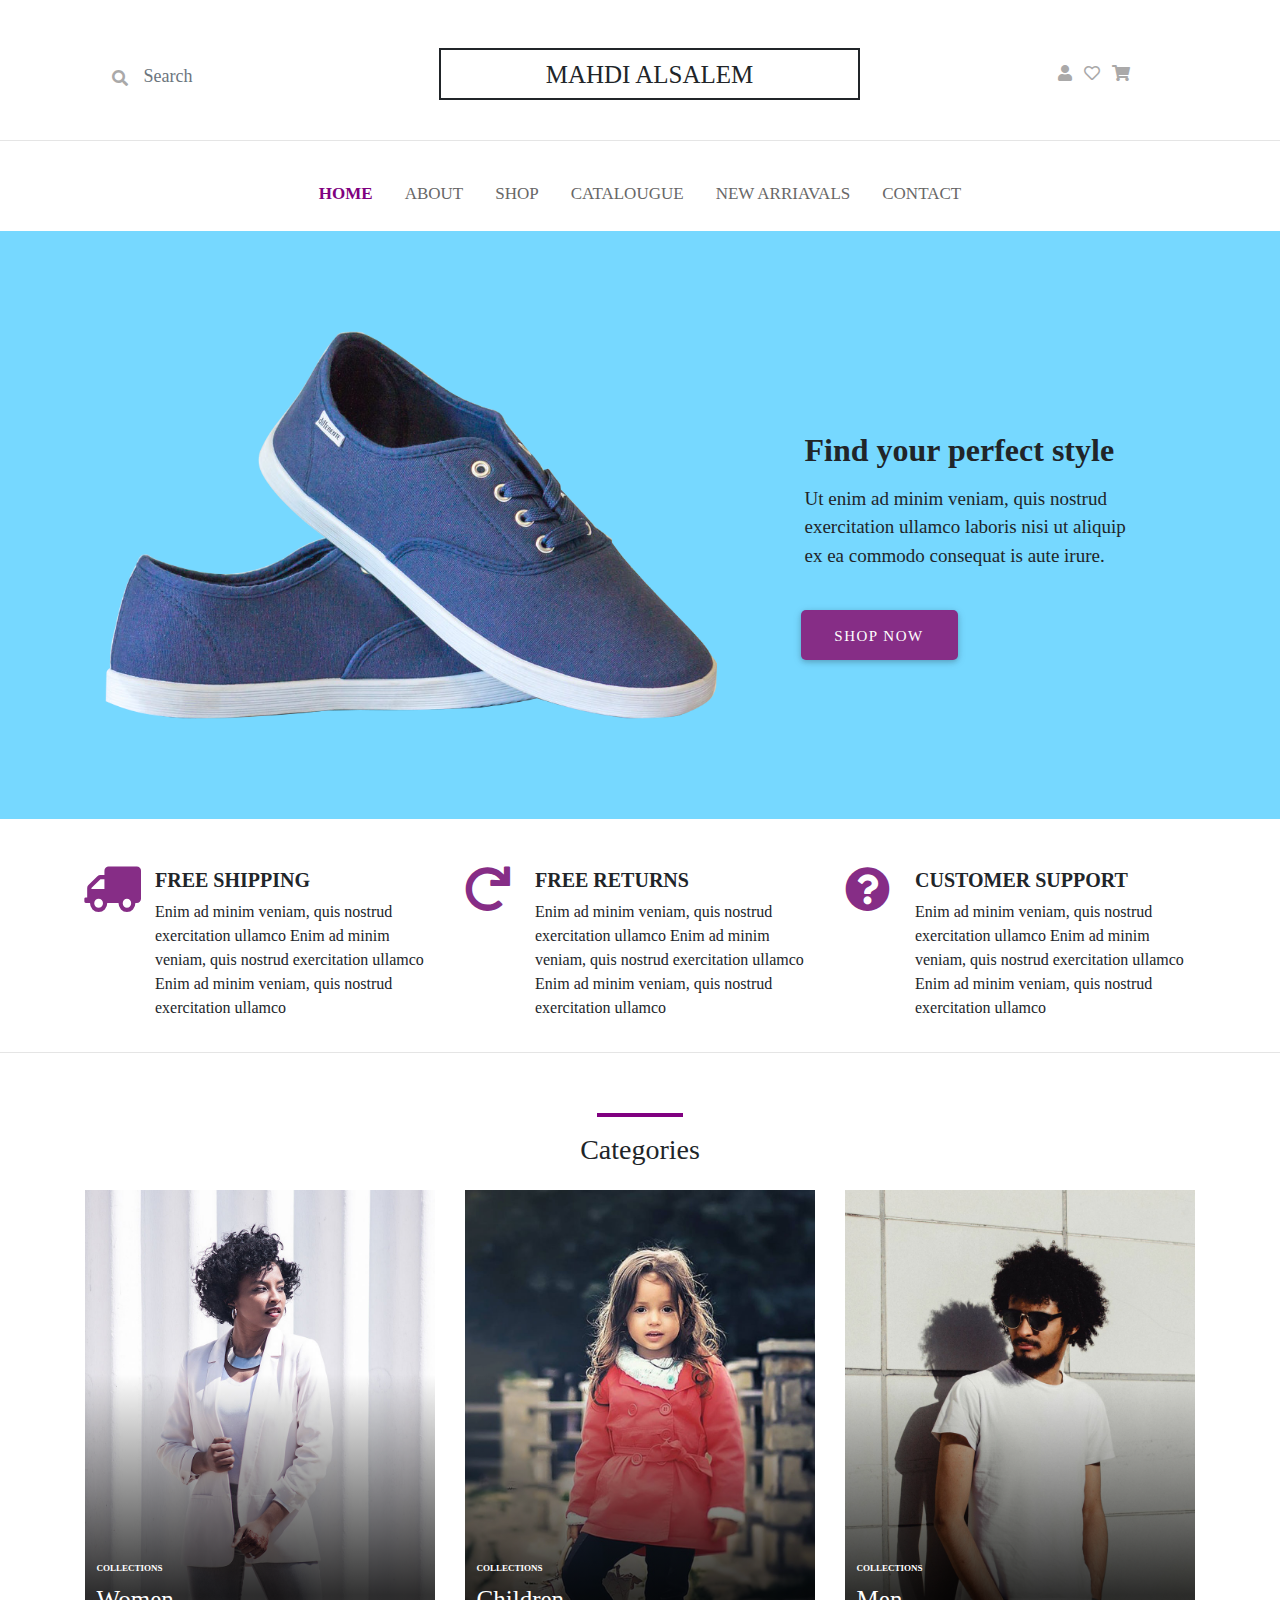
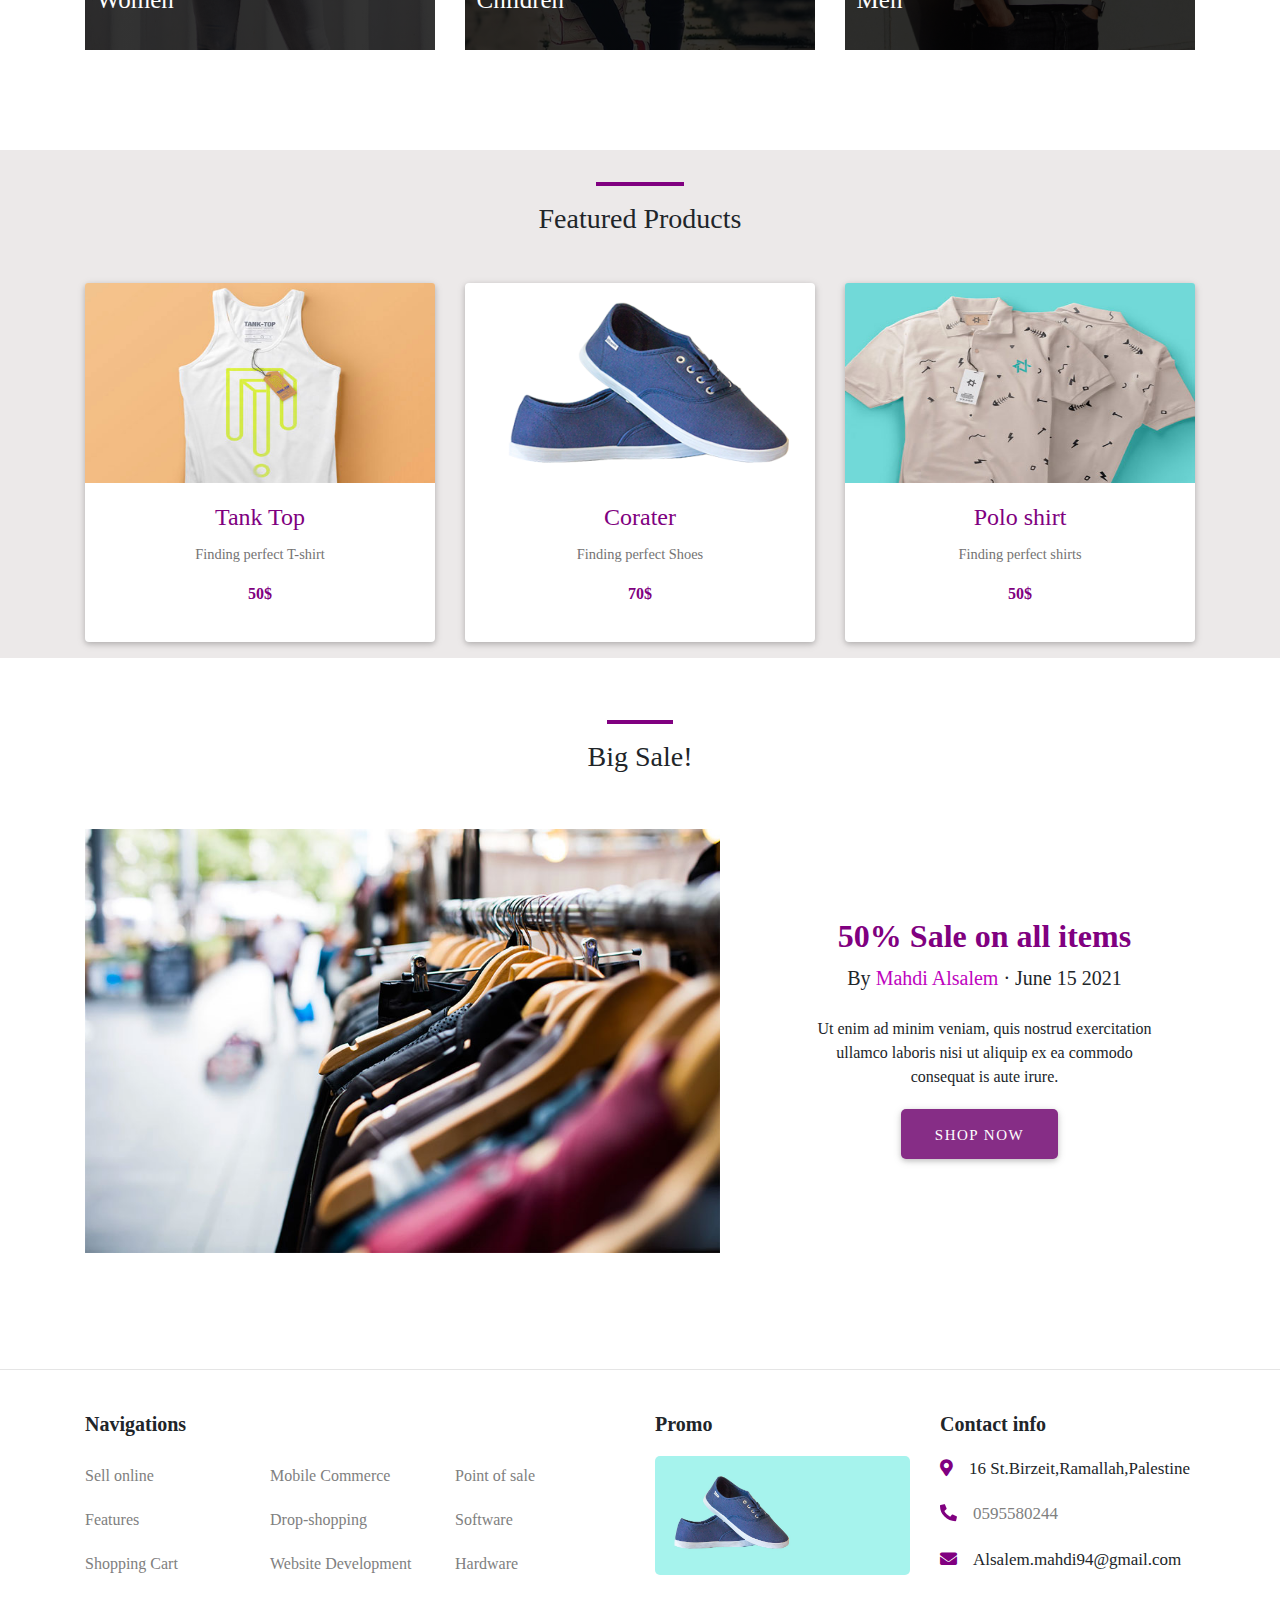
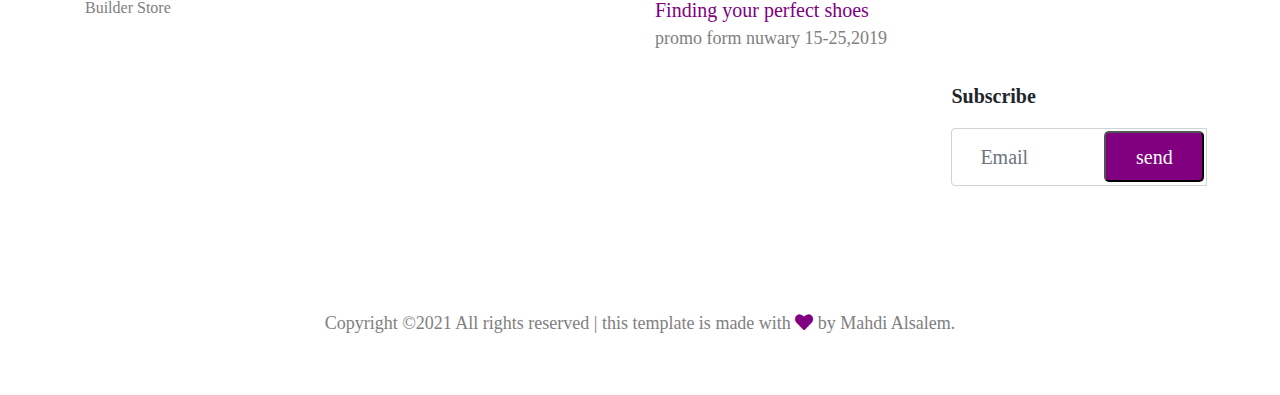
<file: index.html>
<!DOCTYPE html>
<html lang="en">

<head>
    <meta charset="UTF-8" />
    <meta name="viewport" content="width=device-width, initial-scale=1, shrink-to-fit=no" />
    <meta http-equiv="x-ua-compatible" content="ie=edge" />
    <title>home</title>
    <!--icon -->
    <link rel="icon" type="image/x-icon" />
    <!-- Font Awesome -->
    <link rel="stylesheet" href="fontawesome.min.css">
    <link rel="stylesheet" href="https://use.fontawesome.com/releases/v5.11.2/css/all.css">
    <!-- Google Fonts Roboto -->
    <link rel="stylesheet" href="https://fonts.googleapis.com/css?family=Roboto:300,400,500,700&display=swap">
    <!-- Bootstrap core CSS -->
    <link rel="stylesheet" href="css/bootstrap.min.css">
    <!-- Material Design Bootstrap -->
    <link rel="stylesheet" href="css/mdb.min.css">
    <!--Animation library-->
    <link rel="stylesheet" href="css/animate.min.css">
    <!-- Your custom styles (optional) -->
    <link rel="stylesheet" href="home.css">
</head>

<body>
    <!--start of nav-->
    <nav>
      <!--start of top nav-->
      <div class="top-nav mb-3 py-4 navbar-expand-lg text-center container-fluid mt-4">
        <div class="row align-items-center ml-1">
          <div class="left-top col-4">
            <form class="form-inline">
              <i class="fas fa-search ml-auto mt-2" aria-hidden="true"></i>
              <input class="search form-control ml-1 w-75 w-xs-50" type="text" placeholder="Search" aria-label="Search">
            </form>
  
          </div>
          <div class="middle-top col-4">
            <h3>Mahdi Alsalem</h3>
          </div>
          <div class="right-top col-4">
            <a> <i class="fa fa-user ml-sm-5" aria-hidden="true"></i></a>
            <a> <i class="far fa-heart ml-sm-2" aria-hidden="true"></i></a>
            <a> <i class="fa fa-shopping-cart ml-sm-2" aria-hidden="true"></i></a>
          </div>
         
        </div>
      </div>
  
      <!--end of top nav-->
      <hr>
      <!--start of bottom nav-->
  
      <ul class="bottom-nav nav justify-content-center flex-xs-column flex-md-row py-3">
        <li class="nav-item">
          <a class="nav-link active" href="index.html">Home</a>
        </li>
        <li class="nav-item">
          <a class="nav-link" href="about.html">About</a>
        </li>
        <li class="nav-item">
          <a class="nav-link" href="shop.html">shop</a>
        </li>
        <li class="nav-item">
          <a class="nav-link" href="#!">catalougue</a>
        </li>
        <li class="nav-item">
          <a class="nav-link" href="#!">new arriavals</a>
        </li>
  
        <li class="nav-item">
          <a class="nav-link" href="contact.html">Contact</a>
        </li>
      </ul>
      <!--end of bottom nav-->
  
  
    </nav>
    <!--end of nav-->
    <!--Start of header-->
    <header>
        <div class="container mt-3">
            <div class="row justify-content-between align-items-center">
                <div class=" col-lg-7 col-xs-12">
                    <img src="imgs/header1.png"  class="header-img" alt="">
                  </div>
              <div class="header-body mt-5 ml-lg-4  col-lg-4 col-xs-12">
                <h2>Find your perfect style</h2>
                <p class="mt-3">Ut enim ad minim veniam, quis nostrud exercitation ullamco laboris nisi ut aliquip ex ea
                  commodo consequat is aute irure.</p>
                    <a href="shop.html" class="mt-4 btn">Shop now</a>
              </div>
              
              <div>
      
              </div>
            </div>
      
          </div>
    </header>
    <!--end of header-->

    <!--start of services section-->
<section class="services">
    <div class="container"> 
        <div class="row align-items-center justify-content-between">
          <div class="col-xs-12 col-md-6 col-lg-4 mt-5">
            <span class="mr-3"><i class="fa fa-truck"></i> </span>
            <h2> free shipping</h2>
            <p class="mt-2">Enim ad minim veniam, quis nostrud exercitation ullamco
              Enim ad minim veniam, quis nostrud exercitation ullamco
              Enim ad minim veniam, quis nostrud exercitation ullamco
            </p>
  
        </div>
          <div class="col-xs-12 col-md-6 col-lg-4 mt-5">
            <span class="mr-3"><i class="fa fa-redo"></i> </span>
            <h2> free Returns</h2>
            <p class="mt-2">Enim ad minim veniam, quis nostrud exercitation ullamco
              Enim ad minim veniam, quis nostrud exercitation ullamco
              Enim ad minim veniam, quis nostrud exercitation ullamco
            </p>
  
          </div>
          <div class="col-xs-12 col-md-6 col-lg-4 mt-5">
            <span><i class="fa fa-question-circle"></i> </span>
            <h2> Customer support</h2>
            <p class="mt-2">Enim ad minim veniam, quis nostrud exercitation ullamco
              Enim ad minim veniam, quis nostrud exercitation ullamco
              Enim ad minim veniam, quis nostrud exercitation ullamco
            </p>
  
          </div>
        </div>
      </div>
</section>
    <!--End of services section-->
    <hr>
    <!--start of categories section-->
    <section class="categories">
    
      <div class="categ container">
        <div class="title2 col-12 text-center">
          <hr>
  
          <h3>Categories</h3>
        </div>
  
          <div class="row justify-content-between align-items-center">
            <div class="col-xs-12 col-sm-6 col-md-4 mt-3">
              <div class="category">
                  <div class="cat">
                      <img src="imgs/women.jpg"  class="view-img" alt="women collections">
                      </div>
                      <div class="mask rgba-black-light">
                          <p class="white-text">collections</p>
                          <h4 class="white-text">Women</h4>
  
                      </div>
                  </div>
              </div>
              <div class="col-xs-12 col-sm-6 col-md-4 mt-3">
                <div class="category">
                    <div class="cat">
                        <img src="imgs/children.jpg"  class="view-img" alt="women collections">
                        </div>
                        <div class="mask rgba-black-light">
                            <p class="white-text">collections</p>
                            <h4 class="white-text">Children</h4>
    
                        </div>
                    </div>
                </div>
                <div class="col-xs-12 col-sm-6 col-md-4 mt-3">
                  <div class="category">
                      <div class="cat">
                          <img src="imgs/men.jpg"  class="view-img" alt="women collections">
                          </div>
                          <div class="mask rgba-black-light">
                              <p class="white-text">collections</p>
                              <h4 class="white-text">Men</h4>
      
                          </div>
                      </div>
                  </div>
          </div>
          
            </div>
  </section>
        <!--end of categories section-->
        <!--start of featured products-->
<section class="featured py-3">
    <div class="container">
        <div class="row justify-content-between align-items-center">
          <div class="title col-12 text-center">
            <hr>

            <h3>Featured Products</h3>
          </div>
  
          <div class="col-xs-12 col-sm-6 col-lg-4 mt-3">
            <div class="card mt-4">

                <!-- Card image -->
                <img class="card-img-top" src="imgs/cloth_1.jpg" alt="T-shirt">
              
                <!-- Card content -->
                <div class="card-body text-center">
              
                  <!-- Title -->
                  <h4 class="card-title">Tank Top</h4>
                  <!-- Text -->
                  <p class="card-text">Finding perfect T-shirt</p>
                  <p class="card-price">50$</p>

                </div>
                
              
              </div>
              <!-- Card -->
          
          </div>
          
          <div class="col-xs-12 col-sm-6 col-lg-4 mt-3">
            <div class="card mt-4">

                <!-- Card image -->
                <img class="card-img-top" src="imgs/shoe.png"  alt="shoes">
              
                <!-- Card content -->
                <div class="card-body text-center">
              
                  <!-- Title -->
                  <h4 class="card-title">Corater</h4>
                  <!-- Text -->
                  <p class="card-text">Finding perfect Shoes</p>
                  <p class="card-price">70$</p>

                </div>
                
              
              </div>
              <!-- Card -->
          
          </div>
          
        
        
          <div class="col-xs-12 col-sm-6 col-lg-4 mt-3">
            <div class="card mt-4">

                <!-- Card image -->
                <img class="card-img-top" src="imgs/cloth_2.jpg" alt="T-shirt">
              
                <!-- Card content -->
                <div class="card-body text-center">
              
                  <!-- Title -->
                  <h4 class="card-title">Polo shirt</h4>
                  <!-- Text -->
                  <p class="card-text">Finding perfect shirts</p>
                  <p class="card-price">50$</p>

                </div>
                
              
              </div>
              <!-- Card -->
          
          </div>
        </div>
          </div>
</section>
<!--end of featured products-->
<section class="sale">
    <div class="container">
        <div class="row justify-content-between">
          <div class="title col-12 text-center mt-3">
            <hr>
            <h3>Big Sale!</h3>
          </div>
                <div class=" col-lg-7 col-xs-12 mt-5">
                    <img src="imgs/blog_1.jpg"  class="sale-img" alt="sale">
                  </div>
              <div class="sale-body mt-5 d-flex flex-column justify-content-center align-items-center text-center  ml-md-4  col-lg-4 col-xs-12">
                <h2>50% Sale on all items</h2>
                <p style="font-size: 20px;">By <span style="color:rgb(190, 4, 190)">Mahdi Alsalem</span> &#183;   June 15 2021</p>
                <p class="mt-2">Ut enim ad minim veniam, quis nostrud exercitation ullamco laboris nisi ut aliquip ex ea
                  commodo consequat is aute irure.</p>
                    <a href="shop.html" class="mt-1 btn">Shop now</a>
              </div>
              
              <div>
      
            </div>
            </div>
            </div>
      
</section>
<hr>
<!--start of footer-->
<footer>
  <div class="container">
    <div class="row">
      <!--navigations-->
      <div class="nav col-lg-6 col-md-8 col-sm-12 col-xs-12 mt-3">
        <div class="container-fluid">
          <h5>Navigations</h5>

          <div class="row">
            <div class="col-4">
              <ul class="list-unstyled">
                <li>
                  <a href="#!">Sell online</a>
                </li>
                <li>
                  <a href="#!">Features</a>
                </li>
                <li>
                  <a href="#!">Shopping Cart</a>
                </li>
                <li>
                  <a href="#!">Builder Store</a>
                </li>
              </ul>
            </div>
            <div class="col-4">
              <ul class="list-unstyled">
                <li>
                  <a href="#!">Mobile Commerce</a>
                </li>
                <li>
                  <a href="#!">Drop-shopping</a>
                </li>
                <li>
                  <a href="#!">Website Development</a>
                </li>
              </ul>
            </div>
            <div class="col-4">
              <ul class="list-unstyled">
                <li>
                  <a href="#!">Point of sale </a>
                </li>
                <li>
                  <a href="#!">Software</a>
                </li>
                <li>
                  <a href="#!">Hardware</a>
                </li>
              </ul>
            </div>
          </div>
        </div>
      </div>
      <!--navigations-->
      <!--Promo-->
      <div class="promo col-lg-3 col-md-4 col-sm-6 col-xs-12 mt-3">
        <h5>Promo</h5>
        <ul class="list-unstyled">
          <li>
            <img src="imgs/footer.jpg" class="footer-img" alt="shoes">
          </li>
          <li>
            <a href="#">Finding your perfect shoes</a>
            <p>promo form nuwary 15-25,2019</p>
          </li>

        </ul>
      </div>
      <!--promo-->
      <!--contact-->
      <div class="contact col-lg-3 col-md-6  col-sm-6 col-xs-12 mt-3">
        <h5>Contact info</h5>
        <ul class="list-unstyled">
          <li>
            <p><i class="fa fa-map-marker-alt mr-3"></i>16 St.Birzeit,Ramallah,Palestine</p>
          </li>
          <li>
            <p style="color:grey"><i class="fa fa-phone mr-3"></i>0595580244</p>
          </li>
          <li>
            <p><i class="fa fa-envelope mr-3"></i>Alsalem.mahdi94@gmail.com</p>
          </li>
        </ul>
      </div>
      <!--contact-->
      <!--subscribe-->
      <div class="subscribe col-lg-5 col-xl-3 col-md-6 col-sm-8 col-xs-12 col-sm-10 mt-3">
        <h5>Subscribe</h5>
        <ul class="list-unstyled">

          <li>
            <div class="input-group mb-3">
              <input type="email" class="em form-control" placeholder="Email">
              <div class="input-group-append">
                <button class="btn1" type="button">send</button>
              </div>
            </div>
          </li>
        </ul>
      </div>
      <!--subscribe-->
      <!--copyright-->
      <div class="footer-copyright text-center col-12 py-5">Copyright ©2021 All rights reserved | this template is
        made with <i class="fa fa-heart"></i> by Mahdi Alsalem.
      </div>
      <!--copyright-->

    </div>
  </div>
</footer>
<!--end of footer-->

<script src="main.js"></script>

</html>
<!-- End your project here-->
<!-- jQuery -->
<script type="text/javascript" src="js/jquery.min.js"></script>
<!-- Bootstrap tooltips -->
<script type="text/javascript" src="js/popper.min.js"></script>
<!-- Bootstrap core JavaScript -->
<script type="text/javascript" src="js/bootstrap.min.js"></script>
<!-- MDB core JavaScript -->
<script type="text/javascript" src="js/mdb.min.js"></script>
<!-- Your custom scripts (optional) -->
<script type="text/javascript">
    var a = document.getElementById('disc-50');
    a.onclick = function () {
        Clipboard_CopyTo("T9TTVSQB");
        var div = document.getElementById('code-success');
        div.style.display = 'block';
        setTimeout(function () {
            document.getElementById('code-success').style.display = 'none';
        }, 900);
    };

    function Clipboard_CopyTo(value) {
        var tempInput = document.createElement("input");
        tempInput.value = value;
        document.body.appendChild(tempInput);
        tempInput.select();
        document.execCommand("copy");
        document.body.removeChild(tempInput);
    }
</script>

<script src="js/wow.min.js"></script>
<script>
    new WOW().init();
</script>
</body>

</html>
</file>
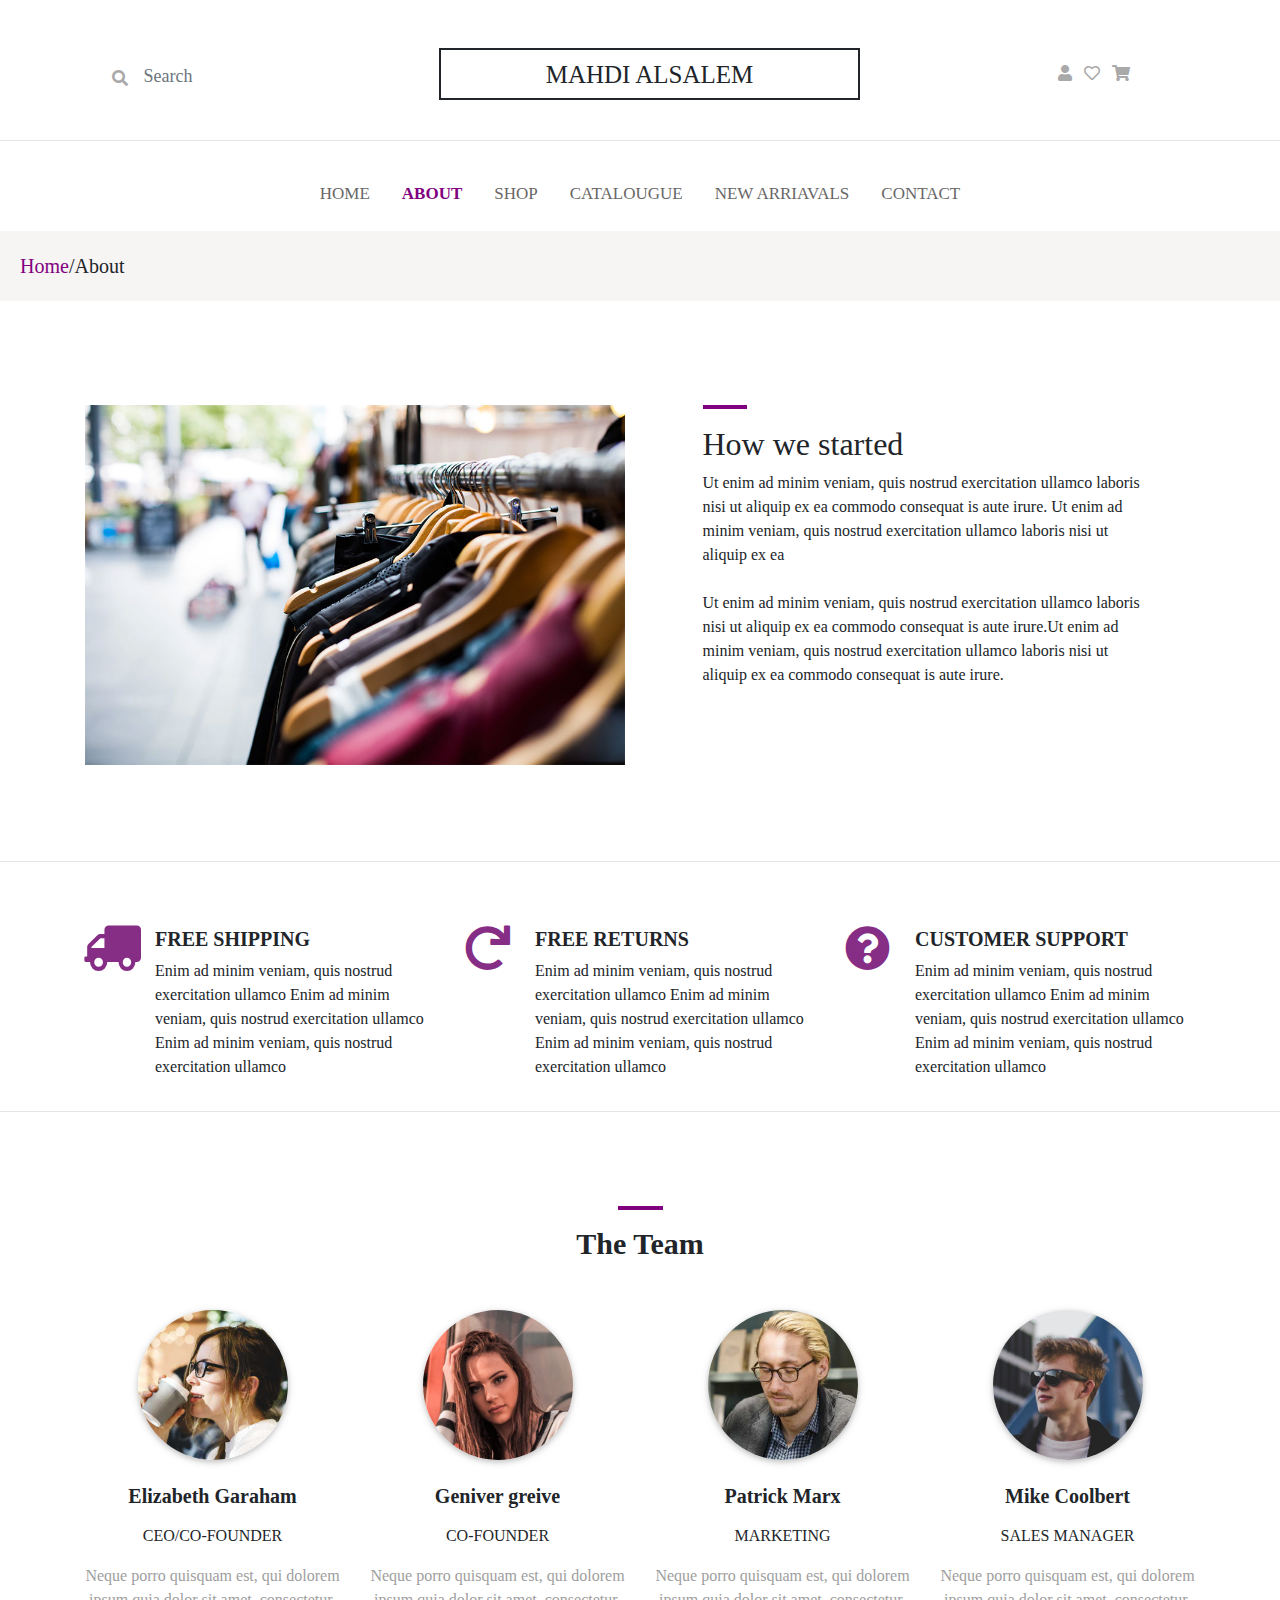
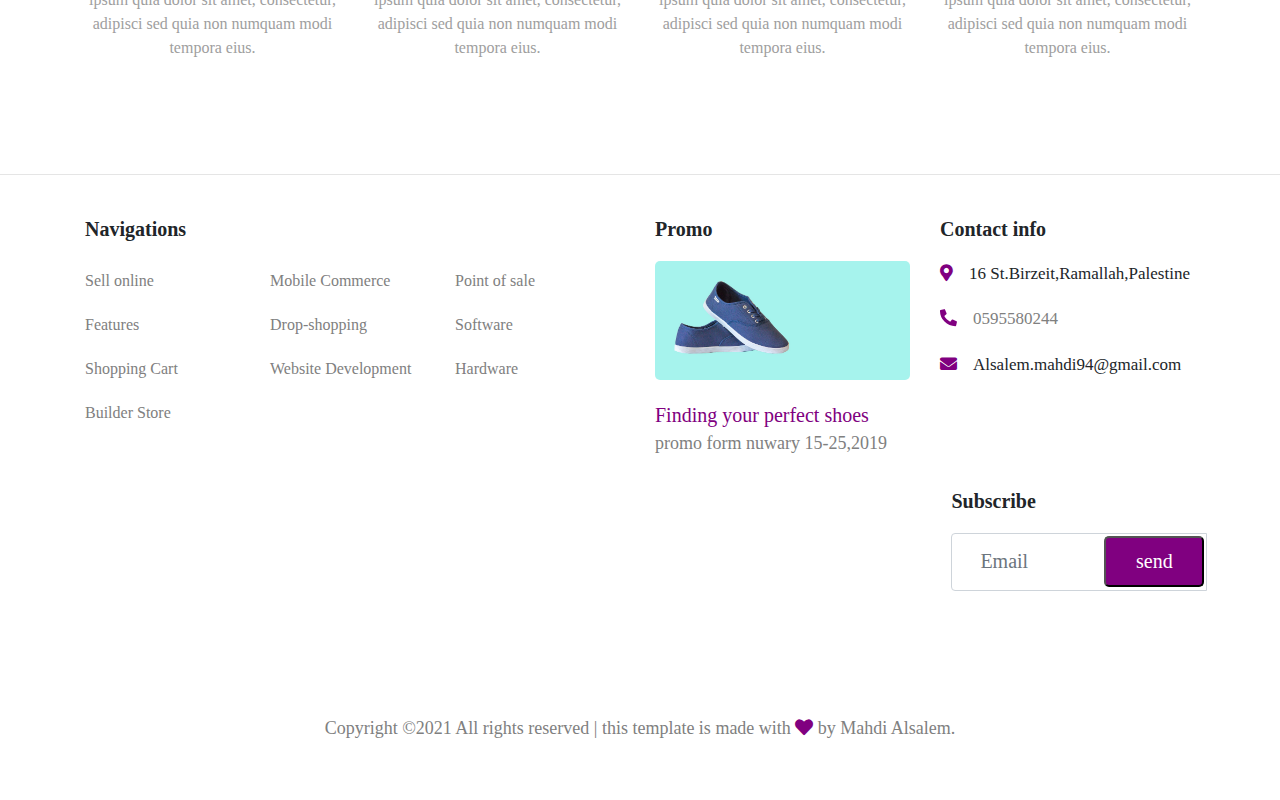
<file: about.html>
<!DOCTYPE html>
<html lang="en">

<head>
  <meta charset="UTF-8" />
  <meta name="viewport" content="width=device-width, initial-scale=1, shrink-to-fit=no" />
  <meta http-equiv="x-ua-compatible" content="ie=edge" />
  <title>About us</title>
  <!--icon -->
  <link rel="icon" type="image/x-icon" />
  <!-- Font Awesome -->
  <link rel="stylesheet" href="fontawesome.min.css">
  <link rel="stylesheet" href="https://use.fontawesome.com/releases/v5.11.2/css/all.css">
  <!-- Google Fonts Roboto -->
  <link rel="stylesheet" href="https://fonts.googleapis.com/css?family=Roboto:300,400,500,700&display=swap">
  <!-- Bootstrap core CSS -->
  <link rel="stylesheet" href="css/bootstrap.min.css">
  <!-- Material Design Bootstrap -->
  <link rel="stylesheet" href="css/mdb.min.css">
  <!--Animation library-->
  <link rel="stylesheet" href="css/animate.min.css">
  <!-- Your custom styles (optional) -->
  <link rel="stylesheet" href="about.css">
</head>

<body>
  <!--start of nav-->

  <nav>
    <!--start of top nav-->
    <div class="top-nav mb-3 py-4 navbar-expand-lg text-center container-fluid mt-4">
      <div class="row align-items-center ml-1">
        <div class="left-top col-4">
          <form class="form-inline">
            <i class="fas fa-search ml-auto mt-2" aria-hidden="true"></i>
            <input class="search form-control ml-1 w-75 w-xs-50" type="text" placeholder="Search" aria-label="Search">
          </form>

        </div>
        <div class="middle-top col-4">
          <h3>Mahdi Alsalem</h3>
        </div>
        <div class="right-top col-4">
          <a> <i class="fa fa-user ml-sm-5" aria-hidden="true"></i></a>
          <a> <i class="far fa-heart ml-sm-2" aria-hidden="true"></i></a>
          <a> <i class="fa fa-shopping-cart ml-sm-2" aria-hidden="true"></i></a>

        </div>
      </div>
    </div>

    <!--end of top nav-->
    <hr>
    <!--start of bottom nav-->

    <ul class="bottom-nav nav justify-content-center flex-xs-column flex-md-row py-3">
      <li class="nav-item">
        <a class="nav-link" href="index.html">Home</a>
      </li>
      <li class="nav-item">
        <a class="active nav-link" href="about.html">About</a>
      </li>
      <li class="nav-item">
        <a class="nav-link" href="shop.html">shop</a>
      </li>
      <li class="nav-item">
        <a class="nav-link" href="#!">catalougue</a>
      </li>
      <li class="nav-item">
        <a class="nav-link" href="#!">new arriavals</a>
      </li>

      <li class="nav-item">
        <a class="nav-link" href="contact.html">Contact</a>
      </li>
    </ul>
    <!--end of bottom nav-->


  </nav>
  <!--end of nav-->
  
   <!--title-->
   <div class="title">
    <span style="color:purple">Home</span>/About
</div>

  <!--title-->

  <!--Start of header-->
  <header>
    <div class="container">
      <div class="row justify-content-between">

        <div class=" col-lg-6 col-xs-12 mt-4">
          <img src="imgs/blog_1.jpg" class="header-img" alt="sale">
        </div>
        <div class="header-body  align-items-center col-lg-5  col-xs-12 mt-2">
          <hr>
          <h2>How we started</h2>
          <p class="mt-2">Ut enim ad minim veniam, quis nostrud exercitation ullamco laboris nisi ut aliquip ex ea
            commodo consequat is aute irure.
            Ut enim ad minim veniam, quis nostrud exercitation ullamco laboris nisi ut aliquip ex ea
            <br>
            <br>
            Ut enim ad minim veniam, quis nostrud exercitation ullamco laboris nisi ut aliquip ex ea
            commodo consequat is aute irure.Ut enim ad minim veniam, quis nostrud exercitation ullamco laboris nisi ut
            aliquip ex ea
            commodo consequat is aute irure.

          </p>
        </div>

        <div>

        </div>
      </div>
    </div>

  </header>
  <hr>
  <!--end of header-->
  <!--start of services section-->
  <section class="services">
    <div class="container"> 
        <div class="row align-items-center justify-content-between">
          <div class="col-xs-12 col-md-6 col-lg-4 mt-5">
            <span class="mr-3"><i class="fa fa-truck"></i> </span>
            <h2> free shipping</h2>
            <p class="mt-2">Enim ad minim veniam, quis nostrud exercitation ullamco
              Enim ad minim veniam, quis nostrud exercitation ullamco
              Enim ad minim veniam, quis nostrud exercitation ullamco
            </p>
  
        </div>
          <div class="col-xs-12 col-md-6 col-lg-4 mt-5">
            <span class="mr-3"><i class="fa fa-redo"></i> </span>
            <h2> free Returns</h2>
            <p class="mt-2">Enim ad minim veniam, quis nostrud exercitation ullamco
              Enim ad minim veniam, quis nostrud exercitation ullamco
              Enim ad minim veniam, quis nostrud exercitation ullamco
            </p>
  
          </div>
          <div class="col-xs-12 col-md-6 col-lg-4 mt-5">
            <span><i class="fa fa-question-circle"></i> </span>
            <h2> Customer support</h2>
            <p class="mt-2">Enim ad minim veniam, quis nostrud exercitation ullamco
              Enim ad minim veniam, quis nostrud exercitation ullamco
              Enim ad minim veniam, quis nostrud exercitation ullamco
            </p>
  
          </div>
        </div>
      </div>
</section>
  <!--end of services section-->
  <hr>
  <!--start of team section-->
  <!-- Section: Team v.1 -->
<section class="team-section text-center my-5">
  <div class="container">
  <hr>
  <!-- Section heading -->
  <h2 class="h1-responsive font-weight-bold mb-5">The Team</h2>
  <!-- Section description -->

  <!-- Grid row -->
  <div class="row">

    <!-- Grid column -->
    <div class="col-lg-3 col-md-6 mb-lg-0 mb-5">
      <div class="avatar mx-auto">
        <img src="imgs/person_1.jpg"  class="rounded-circle z-depth-1"
          alt="Sample avatar">
      </div>
      <h5 class="font-weight-bold mt-4 mb-3">Elizabeth Garaham</h5>
      <p class="text-uppercase">CEO/Co-Founder</p>
      <p class="grey-text">Neque porro quisquam est, qui dolorem ipsum quia dolor sit amet, consectetur,
        adipisci sed quia non numquam modi tempora eius.</p>
      </div>
    <!-- Grid column -->

    <!-- Grid column -->
    <div class="col-lg-3 col-md-6 mb-lg-0 mb-5">
      <div class="avatar mx-auto">
        <img src="imgs/person_2.jpg"  class="rounded-circle z-depth-1"
          alt="Sample avatar">
      </div>
      <h5 class="font-weight-bold mt-4 mb-3">Geniver greive</h5>
      <p class="text-uppercase">Co-Founder</p>
      <p class="grey-text">Neque porro quisquam est, qui dolorem ipsum quia dolor sit amet, consectetur,
        adipisci sed quia non numquam modi tempora eius.</p>
      </div>
    <!-- Grid column -->

    <!-- Grid column -->
    <div class="col-lg-3 col-md-6 mb-lg-0 mb-5">
      <div class="avatar mx-auto">
        <img src="imgs/person_3.jpg"  class="rounded-circle z-depth-1"
          alt="Sample avatar">
      </div>
      <h5 class="font-weight-bold mt-4 mb-3">Patrick Marx</h5>
      <p class="text-uppercase">Marketing</p>
      <p class="grey-text">Neque porro quisquam est, qui dolorem ipsum quia dolor sit amet, consectetur,
        adipisci sed quia non numquam modi tempora eius.</p>
      </div>
    <!-- Grid column -->

    <!-- Grid column -->
    <div class="col-lg-3 col-md-6 mb-lg-0 mb-5">
      <div class="avatar mx-auto">
        <img src="imgs/person_4.jpg"  class="rounded-circle z-depth-1"
          alt="Sample avatar">
      </div>
      <h5 class="font-weight-bold mt-4 mb-3">Mike Coolbert</h5>
      <p class="text-uppercase">Sales manager</p>
      <p class="grey-text">Neque porro quisquam est, qui dolorem ipsum quia dolor sit amet, consectetur,
        adipisci sed quia non numquam modi tempora eius.</p>
      </div>
    <!-- Grid column -->

  </div>
  <!-- Grid row -->
</div>


</section>
  <!--end of team section-->
  <hr>
  <!--start of footer-->
  <footer>
    <div class="container">
      <div class="row">
        <!--navigations-->
        <div class="nav col-lg-6 col-md-8 col-sm-12 col-xs-12 mt-3">
          <div class="container-fluid">
            <h5>Navigations</h5>

            <div class="row">
              <div class="col-4">
                <ul class="list-unstyled">
                  <li>
                    <a href="#!">Sell online</a>
                  </li>
                  <li>
                    <a href="#!">Features</a>
                  </li>
                  <li>
                    <a href="#!">Shopping Cart</a>
                  </li>
                  <li>
                    <a href="#!">Builder Store</a>
                  </li>
                </ul>
              </div>
              <div class="col-4">
                <ul class="list-unstyled">
                  <li>
                    <a href="#!">Mobile Commerce</a>
                  </li>
                  <li>
                    <a href="#!">Drop-shopping</a>
                  </li>
                  <li>
                    <a href="#!">Website Development</a>
                  </li>
                </ul>
              </div>
              <div class="col-4">
                <ul class="list-unstyled">
                  <li>
                    <a href="#!">Point of sale </a>
                  </li>
                  <li>
                    <a href="#!">Software</a>
                  </li>
                  <li>
                    <a href="#!">Hardware</a>
                  </li>
                </ul>
              </div>
            </div>
          </div>
        </div>
        <!--navigations-->
        <!--Promo-->
        <div class="promo col-lg-3 col-md-4 col-sm-6 col-xs-12 mt-3">
          <h5>Promo</h5>
          <ul class="list-unstyled">
            <li>
              <img src="imgs/footer.jpg" class="footer-img" alt="shoes">
            </li>
            <li>
              <a href="#">Finding your perfect shoes</a>
              <p>promo form nuwary 15-25,2019</p>
            </li>

          </ul>
        </div>
        <!--promo-->
        <!--contact-->
        <div class="contact col-lg-3 col-md-6  col-sm-6 col-xs-12 mt-3">
          <h5>Contact info</h5>
          <ul class="list-unstyled">
            <li>
              <p><i class="fa fa-map-marker-alt mr-3"></i>16 St.Birzeit,Ramallah,Palestine</p>
            </li>
            <li>
              <p style="color:grey"><i class="fa fa-phone mr-3"></i>0595580244</p>
            </li>
            <li>
              <p><i class="fa fa-envelope mr-3"></i>Alsalem.mahdi94@gmail.com</p>
            </li>
          </ul>
        </div>
        <!--contact-->
        <!--subscribe-->
        <div class="subscribe col-lg-5 col-xl-3 col-md-6 col-sm-8 col-xs-12 col-sm-10 mt-3">
          <h5>Subscribe</h5>
          <ul class="list-unstyled">

            <li>
              <div class="input-group mb-3">
                <input type="email" class="em form-control" placeholder="Email">
                <div class="input-group-append">
                  <button class="btn1" type="button">send</button>
                </div>
              </div>
            </li>
          </ul>
        </div>
        <!--subscribe-->
        <!--copyright-->
        <div class="footer-copyright text-center col-12 py-5">Copyright ©2021 All rights reserved | this template is
          made with <i class="fa fa-heart"></i> by Mahdi Alsalem.
        </div>
        <!--copyright-->

      </div>
    </div>
  </footer>
  <!--end of footer-->
  <script src="main.js"></script>

</html>
<!-- End your project here-->
<!-- jQuery -->
<script type="text/javascript" src="js/jquery.min.js"></script>
<!-- Bootstrap tooltips -->
<script type="text/javascript" src="js/popper.min.js"></script>
<!-- Bootstrap core JavaScript -->
<script type="text/javascript" src="js/bootstrap.min.js"></script>
<!-- MDB core JavaScript -->
<script type="text/javascript" src="js/mdb.min.js"></script>
<!-- Your custom scripts (optional) -->
<script type="text/javascript">
  var a = document.getElementById('disc-50');
  a.onclick = function () {
    Clipboard_CopyTo("T9TTVSQB");
    var div = document.getElementById('code-success');
    div.style.display = 'block';
    setTimeout(function () {
      document.getElementById('code-success').style.display = 'none';
    }, 900);
  };

  function Clipboard_CopyTo(value) {
    var tempInput = document.createElement("input");
    tempInput.value = value;
    document.body.appendChild(tempInput);
    tempInput.select();
    document.execCommand("copy");
    document.body.removeChild(tempInput);
  }
</script>

<script src="js/wow.min.js"></script>
<script>
  new WOW().init();
</script>
</body>

</html>
</file>
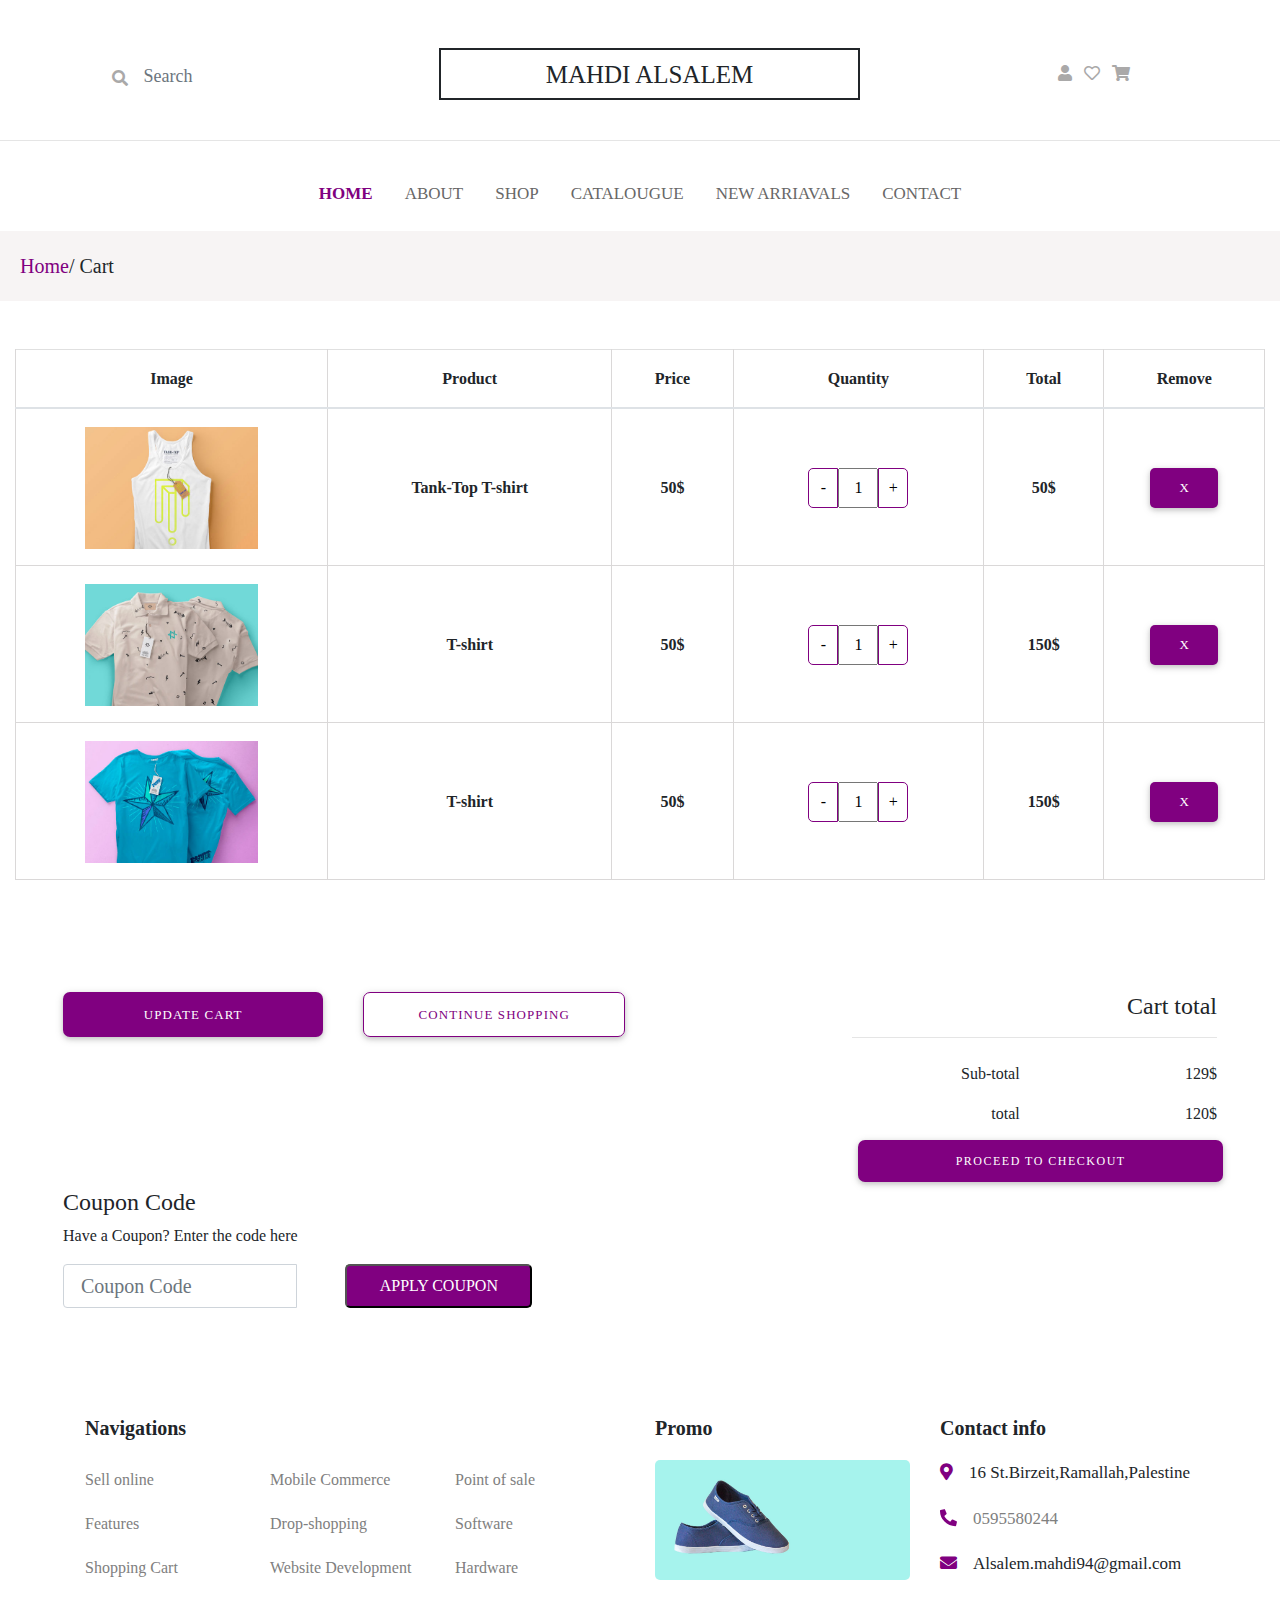
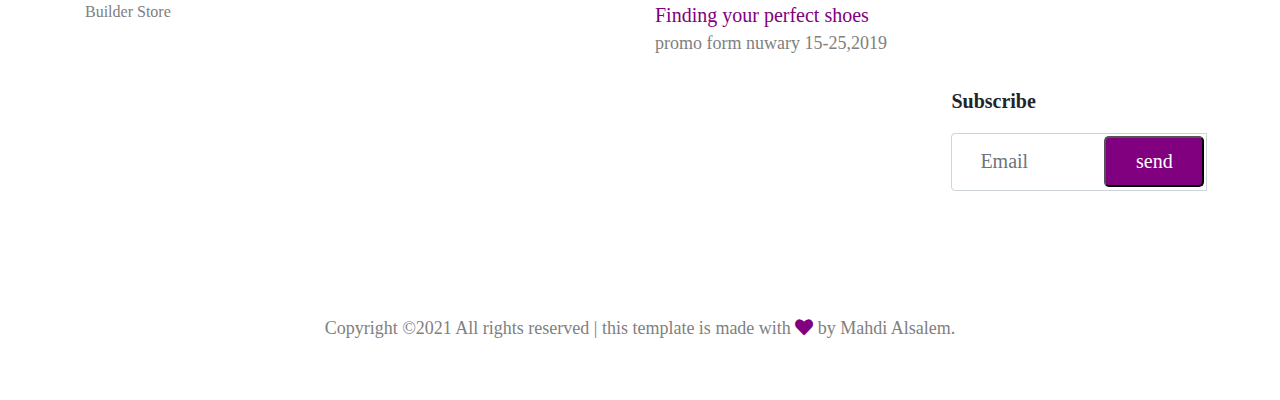
<file: add_to_cart.html>
<!DOCTYPE html>
<html lang="en">

<head>
  <meta charset="UTF-8" />
  <meta name="viewport" content="width=device-width, initial-scale=1, shrink-to-fit=no" />
  <meta http-equiv="x-ua-compatible" content="ie=edge" />
  <title>cart</title>
  <!--icon -->
  <link rel="icon" type="image/x-icon" />
  <!-- Font Awesome -->
  <link rel="stylesheet" href="css/fontawesome.min.css">
  <link rel="stylesheet" href="https://use.fontawesome.com/releases/v5.11.2/css/all.css">
  <!-- Google Fonts Roboto -->
  <link rel="stylesheet" href="https://fonts.googleapis.com/css?family=Roboto:300,400,500,700&display=swap">
  <!-- Bootstrap core CSS -->
  <link rel="stylesheet" href="css/bootstrap.min.css">
  <!-- Material Design Bootstrap -->
  <link rel="stylesheet" href="css/mdb.min.css">
  <!--Animation library-->
  <link rel="stylesheet" href="css/animate.min.css">
  <!-- Your custom styles (optional) -->
  <link rel="stylesheet" href="add_to_cart.css">
</head>

<body>
  <!--start of nav-->
  <nav>
    <!--start of top nav-->
    <div class="top-nav mb-3 py-4 navbar-expand-lg text-center container-fluid mt-4">
      <div class="row align-items-center ml-1">
        <div class="left-top col-4">
          <form class="form-inline">
            <i class="fas fa-search ml-auto mt-2" aria-hidden="true"></i>
            <input class="search form-control ml-1 w-75 w-xs-50" type="text" placeholder="Search" aria-label="Search">
          </form>

        </div>
        <div class="middle-top col-4">
          <h3>Mahdi Alsalem</h3>
        </div>
        <div class="right-top col-4">
          <a> <i class="fa fa-user ml-sm-5" aria-hidden="true"></i></a>
          <a> <i class="far fa-heart ml-sm-2" aria-hidden="true"></i></a>
          <a> <i class="fa fa-shopping-cart ml-sm-2" aria-hidden="true"></i></a>

        </div>
      </div>
    </div>

    <!--end of top nav-->
    <hr>
    <!--start of bottom nav-->

    <ul class="bottom-nav nav justify-content-center flex-xs-column flex-md-row py-3">
      <li class="nav-item">
        <a class="nav-link active" href="index.html">Home</a>
      </li>
      <li class="nav-item">
        <a class="nav-link" href="about.html">About</a>
      </li>
      <li class="nav-item">
        <a class="nav-link" href="shop.html">shop</a>
      </li>
      <li class="nav-item">
        <a class="nav-link" href="#!">catalougue</a>
      </li>
      <li class="nav-item">
        <a class="nav-link" href="#!">new arriavals</a>
      </li>

      <li class="nav-item">
        <a class="nav-link" href="contact.html">Contact</a>
      </li>
    </ul>
    <!--end of bottom nav-->


  </nav>
  <!--end of nav-->
  <!--title-->
  <div class="title">
    <span style="color:purple">Home</span>/ Cart
  </div>
  <!--title-->

  <!--Cart table-->
  <section class="cart-table mt-5">
    <div class="container-fluid">
      <div class="row">
        <div class="col-12">
        <table class="table table-image text-center border border-light">
          <thead>
            <tr>
              <th scope="col">Image</th>
              <th scope="col">Product</th>
              <th scope="col">Price</th>
              <th scope="col">Quantity</th>
              <th scope="col">Total</th>
              <th scope="col">Remove</th>
            </tr>
          </thead>
          <tbody>
            <tr id="row1">
              <td class="w-25" >
                <img src="imgs/cloth_1.jpg" class="img-fluid "  alt="T-shirt">
              </td>
              <td>Tank-Top T-shirt</td>
              <td>50$</td>
              <td> 
                <div class="quantity d-flex flex-row justify-content-center">
                  <button onclick="decrease1()" class="minus">-</button>
            <input id="quant1" class="num text-center" type="text" value="1">
            <button onclick= "increase1()" class="plus">+</button>
              </div>
            </td>
              <td>50$</td>
              <td>
                <button type="button" class="w-50 mx-auto btn btn-block" id="remove1" onclick="remove(this)">X</button>
              </td>

            </tr>
            <tr id="row2">
              <td class="w-25">
                <img src="imgs/cloth_2.jpg" class="img-fluid"  alt="T-shirt">
              </td>
              <td>T-shirt</td>
              <td>50$</td>
              <td> 
                <div class="quantity  d-flex flex-row justify-content-center">
                  <button onclick="decrease2()" class="minus">-</button>
                  <input id="quant2" class="quant num text-center" type="text" value="1">
                  <button onclick= "increase2()" class="plus">+</button>
              
              </div>
            </td>
              <td>150$</td>
              <td>
                <button type="button" id="remove2" class="w-50 mx-auto btn" onclick="remove(this)"> X </button>
              </td>

            </tr>
            <tr id="row3">
              <td class="w-25">
                <img src="imgs/cloth_3.jpg" class="img-fluid"  alt="T-shirt">
              </td>
              <td>T-shirt</td>
              <td>50$</td>
              <td> 
                <div class="quantity  d-flex flex-row justify-content-center">
                  <button  onclick="decrease3()" class="minus">-</button>
                  <input id="quant3" class="quant num text-center" type="text" value="1">
                  <button onclick= "increase3()" class="plus">+</button>
              
              </div>
            </td>
              <td>150$</td>
              <td>
                <button id="remove3" type="button" onclick="remove(this)" class="w-50 mx-auto btn"> X </button>
              </td>

            </tr>
 
          </tbody>
        </table>   
        </div>
      </div>
    </div>
        
      </div>
    </div>
    </div>

  </section>
  <!--cart table-->
  <!--Cart options-->
  <section class="cart-options p-5">
  <div class="container-fluid mt-5">
    <div class="row justify-content-between">
  
     
        <div class="col-md-7 col-lg-6 col-12">
      <div class="d-flex flex-row justify-content-center">
        <button class="update btn btn-block text-uppercase font-size-md-1 font-size-lg-5" type="submit">Update Cart</button>
        <button class="continue btn btn-block text-uppercase font-size-md-1 font-size-lg-5" type="submit">Continue Shopping</button>

      </div>
      </div>
      <div class="cart-price col-md-4 ml-md-5 text-right mt-md-0 mt-5">
        <h4 class="text-right w-70 ">Cart total</h4>
        <hr class="w-70">
          <div class="row w-70 mt-4">
          <div class="col-6">
            Sub-total
          </div>
          <div class="text-right col-6">
            129$
          </div>
          <div class="col-6 mt-3">
            total
          </div>
          <div class="text-right mt-3 col-6">
            120$
          </div>
          <div class="col-12 mt-2">
            <a href="checkout.html" class="check btn  text-uppercase font-size-md-1 font-size-lg-5">Proceed to checkout</a>
        
          </div>
        </div>
        
        </div>
      <div class="coupon col-md-7 col-lg-6 mt-5 mt-md-0">
        <p class="h4">Coupon Code</p>
          <form class="" action="#!">
            <label for="Country">Have a Coupon? Enter the code here</label>
        
            <div class="input-group mb-4">
              <input type="email" class=" em w-100 col-sm-5 mt-2  form-control" placeholder="Coupon Code">
                <button class="btn1 ml-sm-5  mt-2 w-100 col-sm-4 font-size-md-1 font-size-lg-5 text-uppercase" type="button">Apply Coupon</button>
          </form>
        
    </div>
</div>
</div>
  </section>

      
  <!--Cart options-->


  <!--Footer-->
  <footer>
    <div class="container">
      <div class="row">
        <!--navigations-->
        <div class="nav col-lg-6 col-md-8 col-sm-12 col-xs-12 mt-3">
          <div class="container-fluid">
            <h5>Navigations</h5>

            <div class="row">
              <div class="col-4">
                <ul class="list-unstyled">
                  <li>
                    <a href="#!">Sell online</a>
                  </li>
                  <li>
                    <a href="#!">Features</a>
                  </li>
                  <li>
                    <a href="#!">Shopping Cart</a>
                  </li>
                  <li>
                    <a href="#!">Builder Store</a>
                  </li>
                </ul>
              </div>
              <div class="col-4">
                <ul class="list-unstyled">
                  <li>
                    <a href="#!">Mobile Commerce</a>
                  </li>
                  <li>
                    <a href="#!">Drop-shopping</a>
                  </li>
                  <li>
                    <a href="#!">Website Development</a>
                  </li>
                </ul>
              </div>
              <div class="col-4">
                <ul class="list-unstyled">
                  <li>
                    <a href="#!">Point of sale </a>
                  </li>
                  <li>
                    <a href="#!">Software</a>
                  </li>
                  <li>
                    <a href="#!">Hardware</a>
                  </li>
                </ul>
              </div>
            </div>
          </div>
        </div>
        <!--navigations-->
        <!--Promo-->
        <div class="promo col-lg-3 col-md-4 col-sm-6 col-xs-12 mt-3">
          <h5>Promo</h5>
          <ul class="list-unstyled">
            <li>
              <img src="imgs/footer.jpg" class="footer-img" alt="shoes">
            </li>
            <li>
              <a href="#">Finding your perfect shoes</a>
              <p>promo form nuwary 15-25,2019</p>
            </li>

          </ul>
        </div>
        <!--promo-->
        <!--contact-->
        <div class="contact col-lg-3 col-md-6  col-sm-6 col-xs-12 mt-3">
          <h5>Contact info</h5>
          <ul class="list-unstyled">
            <li>
              <p><i class="fa fa-map-marker-alt mr-3"></i>16 St.Birzeit,Ramallah,Palestine</p>
            </li>
            <li>
              <p style="color:grey"><i class="fa fa-phone mr-3"></i>0595580244</p>
            </li>
            <li>
              <p><i class="fa fa-envelope mr-3"></i>Alsalem.mahdi94@gmail.com</p>
            </li>
          </ul>
        </div>
        <!--contact-->
        <!--subscribe-->
        <div class="subscribe col-lg-5 col-xl-3 col-md-6 col-sm-8 col-xs-12 col-sm-10 mt-3">
          <h5>Subscribe</h5>
          <ul class="list-unstyled">

            <li>
              <div class="input-group mb-3">
                <input type="email" class="em form-control" placeholder="Email">
                <div class="input-group-append">
                  <button class="btn1" type="button">send</button>
                </div>
              </div>
            </li>
          </ul>
        </div>
        <!--subscribe-->
        <!--copyright-->
        <div class="footer-copyright text-center col-12 py-5">Copyright ©2021 All rights reserved | this template is
          made with <i class="fa fa-heart"></i> by Mahdi Alsalem.
        </div>
        <!--copyright-->

      </div>
    </div>
  </footer>

  <!--Footer-->

  <script src="main.js"></script>

</html>
<!-- End your project here-->
<!-- jQuery -->
<script type="text/javascript" src="js/jquery.min.js"></script>
<!-- Bootstrap tooltips -->
<script type="text/javascript" src="js/popper.min.js"></script>
<!-- Bootstrap core JavaScript -->
<script type="text/javascript" src="js/bootstrap.min.js"></script>
<!-- MDB core JavaScript -->
<script type="text/javascript" src="js/mdb.min.js"></script>
<!-- Your custom scripts (optional) -->
<script type="text/javascript">
  var a = document.getElementById('disc-50');
  a.onclick = function () {
    Clipboard_CopyTo("T9TTVSQB");
    var div = document.getElementById('code-success');
    div.style.display = 'block';
    setTimeout(function () {
      document.getElementById('code-success').style.display = 'none';
    }, 900);
  };

  function Clipboard_CopyTo(value) {
    var tempInput = document.createElement("input");
    tempInput.value = value;
    document.body.appendChild(tempInput);
    tempInput.select();
    document.execCommand("copy");
    document.body.removeChild(tempInput);
  }
</script>

<script src="js/wow.min.js"></script>
<script>
  new WOW().init();
</script>
</body>

</html>
</file>
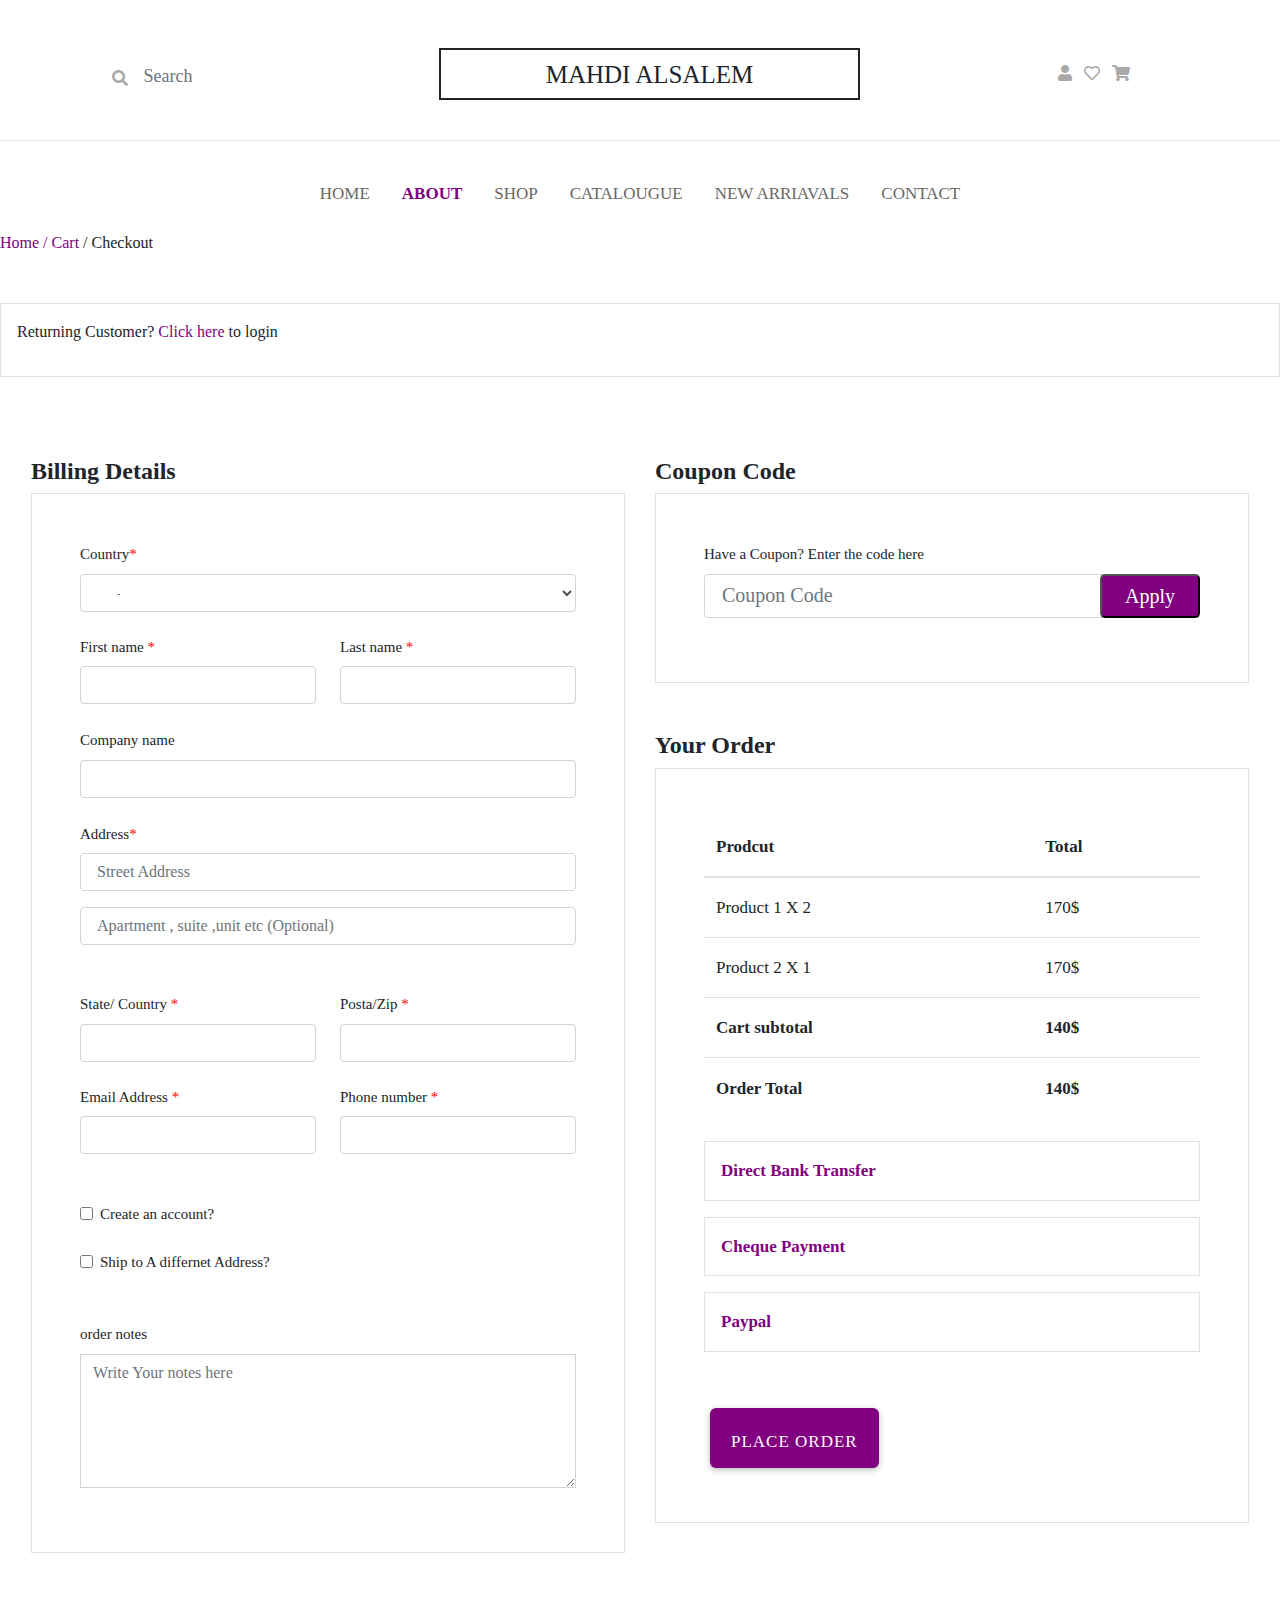
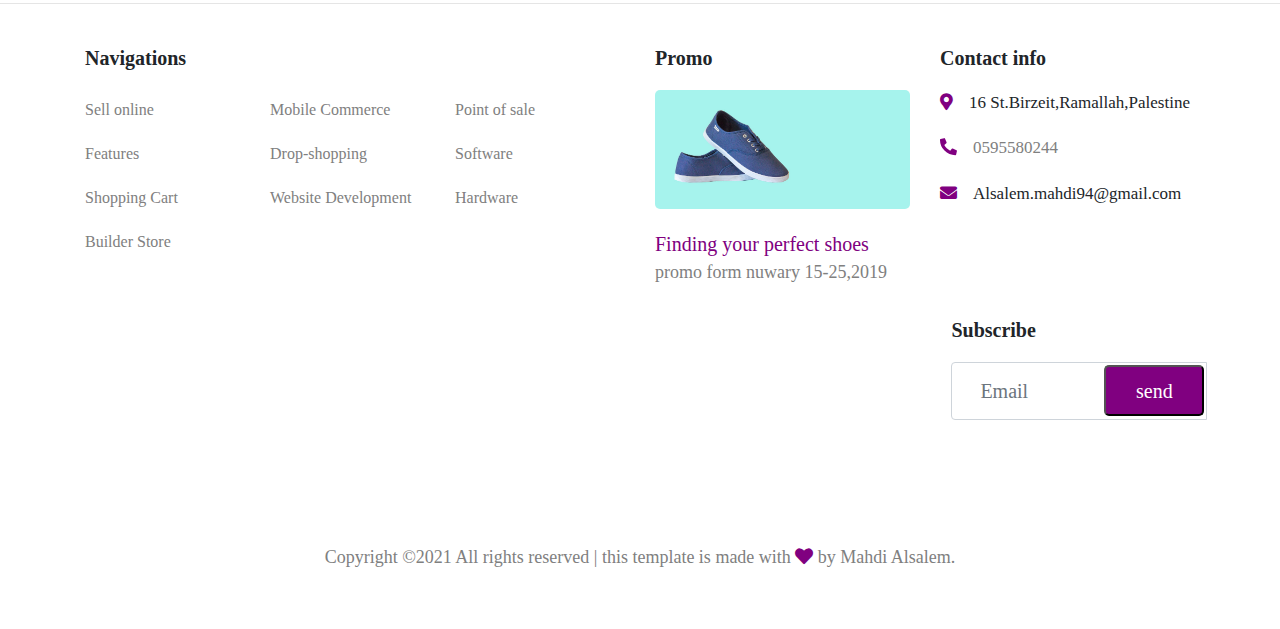
<file: checkout.html>
<!DOCTYPE html>
<html lang="en">

<head>
    <meta charset="UTF-8" />
    <meta name="viewport" content="width=device-width, initial-scale=1, shrink-to-fit=no" />
    <meta http-equiv="x-ua-compatible" content="ie=edge" />
    <title>Checkout</title>
    <!--icon -->
    <link rel="icon" type="image/x-icon" />
    <!-- Font Awesome -->
    <link rel="stylesheet" href="fontawesome.min.css">
    <link rel="stylesheet" href="https://use.fontawesome.com/releases/v5.11.2/css/all.css">
    <!-- Google Fonts Roboto -->
    <link rel="stylesheet" href="https://fonts.googleapis.com/css?family=Roboto:300,400,500,700&display=swap">
    <!-- Bootstrap core CSS -->
    <link rel="stylesheet" href="css/bootstrap.min.css">
    <!-- Material Design Bootstrap -->
    <link rel="stylesheet" href="css/mdb.min.css">
    <!--Animation library-->
    <link rel="stylesheet" href="css/animate.min.css">
    <!-- Your custom styles (optional) -->
    <link rel="stylesheet" href="checkout.css">
</head>

<body>
    <!--start of nav-->

    <nav>
      <!--start of top nav-->
      <div class="top-nav mb-3 py-4 navbar-expand-lg text-center container-fluid mt-4">
        <div class="row align-items-center ml-1">
          <div class="left-top col-4">
            <form class="form-inline">
              <i class="fas fa-search ml-auto mt-2" aria-hidden="true"></i>
              <input class="search form-control ml-1 w-75 w-xs-50" type="text" placeholder="Search" aria-label="Search">
            </form>
  
          </div>
          <div class="middle-top col-4">
            <h3>Mahdi Alsalem</h3>
          </div>
          <div class="right-top col-4">
            <a> <i class="fa fa-user ml-sm-5" aria-hidden="true"></i></a>
            <a> <i class="far fa-heart ml-sm-2" aria-hidden="true"></i></a>
            <a> <i class="fa fa-shopping-cart ml-sm-2" aria-hidden="true"></i></a>
  
          </div>
        </div>
      </div>
  
      <!--end of top nav-->
      <hr>
      <!--start of bottom nav-->
  
      <ul class="bottom-nav nav justify-content-center flex-xs-column flex-md-row py-3">
        <li class="nav-item">
          <a class="nav-link" href="index.html">Home</a>
        </li>
        <li class="nav-item">
          <a class="active nav-link" href="about.html">About</a>
        </li>
        <li class="nav-item">
          <a class="nav-link" href="shop.html">shop</a>
        </li>
        <li class="nav-item">
          <a class="nav-link" href="#!">catalougue</a>
        </li>
        <li class="nav-item">
          <a class="nav-link" href="#!">new arriavals</a>
        </li>
  
        <li class="nav-item">
          <a class="nav-link" href="contact.html">Contact</a>
        </li>
      </ul>
      <!--end of bottom nav-->
  
  
    </nav>
    <!--end of nav-->
          <!--title-->
          <div class="title">
            <span style="color:purple">Home</span> <span style="color:purple">/ Cart </span>/ Checkout
        </div>
        <!--title-->
        <!--Returning-customer-->
                <div class="customer border border-light mx-auto p-3 mt-5">
                  <p>Returning Customer? <a href="#" style="color: purple;"> Click here</a> to login</p>
                </div>
        <!--Returning-customer-->
        <!--Order information secttion-->
        <section class="info mt-5 p-3">
          <div class="container-fluid">
            <div class="row">
              <div class="mt-3 col-xs-12 col-md-6">
                <p class="h4">Billing Details</p>
                <form class="billing-form  border border-light p-5" action="#!">
                  <!--country-->
                  <label for="Country">Country<span>*</span></label>
                  <select class="form-control p-lg-3 mb-4 form-select" id="country" aria-label="Default select example">
                    <option selected>Select Your country</option>
                    <option value="1">Palestine</option>
                    <option value="2">Egypt</option>
                    <option value="3">Qatar</option>
                  </select>
                  <!-- Name -->
                  <div class="d-flex flex-row">
                    <label class="w-50" for="first-name">First name <span>*</span></label>
                    <label class="w-50 ml-4" for="last-name">Last name <span>*</span></label>
                  </div>
                  <div class="d-flex flex-row">
                    <input type="text" id="first-name" class="form-control p-lg-3 mb-4" required>
                    <input type="text" id="last-name" class="form-control mb-4 p-lg-3 ml-4" required>
                  </div>
        
                  <!-- Company-->
                  <label for="Company">Company name</label>
                  <input type="text" id="Company" class="form-control mb-4 p-lg-3">
        
                  <!-- Address -->
                  <label for="Address1">Address<span>*</span></label>
                  <input type="text" required id="Address1" class="form-control p-lg-3 mb-3" placeholder="Street Address">
                  <input type="text" id="Address1" class="form-control p-lg-3 mb-5"
                    placeholder="Apartment , suite ,unit etc (Optional)">
                  <!--state and Zip-->
                  <div class="d-flex flex-row">
                    <label class="w-50" for="state">State/ Country <span>*</span></label>
                    <label class="w-50 ml-4" for="zip">Posta/Zip <span>*</span></label>
                  </div>
                  <div class="d-flex flex-row">
                    <input type="text" id="state" class="form-control p-lg-3 mb-4" required>
                    <input type="text" id="zip" class="form-control mb-4 p-lg-3 ml-4" required>
                  </div>
                  <!--Email and phone-->
                  <div class="d-flex flex-row">
                    <label class="w-50" for="email">Email Address <span>*</span></label>
                    <label class="w-50 ml-4" for="phone">Phone number <span>*</span></label>
                  </div>
                  <div class="d-flex flex-row">
                    <input type="text" id="email" class="form-control p-lg-3 mb-4" required>
                    <input type="text" id="phone" class="form-control mb-4 p-lg-3 ml-4" required>
                  </div>
                  <!--Check box-->
                  <div class="form-check mb-4 mt-4">
                    <input class="form-check-input" type="checkbox" value="" id="create-account">
                    <label class="form-check-label" for="defaultCheck1">
                      Create an account?
                    </label>
                  </div>
                  <div class="form-check mb-4 mt-3">
                    <input class="form-check-input" type="checkbox" value="" id="different-address">
                    <label class="form-check-label" for="defaultCheck2">
                      Ship to A differnet Address?
                    </label>
                  </div>
                  <!-- order notes -->
                  <div class="form-group mt-5">
                    <label for="mssg">order notes</label>
                    <textarea class="form-control rounded-0" id="mssg" rows="5" placeholder="Write Your notes here"
                      required></textarea>
                  </div>
        
                </form>
              </div>
              <div class="mt-3 col-xs-12 col-md-6 d-flex flex-column justify-content-between">
                <!--Coupon-->
                <div class="coupon mb-5">
                  <p class="h4 mb-2">Coupon Code</p>
                  <form class="border border-light p-5" action="#!">
                    <!--coupone code form-->
                    <label for="Country">Have a Coupon? Enter the code here</label>
                
                    <div class="input-group mb-3">
                      <input type="email" class="em form-control" placeholder="Coupon Code">
                      <div class="input-group-append">
                        <button class="btn1" type="button">Apply</button>
                      </div>             
                  </form>
                
                </div>
                <!--order details-->
                <div class="order-details mt-5">
                  <p class="h4 mb-2">Your Order</p>
                  <div class="order-table border border-light p-5">

                  <!--order table-->
                    <table class="table">
                    <thead>
                      <tr>
                        <th style="font-weight:900;" scope="col">Prodcut</th>
                        <th style="font-weight:900;" scope="col">Total</th>
                      </tr>
                    </thead>
                    <tbody>
                      <tr>
                        <th scope="row">Product 1 X 2</th>
                        <td>170$</td>
                        
                      </tr>
                      <tr>
                        <th scope="row">Product 2 X 1</th>
                        <td>170$</td>
                        
                      </tr>
                      <tr>
                        <th style="font-weight:900;" scope="row">Cart subtotal</th>
                        <td style="font-weight:900;" >140$</td>
                        
                      </tr>
                      <tr>
                        <th style="font-weight:900;" scope="row">Order Total</th>
                        <td style="font-weight:900;">140$</td>
                        
                      </tr>
                    
                      
                    </tbody>
                  </table>
                  
                  <div class="payment-method  mt-4 p-3 border  border-light">Direct Bank Transfer</div>
                  <div class="payment-method  mt-3 p-3 border border-light">Cheque Payment</div>
                  <div class="payment-method  mt-3 mb-2 p-3 border border-light">Paypal</div>
                  <div class="send-button">
                    <a href="Thank-you.html"  traget="_blank" class="mt-5 btn">Place order</a>
                </div>
                </div>
                  

                </div>
                </div>
                </div>
                </div>
        </section>
      <!--order information section-->
      
<hr>
    <!--Footer-->
    <footer>
      <div class="container">
        <div class="row">
          <!--navigations-->
          <div class="nav col-lg-6 col-md-8 col-sm-12 col-xs-12 mt-3">
            <div class="container-fluid">
              <h5>Navigations</h5>
  
              <div class="row">
                <div class="col-4">
                  <ul class="list-unstyled">
                    <li>
                      <a href="#!">Sell online</a>
                    </li>
                    <li>
                      <a href="#!">Features</a>
                    </li>
                    <li>
                      <a href="#!">Shopping Cart</a>
                    </li>
                    <li>
                      <a href="#!">Builder Store</a>
                    </li>
                  </ul>
                </div>
                <div class="col-4">
                  <ul class="list-unstyled">
                    <li>
                      <a href="#!">Mobile Commerce</a>
                    </li>
                    <li>
                      <a href="#!">Drop-shopping</a>
                    </li>
                    <li>
                      <a href="#!">Website Development</a>
                    </li>
                  </ul>
                </div>
                <div class="col-4">
                  <ul class="list-unstyled">
                    <li>
                      <a href="#!">Point of sale </a>
                    </li>
                    <li>
                      <a href="#!">Software</a>
                    </li>
                    <li>
                      <a href="#!">Hardware</a>
                    </li>
                  </ul>
                </div>
              </div>
            </div>
          </div>
          <!--navigations-->
          <!--Promo-->
          <div class="promo col-lg-3 col-md-4 col-sm-6 col-xs-12 mt-3">
            <h5>Promo</h5>
            <ul class="list-unstyled">
              <li>
                <img src="imgs/footer.jpg" class="footer-img" alt="shoes">
              </li>
              <li>
                <a href="#">Finding your perfect shoes</a>
                <p>promo form nuwary 15-25,2019</p>
              </li>
  
            </ul>
          </div>
          <!--promo-->
          <!--contact-->
          <div class="contact col-lg-3 col-md-6  col-sm-6 col-xs-12 mt-3">
            <h5>Contact info</h5>
            <ul class="list-unstyled">
              <li>
                <p><i class="fa fa-map-marker-alt mr-3"></i>16 St.Birzeit,Ramallah,Palestine</p>
              </li>
              <li>
                <p style="color:grey"><i class="fa fa-phone mr-3"></i>0595580244</p>
              </li>
              <li>
                <p><i class="fa fa-envelope mr-3"></i>Alsalem.mahdi94@gmail.com</p>
              </li>
            </ul>
          </div>
          <!--contact-->
          <!--subscribe-->
          <div class="subscribe col-lg-5 col-xl-3 col-md-6 col-sm-8 col-xs-12 col-sm-10 mt-3">
            <h5>Subscribe</h5>
            <ul class="list-unstyled">
  
              <li>
                <div class="input-group mb-3">
                  <input type="email" class="em form-control" placeholder="Email">
                  <div class="input-group-append">
                    <button class="btn1" type="button">send</button>
                  </div>
                </div>
              </li>
            </ul>
          </div>
          <!--subscribe-->
          <!--copyright-->
          <div class="footer-copyright text-center col-12 py-5">Copyright ©2021 All rights reserved | this template is
            made with <i class="fa fa-heart"></i> by Mahdi Alsalem.
          </div>
          <!--copyright-->
  
        </div>
      </div>
    </footer>
    <!--Footer-->

    <script src="main.js"></script>


</html>
<!-- End your project here-->
<!-- jQuery -->
<script type="text/javascript" src="js/jquery.min.js"></script>
<!-- Bootstrap tooltips -->
<script type="text/javascript" src="js/popper.min.js"></script>
<!-- Bootstrap core JavaScript -->
<script type="text/javascript" src="js/bootstrap.min.js"></script>
<!-- MDB core JavaScript -->
<script type="text/javascript" src="js/mdb.min.js"></script>
<!-- Your custom scripts (optional) -->
<script type="text/javascript">
    var a = document.getElementById('disc-50');
    a.onclick = function () {
        Clipboard_CopyTo("T9TTVSQB");
        var div = document.getElementById('code-success');
        div.style.display = 'block';
        setTimeout(function () {
            document.getElementById('code-success').style.display = 'none';
        }, 900);
    };

    function Clipboard_CopyTo(value) {
        var tempInput = document.createElement("input");
        tempInput.value = value;
        document.body.appendChild(tempInput);
        tempInput.select();
        document.execCommand("copy");
        document.body.removeChild(tempInput);
    }
</script>

<script src="js/wow.min.js"></script>
<script>
    new WOW().init();
</script>
</body>

</html>
</file>
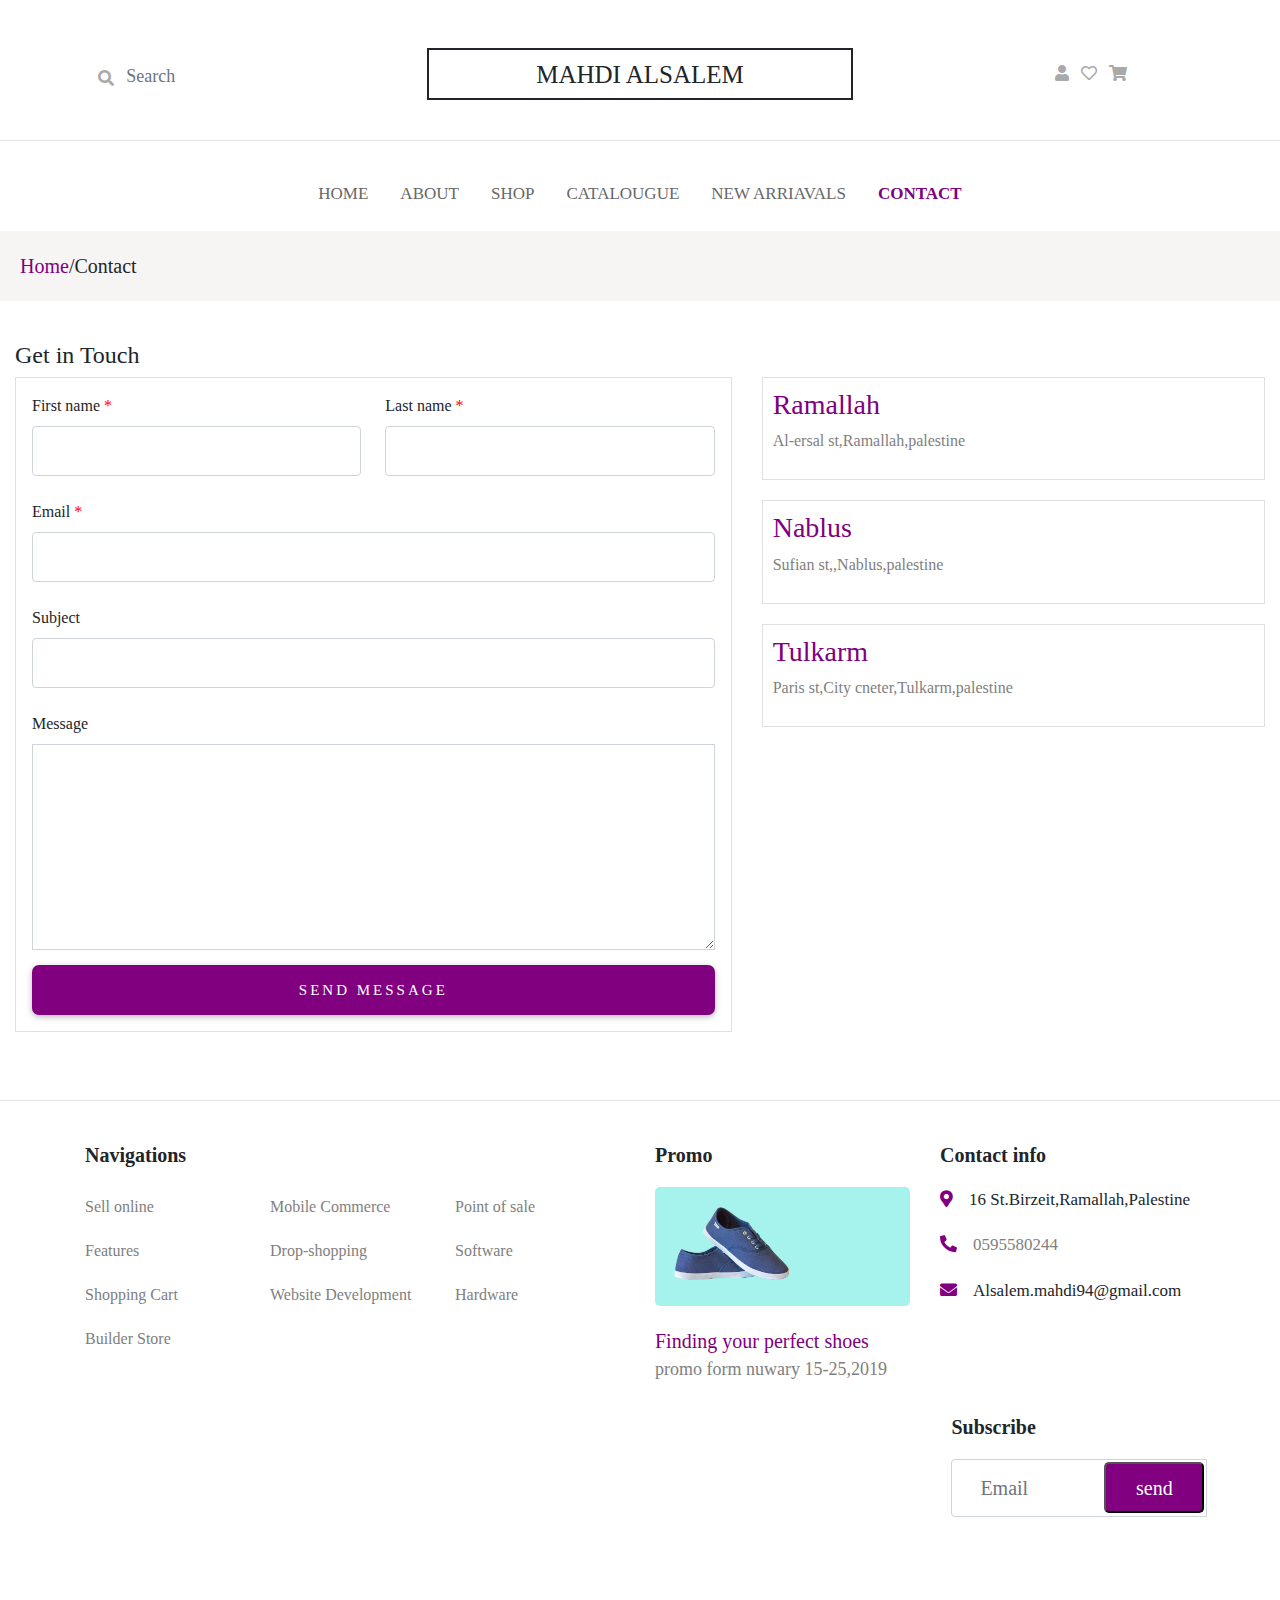
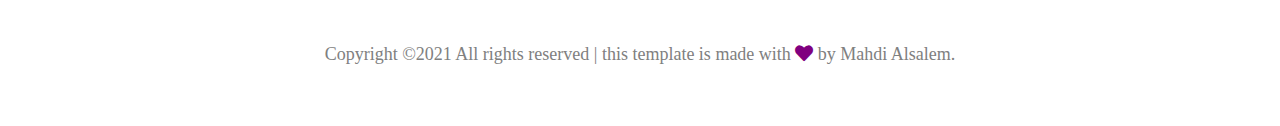
<file: contact.html>
<!DOCTYPE html>
<html lang="en">

<head>
    <meta charset="UTF-8" />
    <meta name="viewport" content="width=device-width, initial-scale=1, shrink-to-fit=no" />
    <meta http-equiv="x-ua-compatible" content="ie=edge" />
    <title>Contact Us</title>
    <!--icon -->
    <link rel="icon" type="image/x-icon" />
    <!-- Font Awesome -->
    <link rel="stylesheet" href="fontawesome.min.css">
    <link rel="stylesheet" href="https://use.fontawesome.com/releases/v5.11.2/css/all.css">
    <!-- Google Fonts Roboto -->
    <link rel="stylesheet" href="https://fonts.googleapis.com/css?family=Roboto:300,400,500,700&display=swap">
    <!-- Bootstrap core CSS -->
    <link rel="stylesheet" href="css/bootstrap.min.css">
    <!-- Material Design Bootstrap -->
    <link rel="stylesheet" href="css/mdb.min.css">
    <!--Animation library-->
    <link rel="stylesheet" href="css/animate.min.css">
    <!-- Your custom styles (optional) -->
    <link rel="stylesheet" href="contact.css">
</head>

<body>
    <!--start of nav-->

    <nav>
        <!--start of top nav-->
        <div class="top-nav mb-3 py-4 text-center container-fluid mt-4">
            <div class="row align-items-center">
                <div class="left-top col-4">
                    <form class="form-inline">
                        <i class="fas fa-search ml-auto mt-2" aria-hidden="true"></i>
                        <input class="search form-control  w-75" type="text" placeholder="Search"
                          aria-label="Search">
                      </form>
                    
                </div>
                <div class="middle-top col-4">
                    <h3>Mahdi Alsalem</h3>
                </div>
                <div class="right-top col-4">
                    <a> <i class="fa fa-user ml-sm-5" aria-hidden="true"></i></a>
                    <a> <i class="far fa-heart ml-sm-2" aria-hidden="true"></i></a>
                    <a> <i class="fa fa-shopping-cart ml-sm-2" aria-hidden="true"></i></a>

                </div>
            </div>
        </div>

        <!--end of top nav-->
        <hr>
        <!--start of bottom nav-->
      
        <ul class="bottom-nav nav justify-content-center flex-xs-column flex-md-row py-3">
            <li class="nav-item">
                <a class="nav-link" href="index.html">Home</a>
            </li>
            <li class="nav-item">
                <a class="nav-link" href="about.html">About</a>
            </li>
            <li class="nav-item">
                <a class="nav-link" href="shop.html">shop</a>
            </li>
            <li class="nav-item">
                <a class="nav-link" href="#!">catalougue</a>
            </li>
            <li class="nav-item">
                <a class="nav-link" href="#!">new arriavals</a>
            </li>

            <li class="nav-item">
                <a class="active nav-link" href="contact.html">Contact</a>
            </li>
        </ul>
        <!--end of bottom nav-->


    </nav>
    <!--end of nav-->
    <!--title-->
    <div class="title">
    <span style="color:purple">Home</span>/Contact
</div>
<!--title-->
    <!--start of contact form-->
<section class="contact-form mb-5">
    <div class="container-fluid">
        <div class="row">
            <div class="col-xs-12 col-md-7">
                <p class="h4">Get in Touch</p>
            <form class="contact-us  border border-light p-3" action="#!">
    <!-- Name -->
    <div class="d-flex flex-row">
        <label  class="w-50 " for="first-name">First name <span>*</span></label>
        <label class="w-50 ml-4"  for="last-name">Last name <span>*</span></label>
</div>
<div class="d-flex flex-row">
    <input type="text" id="first-name" class="form-control p-lg-4 mb-4" required>
    <input type="text" id="last-name" class="form-control mb-4 p-lg-4 ml-4" required>
</div>

    <!-- Email -->
    <label for="email">Email <span>*</span></label>
    <input type="email" id="email" class="form-control p-lg-4 mb-4">

    <!-- Subject -->
    <label for="subject">Subject</label>
    <input type="text" id="subject" class="form-control mb-4 p-lg-4">

    <!-- Message -->
    <div class="form-group">
        <label for="mssg">Message</label>
        <textarea class="form-control rounded-0" id="mssg" rows="8" required></textarea>
    </div>

    <!-- Copy -->
    <div class="custom-control custom-checkbox">
        <input type="checkbox" class="custom-control-input" id="defaultContactFormCopy">
          </div>

    <!-- Send button -->
    <div class="send-button">
    <button class="btn btn-block" type="submit">Send Message</button>
</div>
</form>
</div>
<div class="col-xs-12 col-md-5 mt-3">
    <div class="d-flex flex-column">
        <div class="location border border-light">
            <h3>Ramallah</h3>
            <p>Al-ersal st,Ramallah,palestine</p>
        </div>
        <div class="location border border-light">
            <h3>Nablus</h3>
            <p>Sufian st,,Nablus,palestine</p>
            
        </div>
        <div class="location border border-light">
            <h3>Tulkarm</h3>
            <p>Paris st,City cneter,Tulkarm,palestine</p>
            
        </div>
    </div>
</div>
        </div>
    </div>
    
</section>
<!--end of contact form-->
    <hr>
  <!--start of footer-->
  <footer>
    <div class="container">
      <div class="row">
        <!--navigations-->
        <div class="nav col-lg-6 col-md-8 col-sm-12 col-xs-12 mt-3">
          <div class="container-fluid">
            <h5>Navigations</h5>

            <div class="row">
              <div class="col-4">
                <ul class="list-unstyled">
                  <li>
                    <a href="#!">Sell online</a>
                  </li>
                  <li>
                    <a href="#!">Features</a>
                  </li>
                  <li>
                    <a href="#!">Shopping Cart</a>
                  </li>
                  <li>
                    <a href="#!">Builder Store</a>
                  </li>
                </ul>
              </div>
              <div class="col-4">
                <ul class="list-unstyled">
                  <li>
                    <a href="#!">Mobile Commerce</a>
                  </li>
                  <li>
                    <a href="#!">Drop-shopping</a>
                  </li>
                  <li>
                    <a href="#!">Website Development</a>
                  </li>
                </ul>
              </div>
              <div class="col-4">
                <ul class="list-unstyled">
                  <li>
                    <a href="#!">Point of sale </a>
                  </li>
                  <li>
                    <a href="#!">Software</a>
                  </li>
                  <li>
                    <a href="#!">Hardware</a>
                  </li>
                </ul>
              </div>
            </div>
          </div>
        </div>
        <!--navigations-->
        <!--Promo-->
        <div class="promo col-lg-3 col-md-4 col-sm-6 col-xs-12 mt-3">
          <h5>Promo</h5>
          <ul class="list-unstyled">
            <li>
              <img src="imgs/footer.jpg" class="footer-img" alt="shoes">
            </li>
            <li>
              <a href="#">Finding your perfect shoes</a>
              <p>promo form nuwary 15-25,2019</p>
            </li>

          </ul>
        </div>
        <!--promo-->
        <!--contact-->
        <div class="contact col-lg-3 col-md-6  col-sm-6 col-xs-12 mt-3">
          <h5>Contact info</h5>
          <ul class="list-unstyled">
            <li>
              <p><i class="fa fa-map-marker-alt mr-3"></i>16 St.Birzeit,Ramallah,Palestine</p>
            </li>
            <li>
              <p style="color:grey"><i class="fa fa-phone mr-3"></i>0595580244</p>
            </li>
            <li>
              <p><i class="fa fa-envelope mr-3"></i>Alsalem.mahdi94@gmail.com</p>
            </li>
          </ul>
        </div>
        <!--contact-->
        <!--subscribe-->
        <div class="subscribe col-lg-5 col-xl-3 col-md-6 col-sm-8 col-xs-12 col-sm-10 mt-3">
          <h5>Subscribe</h5>
          <ul class="list-unstyled">

            <li>
              <div class="input-group mb-3">
                <input type="email" class="em form-control" placeholder="Email">
                <div class="input-group-append">
                  <button class="btn1" type="button">send</button>
                </div>
              </div>
            </li>
          </ul>
        </div>
        <!--subscribe-->
        <!--copyright-->
        <div class="footer-copyright text-center col-12 py-5">Copyright ©2021 All rights reserved | this template is
          made with <i class="fa fa-heart"></i> by Mahdi Alsalem.
        </div>
        <!--copyright-->

      </div>
    </div>
  </footer>
  <!--end of footer-->

  <script src="main.js"></script>

</html>
<!-- End your project here-->
<!-- jQuery -->
<script type="text/javascript" src="js/jquery.min.js"></script>
<!-- Bootstrap tooltips -->
<script type="text/javascript" src="js/popper.min.js"></script>
<!-- Bootstrap core JavaScript -->
<script type="text/javascript" src="js/bootstrap.min.js"></script>
<!-- MDB core JavaScript -->
<script type="text/javascript" src="js/mdb.min.js"></script>
<!-- Your custom scripts (optional) -->
<script type="text/javascript">
    var a = document.getElementById('disc-50');
    a.onclick = function () {
        Clipboard_CopyTo("T9TTVSQB");
        var div = document.getElementById('code-success');
        div.style.display = 'block';
        setTimeout(function () {
            document.getElementById('code-success').style.display = 'none';
        }, 900);
    };

    function Clipboard_CopyTo(value) {
        var tempInput = document.createElement("input");
        tempInput.value = value;
        document.body.appendChild(tempInput);
        tempInput.select();
        document.execCommand("copy");
        document.body.removeChild(tempInput);
    }
</script>

<script src="js/wow.min.js"></script>
<script>
    new WOW().init();
</script>
</body>

</html>
</file>
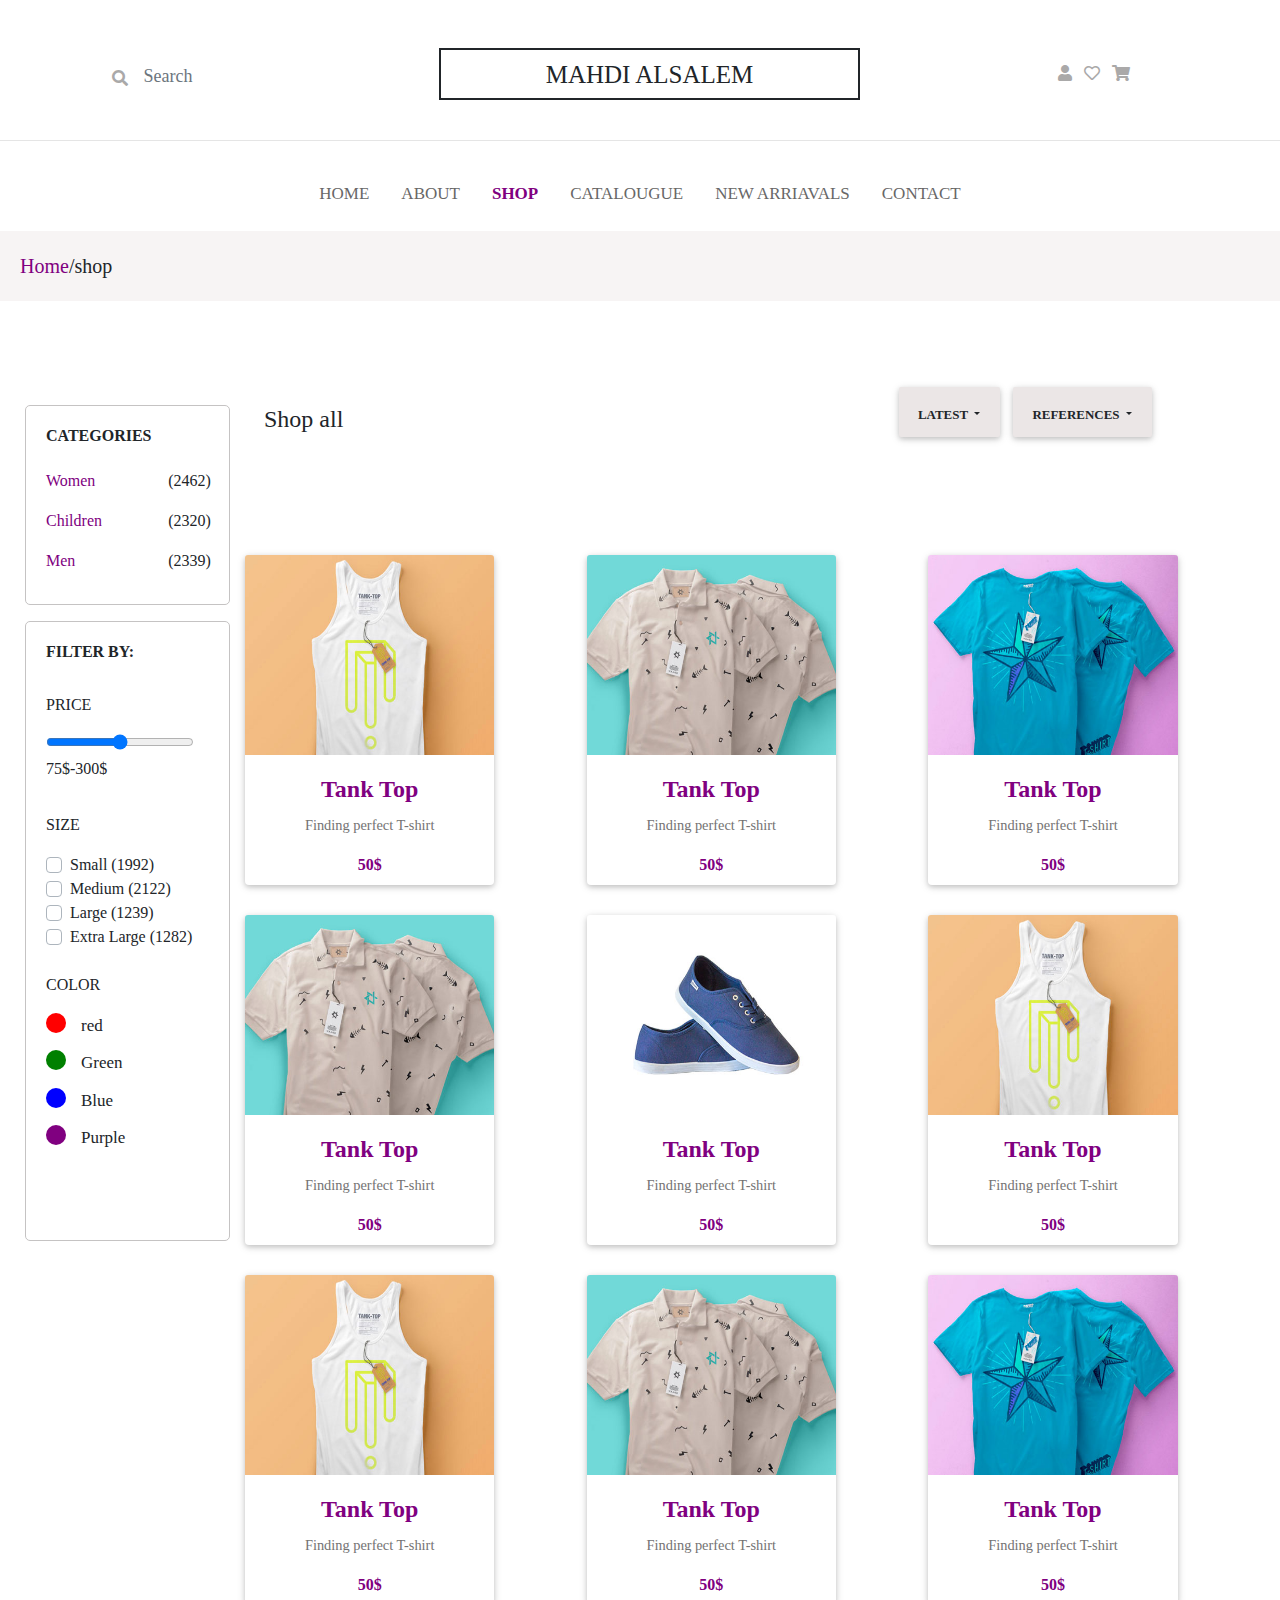
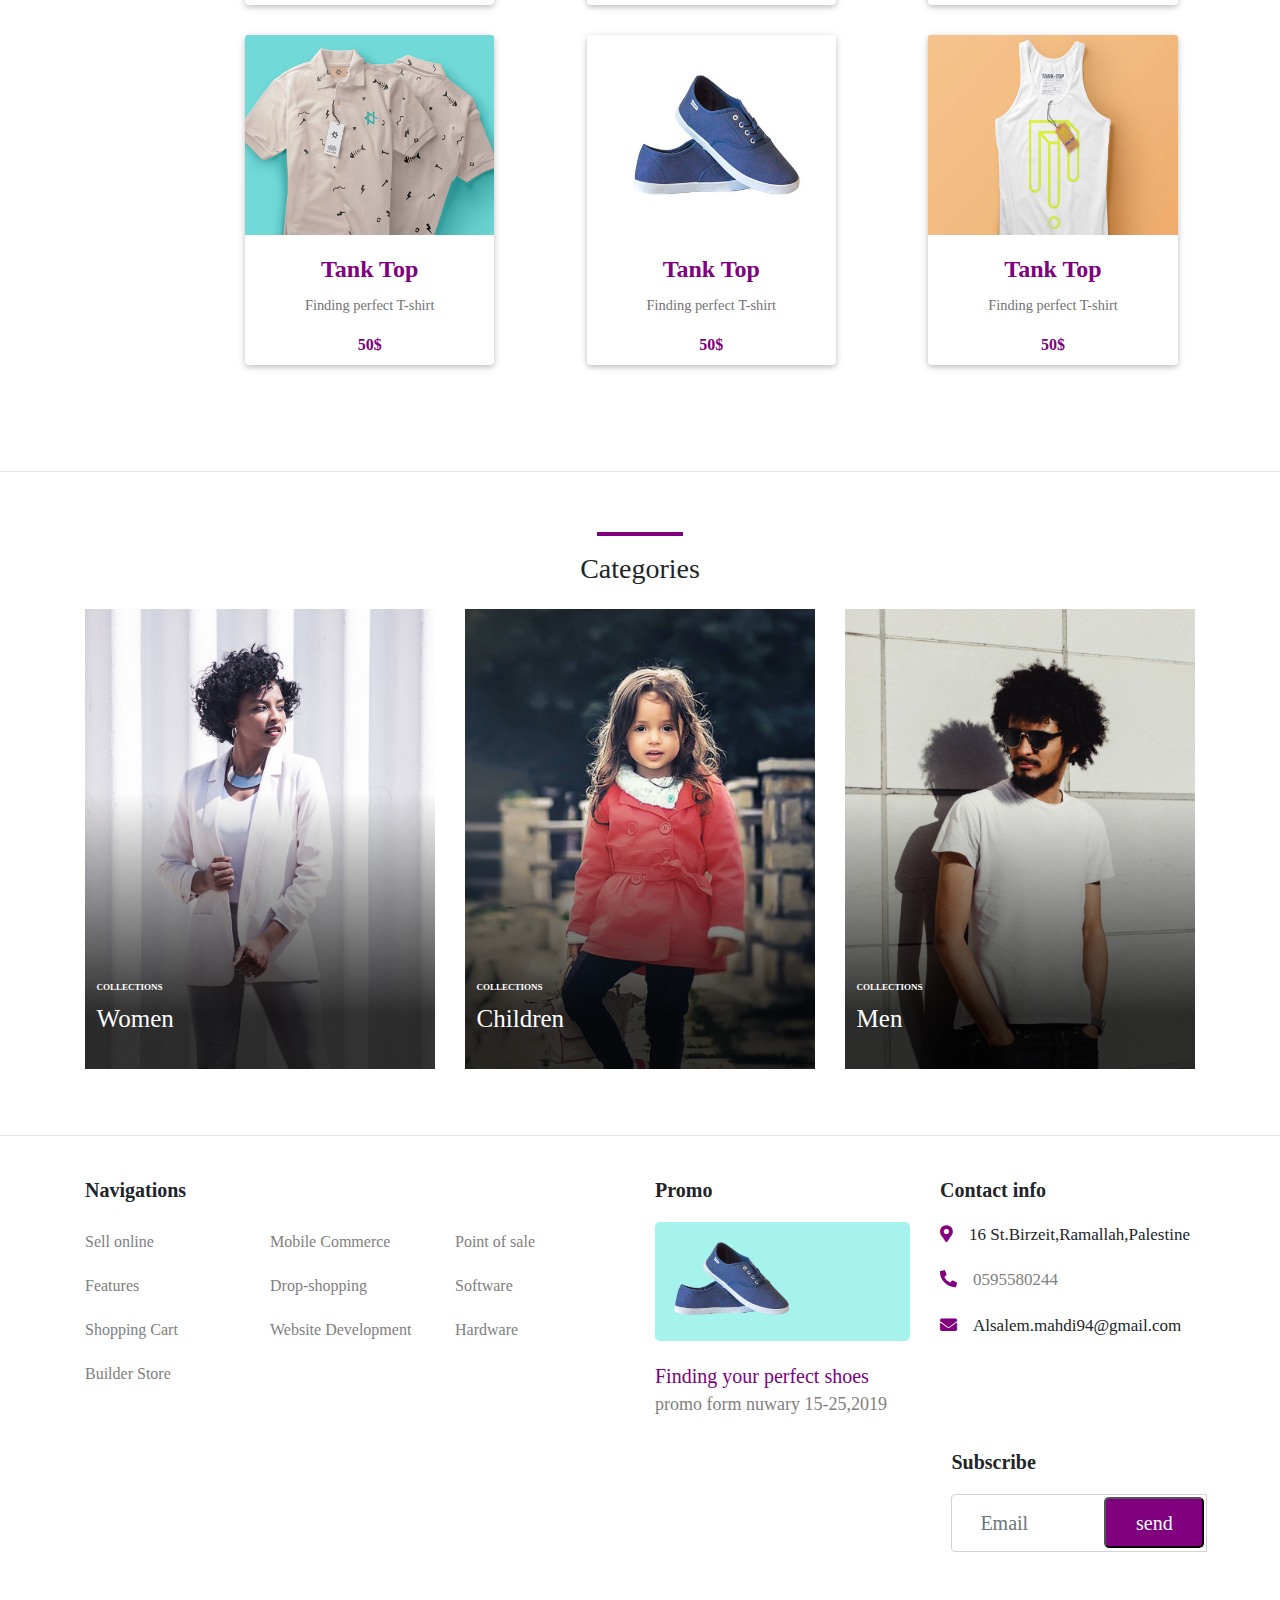
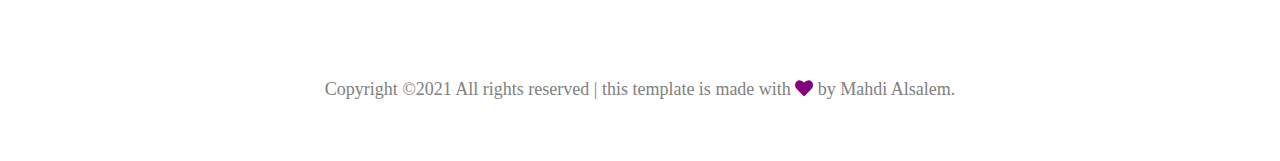
<file: shop.html>
<!DOCTYPE html>
<html lang="en">

<head>
    <meta charset="UTF-8" />
    <meta name="viewport" content="width=device-width, initial-scale=1, shrink-to-fit=no" />
    <meta http-equiv="x-ua-compatible" content="ie=edge" />
    <title>Shop</title>
    <!--icon -->
    <link rel="icon" type="image/x-icon" />
    <!-- Font Awesome -->
    <link rel="stylesheet" href="fontawesome.min.css">
    <link rel="stylesheet" href="https://use.fontawesome.com/releases/v5.11.2/css/all.css">
    <!-- Google Fonts Roboto -->
    <link rel="stylesheet" href="https://fonts.googleapis.com/css?family=Roboto:300,400,500,700&display=swap">
    <!-- Bootstrap core CSS -->
    <link rel="stylesheet" href="css/bootstrap.min.css">
    <!-- Material Design Bootstrap -->
    <link rel="stylesheet" href="css/mdb.min.css">
    <!--Animation library-->
    <link rel="stylesheet" href="css/animate.min.css">
    <!-- Your custom styles (optional) -->
    <link rel="stylesheet" href="shop.css">
</head>

<body>
    <!--start of nav-->

    <nav>
        <!--start of top nav-->
        <div class="top-nav mb-3 py-4 navbar-expand-lg text-center container-fluid mt-4">
            <div class="row align-items-center ml-1">
                <div class="left-top col-4">
                    <form class="form-inline">
                        <i class="fas fa-search ml-auto mt-2" aria-hidden="true"></i>
                        <input class="search form-control ml-1 w-75 w-xs-50" type="text" placeholder="Search"
                          aria-label="Search">
                      </form>
                    
                </div>
                <div class="middle-top col-4">
                    <h3>Mahdi Alsalem</h3>
                </div>
                <div class="right-top col-4">
                    <a> <i class="fa fa-user ml-sm-5" aria-hidden="true"></i></a>
                    <a> <i class="far fa-heart ml-sm-2" aria-hidden="true"></i></a>
                    <a> <i class="fa fa-shopping-cart ml-sm-2" aria-hidden="true"></i></a>

                </div>
            </div>
        </div>

        <!--end of top nav-->
        <hr>
        <!--start of bottom nav-->
      
        <ul class="bottom-nav nav justify-content-center flex-xs-column flex-md-row py-3">
            <li class="nav-item">
                <a class="nav-link" href="index.html">Home</a>
            </li>
            <li class="nav-item">
                <a class="nav-link" href="about.html">About</a>
            </li>
            <li class="nav-item">
                <a class="active nav-link" href="shop.html">shop</a>
            </li>
            <li class="nav-item">
                <a class="nav-link" href="#!">catalougue</a>
            </li>
            <li class="nav-item">
                <a class="nav-link" href="#!">new arriavals</a>
            </li>

            <li class="nav-item">
                <a class="nav-link" href="contact.html">Contact</a>
            </li>
        </ul>
        <!--end of bottom nav-->

    </nav>
    <!--end of nav-->
      <!--title-->
      <div class="title">
        <span style="color:purple">Home</span>/shop
    </div>
    <!--title-->
    <!--start of main section-->
    <div class="main container-fluid mt-3">
      <div class="row">
      <!--head-->

        <div class="main-head ml-lg-1  order-lg-2 col-xl-9 col-lg-8 col-12 container-fluid">
         <div class="row">
          <div class="head-title col-lg-8 col-md-6 col-sm-5 col-7 mt-5">

            <h4>Shop all</h4>
          </div>
          <div class="head-menus  col-lg-4 col-md-5 col-sm-5 col-7 ml-sm-4 ml-md-0 mt-4 d-flex flex-row  justify-content-center">
            <div class="ml-4 ">
              <div class="dropdown">
                <button class="btn text-upercase dropdown-toggle" href="#" role="button" id="dropdownMenuLink"
                  data-toggle="dropdown" aria-haspopup="true" aria-expanded="false">
                  Latest
                </button>
        
                <div class="dropdown-menu" aria-labelledby="dropdownMenuLink">
                  <a class="dropdown-item" href="#">Men</a>
                  <a class="dropdown-item" href="#">Women</a>
                  <a class="dropdown-item" href="#">Children</a>
                </div>
              </div>
            </div>
            <div class="ml-3">
              <div class=" dropdown">
                <button class="btn text-upercase dropdown-toggle" href="#" role="button" id="dropdownMenuLink"
                  data-toggle="dropdown" aria-haspopup="true" aria-expanded="false">
                  references
                </button>
        
                <div class="dropdown-menu" aria-labelledby="dropdownMenuLink">
                  <a class="dropdown-item" href="#">reference1</a>
                  <a class="dropdown-item" href="#">reference2</a>
                  <a class="dropdown-item" href="#">reference3</a>
                  <div class="dropdown-divider"></div>
                  <a class="dropdown-item" href="#">reference3</a>
                  <a class="dropdown-item" href="#">reference3</a>
                </div>
              </div>
        
        
            </div>
          </div>
        </div>
  </div>
      <!--head-->
  <!--categories filter-->

  <div class="filter-categoreis mt-5 ml-sm-4 ml-lg-0 order-lg-1  col-xl-2 col-lg-3  col-sm-5 col-12">
              <h6 class="text-uppercase font-bold">Categories</h6>
                      <div class="row">
                          <div class="type col-6 col-sm-6 col-xl-5 mt-3">Women</div>
                          <div class="quantity col-3 mt-3 ml-5">(2462)</div>
                          <div class="type col-6 col-sm-6 col-xl-5 mt-3">Children</div>
                          <div class="quantity col-3 mt-3 ml-5">(2320)</div>
                          <div class="type col-6 col-sm-6 col-xl-5 mt-3">Men</div>
                          <div class="quantity col-3 mt-3 ml-5">(2339)</div>
          </div>
      </div>
    <!--categories filter-->

      <!--other filters-->
      <div class="other-filters mt-lg-3 mt-sm-5 mt-3 ml-sm-5 ml-lg-0 order-lg-3 col-xl-2 col-lg-3 col-sm-5 col-12">
          <h6 class="text-uppercase font-bold">Filter By:</h6>
  
              <div class="row">
                  <div class="filter text-uppercase col-12 mt-4">
                      price
                  </div>
                  <div class="price col-12 mt-3">
                      <form class="multi-range-field ">
  
                      <input id="multi6" class="multi-range w-100 w-sm-60 " type="range" />
                          <label>75$-300$</label>
                  </form>
                  </div>
                    
                  <div class="filter text-uppercase col-12 mt-4">
                      Size
                  </div>
                  <div class="size text-upercase col-12 mt-3">
  <div class="custom-control custom-checkbox">
  <input type="checkbox" class="custom-control-input" id="defaultUnchecked1">
  <label class="custom-control-label" for="defaultUnchecked1">Small (1992)</label>
  </div>
  <!-- Default unchecked -->
  <div class="custom-control custom-checkbox">
  <input type="checkbox" class="custom-control-input" id="defaultUnchecked2">
  <label class="custom-control-label" for="defaultUnchecked2">Medium (2122)</label>
  </div>
  <!-- Default unchecked -->
  <div class="custom-control custom-checkbox">
  <input type="checkbox" class="custom-control-input" id="defaultUnchecked3">
  <label class="custom-control-label" for="defaultUnchecked3">Large (1239)</label>
  
  </div>
  <!-- Default unchecked -->
  <div class="custom-control custom-checkbox">
  <input type="checkbox" class="custom-control-input" id="defaultUnchecked4">
  <label class="custom-control-label" for="defaultUnchecked4">Extra Large (1282)</label>
  </div>
  
                  </div>
                  <div class="filter text-uppercase col-12 mt-4">
                      color
                  </div>
                  <div class="color col-12 mt-3">
                      <!-- Group of default radios - option 1 -->
                      <label class="container1">red
                          <input type="radio" checked="checked" name="radio">
                          <span class="checkmark1"></span>
                        </label>
                        <label class="container1">Green
                          <input type="radio" name="radio">
                          <span class="checkmark2"></span>
                        </label>
                        <label class="container1">Blue
                          <input type="radio" name="radio">
                          <span class="checkmark3"></span>
                        </label>
                        <label class="container1">Purple
                          <input type="radio" name="radio">
                          <span class="checkmark4"></span>
                        </label>
                        
          </div>
  </div>
  
     
</div> 
      <!--other filters-->
<!--Products-->
      <div class="products col-xl-10 col-lg-9 order-lg-4 col-sm-12 col-11 container-fluid">
      <div class="row">
          <div class="col-12 col-sm-6 col-lg-4">
            <div class="card">
              <a href="single_product.html" target="_blank">

              <!-- Card image -->
              <img class="card-img-top" src="imgs/cloth_1.jpg" alt="T-shirt">
                    
              <!-- Card content -->
              <div class="card-body text-center">
            
                <!-- Title -->
                <h4 class="card-title">Tank Top</h4>
                <!-- Text -->
                <p class="card-text">Finding perfect T-shirt</p>
                <p class="card-price">50$</p>
  
              </div>
            </a>
            
            </div>
     
            <!-- Card -->
        
        </div>
        <div class="col-12 col-sm-6 col-lg-4">
          <div class="card">
            <a href="single_product.html" target="_blank">

            <!-- Card image -->
            <img class="card-img-top" src="imgs/cloth_2.jpg" alt="T-shirt">
                  
            <!-- Card content -->
            <div class="card-body text-center">
          
              <!-- Title -->
              <h4 class="card-title">Tank Top</h4>
              <!-- Text -->
              <p class="card-text">Finding perfect T-shirt</p>
              <p class="card-price">50$</p>

            </div>
          </a>
          
          </div>
   
          <!-- Card -->
      
      </div>
      <div class="col-12 col-sm-6 col-lg-4">
        <div class="card">
          <a href="single_product.html" target="_blank">

          <!-- Card image -->
          <img class="card-img-top" src="imgs/cloth_3.jpg" alt="T-shirt">
                
          <!-- Card content -->
          <div class="card-body text-center">
        
            <!-- Title -->
            <h4 class="card-title">Tank Top</h4>
            <!-- Text -->
            <p class="card-text">Finding perfect T-shirt</p>
            <p class="card-price">50$</p>

          </div>
        </a>
        
        </div>
 
        <!-- Card -->
    
    </div>
    <div class="col-4 col-12 col-sm-6 col-lg-4">
      <div class="card">
        <a href="single_product.html" target="_blank">

        <!-- Card image -->
        <img class="card-img-top" src="imgs/cloth_2.jpg" alt="T-shirt">
              
        <!-- Card content -->
        <div class="card-body text-center">
      
          <!-- Title -->
          <h4 class="card-title">Tank Top</h4>
          <!-- Text -->
          <p class="card-text">Finding perfect T-shirt</p>
          <p class="card-price">50$</p>

        </div>
      </a>
      
      </div>

      <!-- Card -->
  
  </div>
  <div class="col-12 col-sm-6 col-lg-4">
    <div class="card">
      <a href="single_product.html" target="_blank">

      <!-- Card image -->
      <img class="card-img-top" src="imgs/shoe_1.jpg" alt="T-shirt">
            
      <!-- Card content -->
      <div class="card-body text-center">
    
        <!-- Title -->
        <h4 class="card-title">Tank Top</h4>
        <!-- Text -->
        <p class="card-text">Finding perfect T-shirt</p>
        <p class="card-price">50$</p>

      </div>
    </a>
    
    </div>

    <!-- Card -->

</div>
<div class="col-12 col-sm-6 col-lg-4">
  <div class="card">
    <a href="single_product.html" target="_blank">

    <!-- Card image -->
    <img class="card-img-top" src="imgs/cloth_1.jpg" alt="T-shirt">
          
    <!-- Card content -->
    <div class="card-body text-center">
  
      <!-- Title -->
      <h4 class="card-title">Tank Top</h4>
      <!-- Text -->
      <p class="card-text">Finding perfect T-shirt</p>
      <p class="card-price">50$</p>

    </div>
  </a>
  
  </div>

  <!-- Card -->

  <!-- Card -->

</div>
<div class="col-12 col-sm-6 col-lg-4">
  <div class="card">
    <a href="single_product.html" target="_blank">

    <!-- Card image -->
    <img class="card-img-top" src="imgs/cloth_1.jpg" alt="T-shirt">
          
    <!-- Card content -->
    <div class="card-body text-center">
  
      <!-- Title -->
      <h4 class="card-title">Tank Top</h4>
      <!-- Text -->
      <p class="card-text">Finding perfect T-shirt</p>
      <p class="card-price">50$</p>

    </div>
  </a>
  
  </div>

  <!-- Card -->

</div>
<div class="col-12 col-sm-6 col-lg-4">
<div class="card">
  <a href="single_product.html" target="_blank">

  <!-- Card image -->
  <img class="card-img-top" src="imgs/cloth_2.jpg" alt="T-shirt">
        
  <!-- Card content -->
  <div class="card-body text-center">

    <!-- Title -->
    <h4 class="card-title">Tank Top</h4>
    <!-- Text -->
    <p class="card-text">Finding perfect T-shirt</p>
    <p class="card-price">50$</p>

  </div>
</a>

</div>

<!-- Card -->

</div>
<div class="col-12 col-sm-6 col-lg-4">
<div class="card">
<a href="single_product.html" target="_blank">

<!-- Card image -->
<img class="card-img-top" src="imgs/cloth_3.jpg" alt="T-shirt">
      
<!-- Card content -->
<div class="card-body text-center">

  <!-- Title -->
  <h4 class="card-title">Tank Top</h4>
  <!-- Text -->
  <p class="card-text">Finding perfect T-shirt</p>
  <p class="card-price">50$</p>

</div>
</a>

</div>

<!-- Card -->

</div>
<div class="col-12 col-sm-6 col-lg-4">
<div class="card">
<a href="single_product.html" target="_blank">

<!-- Card image -->
<img class="card-img-top" src="imgs/cloth_2.jpg" alt="T-shirt">
    
<!-- Card content -->
<div class="card-body text-center">

<!-- Title -->
<h4 class="card-title">Tank Top</h4>
<!-- Text -->
<p class="card-text">Finding perfect T-shirt</p>
<p class="card-price">50$</p>

</div>
</a>

</div>

<!-- Card -->

</div>
<div class="col-12 col-sm-6 col-lg-4">
<div class="card">
<a href="single_product.html" target="_blank">

<!-- Card image -->
<img class="card-img-top" src="imgs/shoe_1.jpg" alt="T-shirt">
  
<!-- Card content -->
<div class="card-body text-center">

<!-- Title -->
<h4 class="card-title">Tank Top</h4>
<!-- Text -->
<p class="card-text">Finding perfect T-shirt</p>
<p class="card-price">50$</p>

</div>
</a>

</div>

<!-- Card -->

</div>
<div class="col-12 col-sm-6 col-lg-4">
<div class="card">
<a href="single_product.html" target="_blank">

<!-- Card image -->
<img class="card-img-top" src="imgs/cloth_1.jpg" alt="T-shirt">

<!-- Card content -->
<div class="card-body text-center">

<!-- Title -->
<h4 class="card-title">Tank Top</h4>
<!-- Text -->
<p class="card-text">Finding perfect T-shirt</p>
<p class="card-price">50$</p>

</div>
</a>

</div>

<!-- Card -->

<!-- Card -->

</div>
  <!--Products-->
  
   </div>
   </div>
   </div>
   </div>
       <!--end of main section-->

   <hr>
   <!--categories-->
   <section class="categories">
    
    <div class="categ container">
      <div class="title2 col-12 text-center">
        <hr>

        <h3>Categories</h3>
      </div>

        <div class="row justify-content-between align-items-center">
          <div class="col-xs-12 col-sm-6 col-md-4 mt-3">
            <div class="category">
                <div class="cat">
                    <img src="imgs/women.jpg"  class="view-img" alt="women collections">
                    </div>
                    <div class="mask rgba-black-light">
                        <p class="white-text">collections</p>
                        <h4 class="white-text">Women</h4>

                    </div>
                </div>
            </div>
            <div class="col-xs-12 col-sm-6 col-md-4 mt-3">
              <div class="category">
                  <div class="cat">
                      <img src="imgs/children.jpg"  class="view-img" alt="women collections">
                      </div>
                      <div class="mask rgba-black-light">
                          <p class="white-text">collections</p>
                          <h4 class="white-text">Children</h4>
  
                      </div>
                  </div>
              </div>
              <div class="col-xs-12 col-sm-6 col-md-4 mt-3">
                <div class="category">
                    <div class="cat">
                        <img src="imgs/men.jpg"  class="view-img" alt="women collections">
                        </div>
                        <div class="mask rgba-black-light">
                            <p class="white-text">collections</p>
                            <h4 class="white-text">Men</h4>
    
                        </div>
                    </div>
                </div>
        </div>
        
          </div>
</section>
<!--categories-->
    <hr>
    <!--start of footer-->
    <footer>
        <div class="container">
          <div class="row">
            <!--navigations-->
            <div class="nav col-lg-6 col-md-8 col-sm-12 col-xs-12 mt-3">
              <div class="container-fluid">
                <h5>Navigations</h5>
    
                <div class="row">
                  <div class="col-4">
                    <ul class="list-unstyled">
                      <li>
                        <a href="#!">Sell online</a>
                      </li>
                      <li>
                        <a href="#!">Features</a>
                      </li>
                      <li>
                        <a href="#!">Shopping Cart</a>
                      </li>
                      <li>
                        <a href="#!">Builder Store</a>
                      </li>
                    </ul>
                  </div>
                  <div class="col-4">
                    <ul class="list-unstyled">
                      <li>
                        <a href="#!">Mobile Commerce</a>
                      </li>
                      <li>
                        <a href="#!">Drop-shopping</a>
                      </li>
                      <li>
                        <a href="#!">Website Development</a>
                      </li>
                    </ul>
                  </div>
                  <div class="col-4">
                    <ul class="list-unstyled">
                      <li>
                        <a href="#!">Point of sale </a>
                      </li>
                      <li>
                        <a href="#!">Software</a>
                      </li>
                      <li>
                        <a href="#!">Hardware</a>
                      </li>
                    </ul>
                  </div>
                </div>
              </div>
            </div>
            <!--navigations-->
            <!--Promo-->
            <div class="promo col-lg-3 col-md-4 col-sm-6 col-xs-12 mt-3">
              <h5>Promo</h5>
              <ul class="list-unstyled">
                <li>
                  <img src="imgs/footer.jpg" class="footer-img" alt="shoes">
                </li>
                <li>
                  <a href="#">Finding your perfect shoes</a>
                  <p>promo form nuwary 15-25,2019</p>
                </li>
    
              </ul>
            </div>
            <!--promo-->
            <!--contact-->
            <div class="contact col-lg-3 col-md-6  col-sm-6 col-xs-12 mt-3">
              <h5>Contact info</h5>
              <ul class="list-unstyled">
                <li>
                  <p><i class="fa fa-map-marker-alt mr-3"></i>16 St.Birzeit,Ramallah,Palestine</p>
                </li>
                <li>
                  <p style="color:grey"><i class="fa fa-phone mr-3"></i>0595580244</p>
                </li>
                <li>
                  <p><i class="fa fa-envelope mr-3"></i>Alsalem.mahdi94@gmail.com</p>
                </li>
              </ul>
            </div>
            <!--contact-->
            <!--subscribe-->
            <div class="subscribe col-lg-5 col-xl-3 col-md-6 col-sm-8 col-xs-12 col-sm-10 mt-3">
              <h5>Subscribe</h5>
              <ul class="list-unstyled">
    
                <li>
                  <div class="input-group mb-3">
                    <input type="email" class="em form-control" placeholder="Email">
                    <div class="input-group-append">
                      <button class="btn1" type="button">send</button>
                    </div>
                  </div>
                </li>
              </ul>
            </div>
            <!--subscribe-->
            <!--copyright-->
            <div class="footer-copyright text-center col-12 py-5">Copyright ©2021 All rights reserved | this template is
              made with <i class="fa fa-heart"></i> by Mahdi Alsalem.
            </div>
            <!--copyright-->
    
          </div>
        </div>
      </footer>
      <!--end of footer-->
      <script src="main.js"></script>

</html>
<!-- End your project here-->
<!-- jQuery -->
<script type="text/javascript" src="js/jquery.min.js"></script>
<!-- Bootstrap tooltips -->
<script type="text/javascript" src="js/popper.min.js"></script>
<!-- Bootstrap core JavaScript -->
<script type="text/javascript" src="js/bootstrap.min.js"></script>
<!-- MDB core JavaScript -->
<script type="text/javascript" src="js/mdb.min.js"></script>
<!-- Your custom scripts (optional) -->
<script type="text/javascript">
    var a = document.getElementById('disc-50');
    a.onclick = function () {
        Clipboard_CopyTo("T9TTVSQB");
        var div = document.getElementById('code-success');
        div.style.display = 'block';
        setTimeout(function () {
            document.getElementById('code-success').style.display = 'none';
        }, 900);
    };

    function Clipboard_CopyTo(value) {
        var tempInput = document.createElement("input");
        tempInput.value = value;
        document.body.appendChild(tempInput);
        tempInput.select();
        document.execCommand("copy");
        document.body.removeChild(tempInput);
    }
</script>
<script src="js/wow.min.js"></script>
<script>
    new WOW().init();
</script>
<script>
$('#multi6').mdbRange({
    width: '25%',
    single: {
      active: true,
      multi: {
        active: true,
        rangeLength: 2
      },
    }
  });
  
</script>

</body>

</html>
</file>
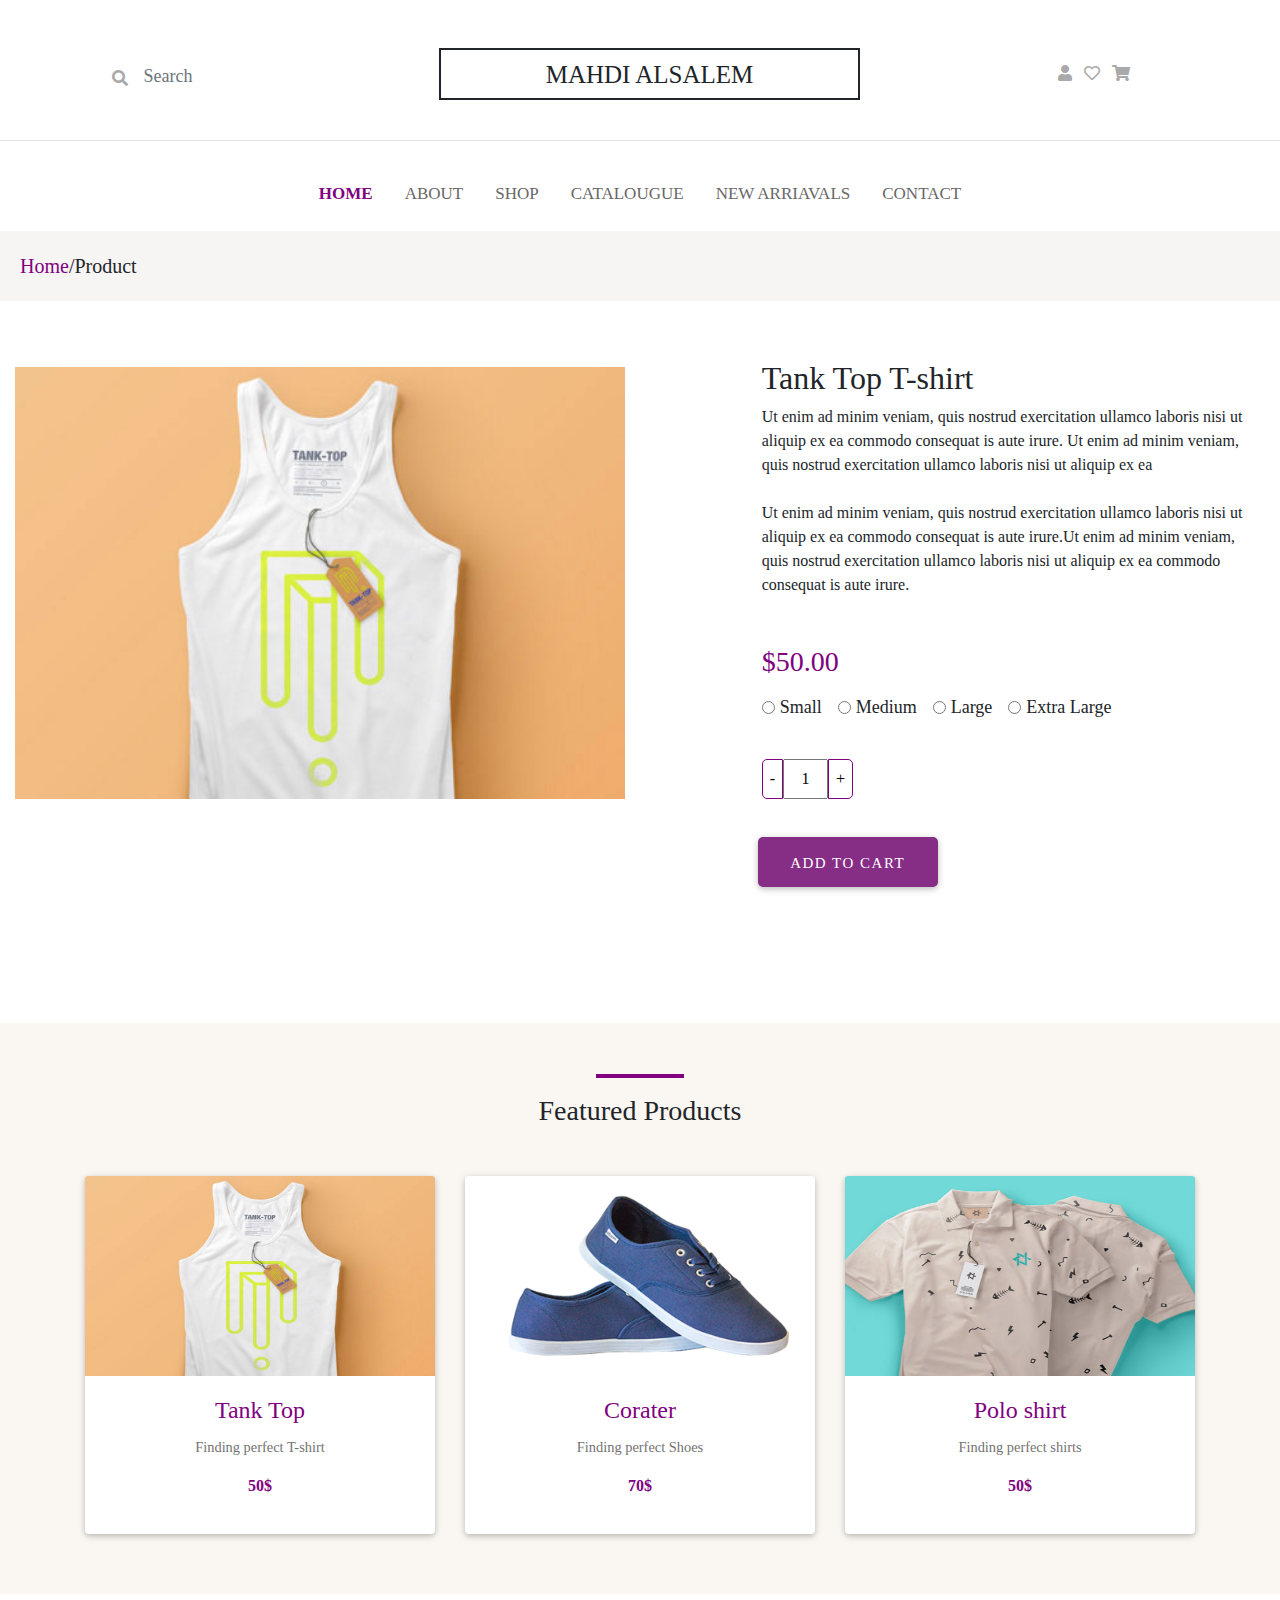
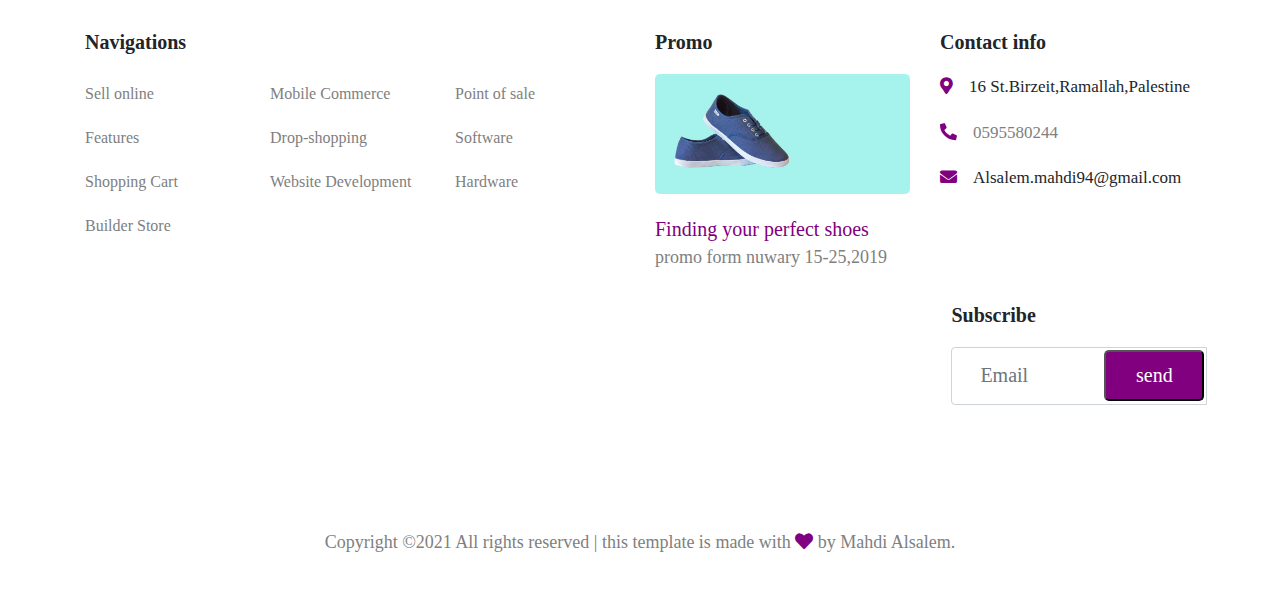
<file: single_product.html>
<!DOCTYPE html>
<html lang="en">

<head>
    <meta charset="UTF-8" />
    <meta name="viewport" content="width=device-width, initial-scale=1, shrink-to-fit=no" />
    <meta http-equiv="x-ua-compatible" content="ie=edge" />
    <title>Single Product</title>
    <!--icon -->
    <link rel="icon" type="image/x-icon" />
    <!-- Font Awesome -->
    <link rel="stylesheet" href="fontawesome.min.css">
    <link rel="stylesheet" href="https://use.fontawesome.com/releases/v5.11.2/css/all.css">
    <!-- Google Fonts Roboto -->
    <link rel="stylesheet" href="https://fonts.googleapis.com/css?family=Roboto:300,400,500,700&display=swap">
    <!-- Bootstrap core CSS -->
    <link rel="stylesheet" href="css/bootstrap.min.css">
    <!-- Material Design Bootstrap -->
    <link rel="stylesheet" href="css/mdb.min.css">
    <!--Animation library-->
    <link rel="stylesheet" href="css/animate.min.css">
    <!-- Your custom styles (optional) -->
    <link rel="stylesheet" href="single_product.css">
</head>

<body>
    <!--start of nav-->

    <nav>
        <!--start of top nav-->
        <div class="top-nav mb-3 py-4 navbar-expand-lg text-center container-fluid mt-4">
            <div class="row align-items-center ml-1">
                <div class="left-top col-4">
                    <form class="form-inline">
                        <i class="fas fa-search ml-auto mt-2" aria-hidden="true"></i>
                        <input class="search form-control ml-1 w-75 w-xs-50" type="text" placeholder="Search"
                          aria-label="Search">
                      </form>
                    
                </div>
                <div class="middle-top col-4">
                    <h3>Mahdi Alsalem</h3>
                </div>
                <div class="right-top col-4">
                    <a> <i class="fa fa-user ml-sm-5" aria-hidden="true"></i></a>
                    <a> <i class="far fa-heart ml-sm-2" aria-hidden="true"></i></a>
                    <a> <i class="fa fa-shopping-cart ml-sm-2" aria-hidden="true"></i></a>

                </div>
            </div>
        </div>

        <!--end of top nav-->
        <hr>
        <!--start of bottom nav-->
      
        <ul class="bottom-nav nav justify-content-center flex-xs-column flex-md-row py-3">
            <li class="nav-item">
                <a class="active nav-link" href="index.html">Home</a>
            </li>
            <li class="nav-item">
                <a class="nav-link" href="about.html">About</a>
            </li>
            <li class="nav-item">
                <a class="nav-link" href="shop.html">shop</a>
            </li>
            <li class="nav-item">
                <a class="nav-link" href="#!">catalougue</a>
            </li>
            <li class="nav-item">
                <a class="nav-link" href="#!">new arriavals</a>
            </li>

            <li class="nav-item">
                <a class=" nav-link" href="contact.html">Contact</a>
            </li>
        </ul>
        <!--end of bottom nav-->


    </nav>
    <!--end of nav-->
    <!--title-->
    <div class="title">
    <span style="color:purple">Home</span>/Product
</div>
<!--title-->

<header>
    <div class="container-fluid">
      <div class="row justify-content-between">

        <div class=" col-lg-6 col-xs-12 mt-3">
          <img src="imgs/cloth_1.jpg" class="header-img" alt="sale">
        </div>
        <div class="header-body  align-items-center col-lg-5  col-xs-12 mt-2">
          <h2>
              Tank Top T-shirt
          </h2>
          <p class="mt-2">Ut enim ad minim veniam, quis nostrud exercitation ullamco laboris nisi ut aliquip ex ea
            commodo consequat is aute irure.
            Ut enim ad minim veniam, quis nostrud exercitation ullamco laboris nisi ut aliquip ex ea
            <br>
            <br>
            Ut enim ad minim veniam, quis nostrud exercitation ullamco laboris nisi ut aliquip ex ea
            commodo consequat is aute irure.Ut enim ad minim veniam, quis nostrud exercitation ullamco laboris nisi ut
            aliquip ex ea
            commodo consequat is aute irure.

          </p>
          <h3 class="mt-5" style="color:purple">$50.00</h3>

          <div class="form-check form-check-inline mt-2">
            <input class="form-check-input" type="radio" name="inlineRadioOptions" id="inlineRadio1" value="option1">
            <label class="form-check-label" for="inlineRadio1">Small</label>
          </div>
          <div class="form-check form-check-inline">
            <input class="form-check-input" type="radio" name="inlineRadioOptions" id="inlineRadio2" value="option2">
            <label class="form-check-label" for="inlineRadio2">Medium</label>
          </div>
          <div class="form-check form-check-inline">
            <input class="form-check-input" type="radio" name="inlineRadioOptions" id="inlineRadio3" value="option3">
            <label class="form-check-label" for="inlineRadio3">Large</label>
          </div>
          <div class="form-check form-check-inline">
            <input class="form-check-input" type="radio" name="inlineRadioOptions" id="inlineRadio3" value="option3">
            <label class="form-check-label" for="inlineRadio3">Extra Large</label>
          </div>
        <div class="quantity mt-5 d-flex flex-row justify-content-between align-items-center">
            <button onclick="decrease()" class="minus">-</button>
            <input id="quant" class="quant num text-center" type="text" value="1">
            <button onclick= "increase()" class="plus">+</button>
        </div>
          <div>
          <a  href="add_to_cart.html" class="mt-5 btn">Add To Cart</a>
        </div>

        </div>


      </div>
    </div>

  </header>
  
        <!--start of featured products-->
        <section class="featured">
            <div class="container">
                <div class="row justify-content-between align-items-center">
                  <div class="col-12 text-center">
                    <hr>
                    <h3>Featured Products</h3>
                  </div>
          
                  <div class="col-xs-12 col-sm-6 col-lg-4 mt-3">
                    <div class="card mt-4">
        
                        <!-- Card image -->
                        <img class="card-img-top" src="imgs/cloth_1.jpg" alt="T-shirt">
                      
                        <!-- Card content -->
                        <div class="card-body text-center">
                      
                          <!-- Title -->
                          <h4 class="card-title">Tank Top</h4>
                          <!-- Text -->
                          <p class="card-text">Finding perfect T-shirt</p>
                          <p class="card-price">50$</p>
        
                        </div>
                        
                      
                      </div>
                      <!-- Card -->
                  
                  </div>
                  
                  <div class="col-xs-12 col-sm-6 col-lg-4 mt-3">
                    <div class="card mt-4">
        
                        <!-- Card image -->
                        <img class="card-img-top" src="imgs/shoe.png"  alt="shoes">
                      
                        <!-- Card content -->
                        <div class="card-body text-center">
                      
                          <!-- Title -->
                          <h4 class="card-title">Corater</h4>
                          <!-- Text -->
                          <p class="card-text">Finding perfect Shoes</p>
                          <p class="card-price">70$</p>
        
                        </div>
                        
                      
                      </div>
                      <!-- Card -->
                  
                  </div>
                  
                
                
                  <div class="col-xs-12 col-sm-6 col-lg-4 mt-3">
                    <div class="card mt-4">
        
                        <!-- Card image -->
                        <img class="card-img-top" src="imgs/cloth_2.jpg" alt="T-shirt">
                      
                        <!-- Card content -->
                        <div class="card-body text-center">
                      
                          <!-- Title -->
                          <h4 class="card-title">Polo shirt</h4>
                          <!-- Text -->
                          <p class="card-text">Finding perfect shirts</p>
                          <p class="card-price">50$</p>
        
                        </div>
                        
                      
                      </div>
                      <!-- Card -->
                  
                  </div>
                </div>
                  </div>
        </section>
<!--end of featured products-->
  <!--start of footer-->
  <footer>
    <div class="container">
      <div class="row">
        <!--navigations-->
        <div class="nav col-lg-6 col-md-8 col-sm-12 col-xs-12 mt-3">
          <div class="container-fluid">
            <h5>Navigations</h5>

            <div class="row">
              <div class="col-4">
                <ul class="list-unstyled">
                  <li>
                    <a href="#!">Sell online</a>
                  </li>
                  <li>
                    <a href="#!">Features</a>
                  </li>
                  <li>
                    <a href="#!">Shopping Cart</a>
                  </li>
                  <li>
                    <a href="#!">Builder Store</a>
                  </li>
                </ul>
              </div>
              <div class="col-4">
                <ul class="list-unstyled">
                  <li>
                    <a href="#!">Mobile Commerce</a>
                  </li>
                  <li>
                    <a href="#!">Drop-shopping</a>
                  </li>
                  <li>
                    <a href="#!">Website Development</a>
                  </li>
                </ul>
              </div>
              <div class="col-4">
                <ul class="list-unstyled">
                  <li>
                    <a href="#!">Point of sale </a>
                  </li>
                  <li>
                    <a href="#!">Software</a>
                  </li>
                  <li>
                    <a href="#!">Hardware</a>
                  </li>
                </ul>
              </div>
            </div>
          </div>
        </div>
        <!--navigations-->
        <!--Promo-->
        <div class="promo col-lg-3 col-md-4 col-sm-6 col-xs-12 mt-3">
          <h5>Promo</h5>
          <ul class="list-unstyled">
            <li>
              <img src="imgs/footer.jpg" class="footer-img" alt="shoes">
            </li>
            <li>
              <a href="#">Finding your perfect shoes</a>
              <p>promo form nuwary 15-25,2019</p>
            </li>

          </ul>
        </div>
        <!--promo-->
        <!--contact-->
        <div class="contact col-lg-3 col-md-6  col-sm-6 col-xs-12 mt-3">
          <h5>Contact info</h5>
          <ul class="list-unstyled">
            <li>
              <p><i class="fa fa-map-marker-alt mr-3"></i>16 St.Birzeit,Ramallah,Palestine</p>
            </li>
            <li>
              <p style="color:grey"><i class="fa fa-phone mr-3"></i>0595580244</p>
            </li>
            <li>
              <p><i class="fa fa-envelope mr-3"></i>Alsalem.mahdi94@gmail.com</p>
            </li>
          </ul>
        </div>
        <!--contact-->
        <!--subscribe-->
        <div class="subscribe col-lg-5 col-xl-3 col-md-6 col-sm-8 col-xs-12 col-sm-10 mt-3">
          <h5>Subscribe</h5>
          <ul class="list-unstyled">

            <li>
              <div class="input-group mb-3">
                <input type="email" class="em form-control" placeholder="Email">
                <div class="input-group-append">
                  <button class="btn1" type="button">send</button>
                </div>
              </div>
            </li>
          </ul>
        </div>
        <!--subscribe-->
        <!--copyright-->
        <div class="footer-copyright text-center col-12 py-5">Copyright ©2021 All rights reserved | this template is
          made with <i class="fa fa-heart"></i> by Mahdi Alsalem.
        </div>
        <!--copyright-->

      </div>
    </div>
  </footer>
  <!--end of footer-->

  <script src="main.js"></script>

</html>
<!-- End your project here-->
<!-- jQuery -->
<script type="text/javascript" src="js/jquery.min.js"></script>
<!-- Bootstrap tooltips -->
<script type="text/javascript" src="js/popper.min.js"></script>
<!-- Bootstrap core JavaScript -->
<script type="text/javascript" src="js/bootstrap.min.js"></script>
<!-- MDB core JavaScript -->
<script type="text/javascript" src="js/mdb.min.js"></script>
<!-- Your custom scripts (optional) -->
<script type="text/javascript">
    var a = document.getElementById('disc-50');
    a.onclick = function () {
        Clipboard_CopyTo("T9TTVSQB");
        var div = document.getElementById('code-success');
        div.style.display = 'block';
        setTimeout(function () {
            document.getElementById('code-success').style.display = 'none';
        }, 900);
    };

    function Clipboard_CopyTo(value) {
        var tempInput = document.createElement("input");
        tempInput.value = value;
        document.body.appendChild(tempInput);
        tempInput.select();
        document.execCommand("copy");
        document.body.removeChild(tempInput);
    }
</script>

<script src="js/wow.min.js"></script>
<script>
    new WOW().init();
</script>
</body>

</html>
</file>
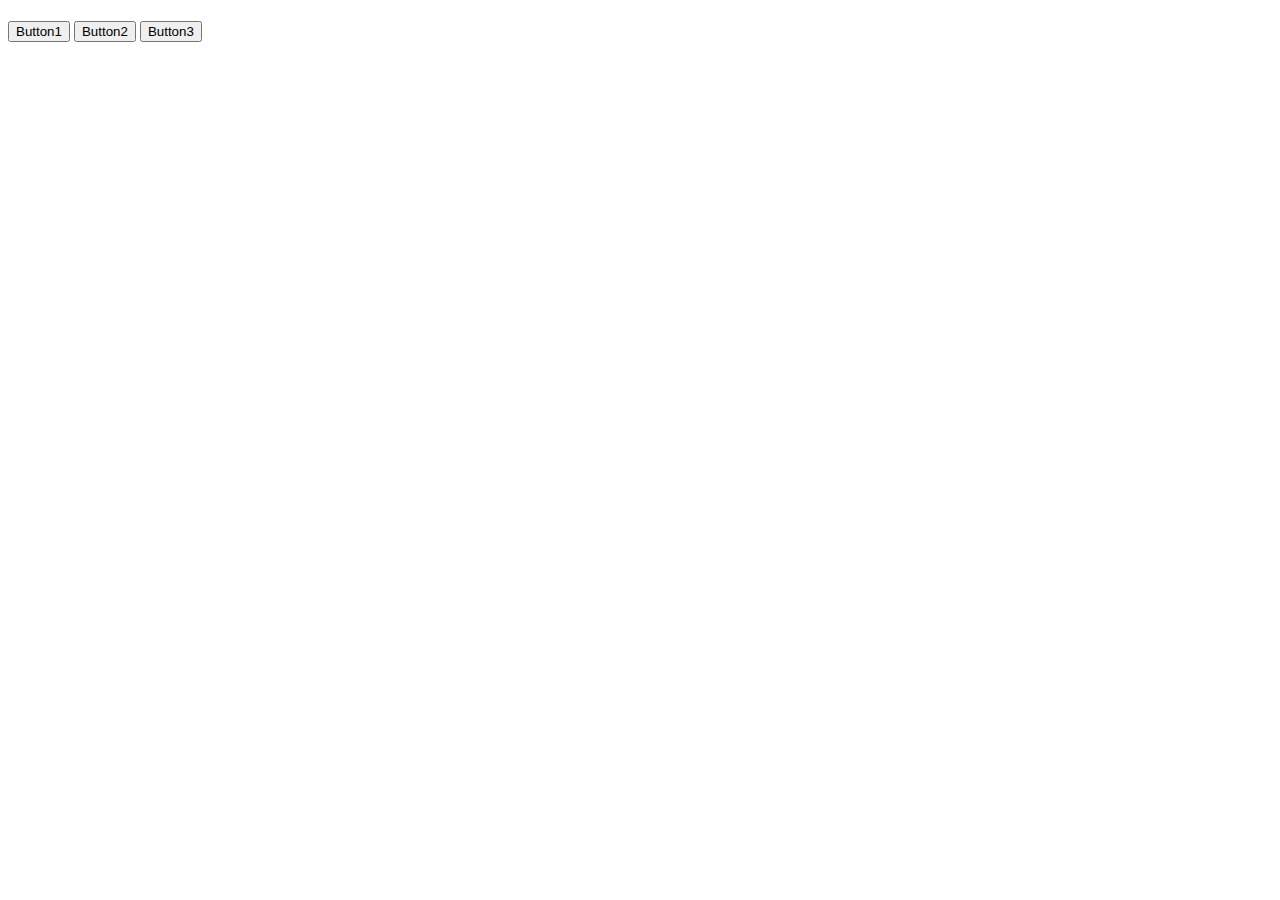
<file: test.html>
<!DOCTYPE html>
<html lang="en">
<head>
  <meta charset="UTF-8">
  <meta http-equiv="X-UA-Compatible" content="IE=edge">
  <meta name="viewport" content="width=device-width, initial-scale=1.0">
  <title>Document</title>
</head>
<body>
  <h1 id="ho1"></h1>
  <h1 id="ho2"></h1>
  <h1 id="ho3"></h1>
  <button type="button" onclick="myFunction(this)" id="1">Button1</button>
  <button type="button" onclick="myFunction(this)" id="2">Button2</button>
  <button type="button" onclick="myFunction(this)" id="3">Button3</button>
  
  
  <script src="test.js"></script>
</body>
</html>
</file>
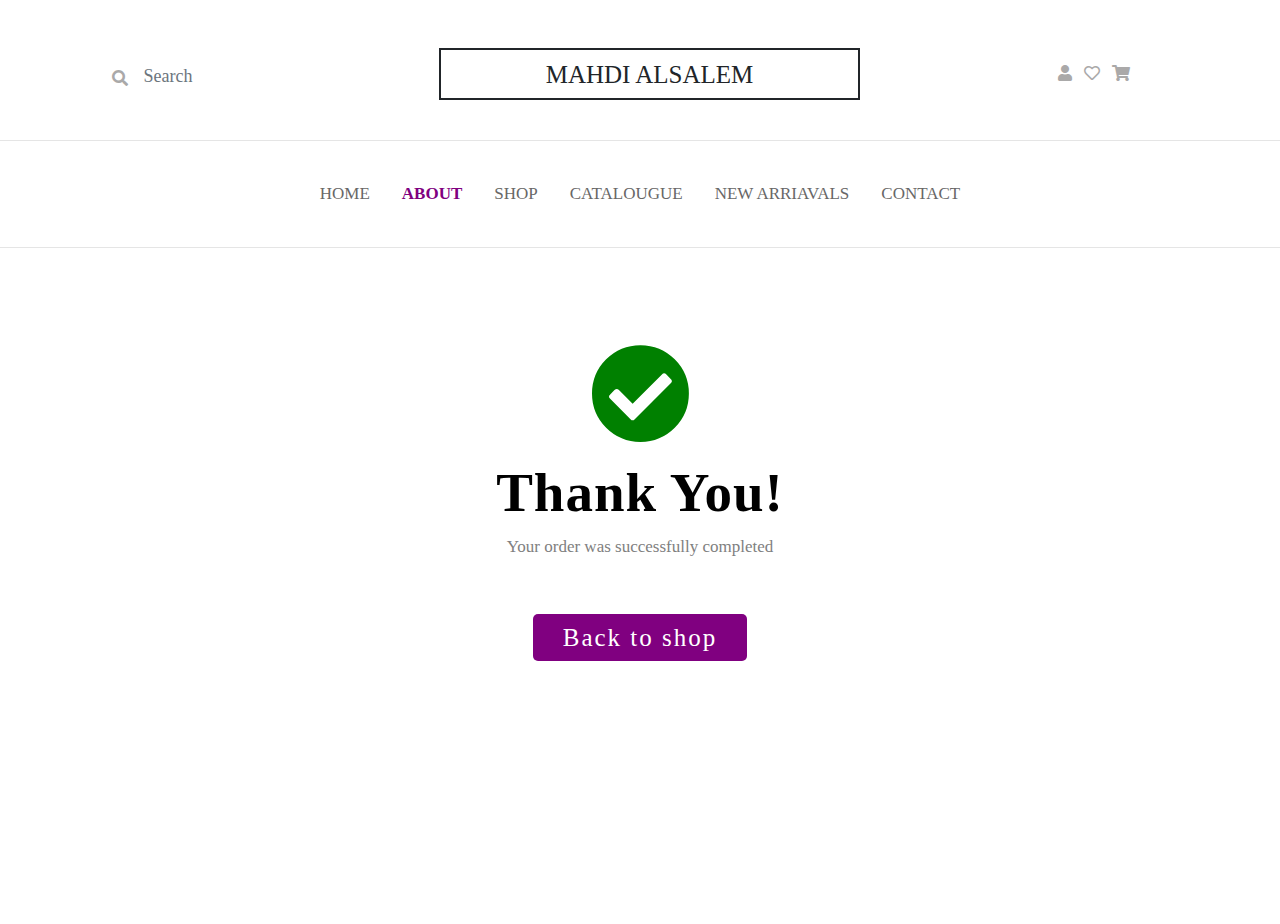
<file: Thank-you.html>
<!DOCTYPE html>
<html lang="en">

<head>
    <meta charset="UTF-8" />
    <meta name="viewport" content="width=device-width, initial-scale=1, shrink-to-fit=no" />
    <meta http-equiv="x-ua-compatible" content="ie=edge" />
    <title>Checkout</title>
    <!--icon -->
    <link rel="icon" type="image/x-icon" />
    <!-- Font Awesome -->
    <link rel="stylesheet" href="fontawesome.min.css">
    <link rel="stylesheet" href="https://use.fontawesome.com/releases/v5.11.2/css/all.css">
    <!-- Google Fonts Roboto -->
    <link rel="stylesheet" href="https://fonts.googleapis.com/css?family=Roboto:300,400,500,700&display=swap">
    <!-- Bootstrap core CSS -->
    <link rel="stylesheet" href="css/bootstrap.min.css">
    <!-- Material Design Bootstrap -->
    <link rel="stylesheet" href="css/mdb.min.css">
    <!--Animation library-->
    <link rel="stylesheet" href="css/animate.min.css">
    <!-- Your custom styles (optional) -->
    <link rel="stylesheet" href="Thank-you.css">
</head>

<body>
    <!--start of nav-->
    <nav>
        <!--start of top nav-->
        <div class="top-nav mb-3 py-4 navbar-expand-lg text-center container-fluid mt-4">
          <div class="row align-items-center ml-1">
            <div class="left-top col-4">
              <form class="form-inline">
                <i class="fas fa-search ml-auto mt-2" aria-hidden="true"></i>
                <input class="search form-control ml-1 w-75 w-xs-50" type="text" placeholder="Search" aria-label="Search">
              </form>
    
            </div>
            <div class="middle-top col-4">
              <h3>Mahdi Alsalem</h3>
            </div>
            <div class="right-top col-4">
              <a> <i class="fa fa-user ml-sm-5" aria-hidden="true"></i></a>
              <a> <i class="far fa-heart ml-sm-2" aria-hidden="true"></i></a>
              <a> <i class="fa fa-shopping-cart ml-sm-2" aria-hidden="true"></i></a>
    
            </div>
          </div>
        </div>
    
        <!--end of top nav-->
        <hr>
        <!--start of bottom nav-->
    
        <ul class="bottom-nav nav justify-content-center flex-xs-column flex-md-row py-3">
          <li class="nav-item">
            <a class="nav-link" href="index.html">Home</a>
          </li>
          <li class="nav-item">
            <a class="active nav-link" href="about.html">About</a>
          </li>
          <li class="nav-item">
            <a class="nav-link" href="shop.html">shop</a>
          </li>
          <li class="nav-item">
            <a class="nav-link" href="#!">catalougue</a>
          </li>
          <li class="nav-item">
            <a class="nav-link" href="#!">new arriavals</a>
          </li>
    
          <li class="nav-item">
            <a class="nav-link" href="contact.html">Contact</a>
          </li>
        </ul>
        <!--end of bottom nav-->
    
    
      </nav>
    <hr>
    <!--end of nav-->
       <!--Thank you-->
       
        <div class="order-done mx-auto text-center">
            <i class="mb-3 fa fa-check-circle"></i>
            <h1 >Thank You! </h1>
            <p>Your order was successfully completed</p>
            <a href="shop.html">Back to shop</a>
        </div>
       <!--Thank you-->

</body>

</html>
<!-- End your project here-->
<!-- jQuery -->
<script type="text/javascript" src="js/jquery.min.js"></script>
<!-- Bootstrap tooltips -->
<script type="text/javascript" src="js/popper.min.js"></script>
<!-- Bootstrap core JavaScript -->
<script type="text/javascript" src="js/bootstrap.min.js"></script>
<!-- MDB core JavaScript -->
<script type="text/javascript" src="js/mdb.min.js"></script>
<!-- Your custom scripts (optional) -->
<script type="text/javascript">
    var a = document.getElementById('disc-50');
    a.onclick = function () {
        Clipboard_CopyTo("T9TTVSQB");
        var div = document.getElementById('code-success');
        div.style.display = 'block';
        setTimeout(function () {
            document.getElementById('code-success').style.display = 'none';
        }, 900);
    };

    function Clipboard_CopyTo(value) {
        var tempInput = document.createElement("input");
        tempInput.value = value;
        document.body.appendChild(tempInput);
        tempInput.select();
        document.execCommand("copy");
        document.body.removeChild(tempInput);
    }
</script>

<script src="js/wow.min.js"></script>
<script>
    new WOW().init();
</script>
</body>

</html>
</file>
<file: home.css>
*{
    padding: 0;
    margin: 0;
    box-sizing: border-box;
    scroll-behavior: smooth;
    transition: all 0.5s ease;
}
body{
    font-family: 'Times New Roman', Times, serif;
    scroll-behavior: smooth;
    height:100vh;

}

/*start of nav*/

/*side nav*/
/*Top nav*/ 

.top-nav i{
    font-size:18px;
    color:rgb(170, 169, 169);

}
.left-top{
    margin: auto;
    text-align: center;
}
.left-top .search{
    border:none;
    outline: none;
    color:rgb(170, 169, 169);
    color:black;
    padding-top:10px;
}


.middle-top{
    text-transform: uppercase;
    border:2px solid;
padding-top:10px;
}

.top-nav .right-top i:hover{
color: black;
}


/*bottom nav*/ 

.bottom-nav .nav-link{
    color:rgb(104, 103, 103);
    text-transform: uppercase;
    font-size: 14px;
}
.bottom-nav .nav-link:hover{
    color: purple;
}
.bottom-nav  .active{
    color:purple;
    font-weight: 600;
}

/*end of nav*/




/*start of header*/
header {
    margin-top:-16px;
    background-color:rgb(118, 216, 255);
    width:100%;
}
header .row{
    padding:100px 20px;
}
header h2{
    font-weight: 900;
}
.header-img{
    width:100%;

}
header .btn{
    text-transform: uppercase;
    letter-spacing: 1.5px;
    width:157px;
    height:50px;
    margin-left: -4px;
    font-size: 15px;
    padding:15px 29px;
    color:white;
    border-radius: 5px;
    text-decoration: none;
    border:none;
    background-color:rgb(134, 45, 134);
    transition: all 0.5s ease;

}
header .btn:hover{
    color:white;
    transform:scale(1.05);
    /*it works without overflow-hidden because of class="view"*/
}
header p{
    font-size: 19px;
}

/*end of header*/
/*start of services section*/

.services h2{
    text-transform: uppercase;
    font-size: 20px;
    font-weight: 600;
}
.services p{
    margin-left:70px;
    margin-top:-45px;
}
.services h2{
    margin-left:70px;
    margin-top:-45px;
}
.services i{
    font-size: 45px;
    color: rgb(134, 45, 134);
}
.fa-truck{
    transform:rotateY(180deg);
}
/*end of services section */
/*start of categories section*/
.categ{
    margin-top:60px;
    padding-bottom: 50px;
}

.view-img{

    position: relative;
    width:100%;
    transition: transform 0.5s ease;
   cursor: pointer;
    
  }
  .mask p{
    font-weight: 600;
    position: absolute;
    top:81%;
    left:7%;
    font-size:9px;
    text-transform: uppercase;
    
  }
  .mask h4{
    
    position: absolute;
    top:86%;
    left:7%;
    font-size: 25px;
  }
  .cat{
    overflow: hidden;
    cursor: pointer;
  }
  .cat:hover .view-img{
    transform:scale(1.12)
  }
  .cat::after {
    content:'';
    position: absolute;
    bottom: 0;
    left:4%;
    width: 92%;
    height: 60%;
    opacity: 0.8;  
    background: linear-gradient(to top ,#000 20%, transparent );
  }
  
.categ .title2 hr{
    border-top:4px solid purple;
    width:8%;
    margin-left: 46%;
}
/*end of categories section*/
/*start of featured products section*/
.featured{
    background-color:rgb(236, 233, 233) ;
    margin-top:50px;
    padding-bottom: 40px23233;
}
.featured .title hr{
    border-top:4px solid purple;
    width:8%;
    margin-left: 46%;
}
.card{
    width:100%;
}
.card img{
    height:200px;
    width:100%;
}
.card .card-title ,.card .card-price{
    color:purple;
    font-weight: 700;
}
/*end of featured products section*/
/*start of sale section*/
.sale{
    margin-top:30px;
    padding-bottom: 100px;
}
.sale .title hr{
    border-top:4px solid purple;
    width:6%;
    margin-left: 47%;
}
.sale .sale-img{
    width:100%;
}
.sale h2{
    color: purple;
    font-weight:900 ;
}
.sale .btn{
    text-transform: uppercase;
    letter-spacing: 1.5px;
    width:157px;
    height:50px;
    margin-left: -4px;
    font-size: 15px;
    padding:15px 29px;
    color:white;
    border-radius: 5px;
    text-decoration: none;
    border:none;
    background-color:rgb(134, 45, 134);
    transition: all 0.5s ease;

}
.sale .btn:hover{
    color:white;
    transform:scale(1.05);
}
/*end of sale section*/
/*start of footer*/
footer{
    margin-top:10px;
    padding:10px;
}

footer li{
    margin-top: 20px;
}
footer h5{
    font-weight: 700;
}

footer .nav a{
    color:grey;
    font-size: 16px;
}
footer .nav a:hover{
    color:purple;
}
footer .promo img{
    width:100%;
    border-radius: 5px;
}
footer .promo a{
    color:purple;
    font-size: 20px;
}
footer .promo p{
    color:grey;
    font-size: 18px;
}
footer .contact p{
    font-size:17px;
}

.footer-copyright{
    font-size:18px;
    color:grey;
    margin-top:60px;
}
footer .contact .fa-phone{
    transform:rotateY(180deg)
}
footer i{
    color:purple;
}

footer .subscribe .em{
    padding:28px;
    font-size: 20px;
}
footer .subscribe .btn1{
    background-color:purple ;
    color:white;
    transition: all 0.5s ease;
    width:100px;
    font-size:20px;
    height:51px;
    margin-top:3px;
    border-radius: 5px;
    margin-left:-102px;
    z-index:1;
}
/*end of footer */



/*start of media screen*/ 
@media  screen and (max-width:576px) {
    .middle-top h3{
        font-size: 14px;
    }
    .top-nav i{
        font-size: 14px;
    }
    .left-top .search{
        font-size: 16px;
    }
    .bottom-nav .nav-link{
        font-size:10px;
    }
}
footer .nav a{

font-size:16px;
}
@media  screen and (min-width:577px) and (max-width:767px) {
    .middle-top h3{
        font-size: 18px;
    }
    .top-nav i{
        font-size: 13px;
    }
    .left-top .search{
        font-size: 15px;
    }
    .bottom-nav .nav-link{
        font-size:14px;
    }
}
@media  screen and (min-width:768px) and (max-width:992px) {

}

@media  screen and (min-width:992px) and (max-width:1200px) {
    .middle-top h3{
        font-size: 25px;
    }
    .top-nav i{
        font-size: 16px;
    }
    .left-top .search{
        font-size: 18px;
    }
    .bottom-nav .nav-link{
        font-size:16px;
    }
   
    footer .subscribe{
        margin-left: 65%;
        
    }
    footer .contact p{
        width:150%;
    }

    }
@media  screen and (min-width:1200px) {
    .middle-top h3{
        font-size: 25px;
    }
    .top-nav i{
        font-size: 16px;
    }
    .left-top .search{
        font-size: 18px;
    }
    .bottom-nav .nav-link{
        font-size:17px;
    }
    footer .subscribe{
        margin-left: 76%;
    }
    
}
/*end of media screen*/
</file>
<file: about.css>
*{
    padding: 0;
    margin: 0;
    box-sizing: border-box;
    scroll-behavior: smooth;
    transition: all 0.5s ease;
}
body{
    font-family: 'Times New Roman', Times, serif;
    scroll-behavior: smooth;
    height:100vh;
}
/*start of nav*/
/*Top nav*/ 

.top-nav i{
    font-size:18px;
    color:rgb(170, 169, 169);

}
.left-top{
    margin: auto;
    text-align: center;
}
.left-top .search{
    border:none;
    outline: none;
    color:rgb(170, 169, 169);
    color:black;
    padding-top:10px;
}


.middle-top{
    text-transform: uppercase;
    border:2px solid;
padding-top:10px;
}

.top-nav .right-top i:hover{
color: black;
}


/*bottom nav*/ 

.bottom-nav .nav-link{
    color:rgb(104, 103, 103);
    text-transform: uppercase;
    font-size: 14px;
}
.bottom-nav .nav-link:hover{
    color: purple;
}
.bottom-nav  .active{
    color:purple;
    font-weight: 600;
}

/*end of nav*/
/*title*/
.title{
    background-color:rgb(247, 244, 244) ;
    padding:20px;
    font-size: 20px;
    width:100%;
}
/*start of header*/
header{
    padding:80px 20px 80px;
}
header .header-body hr{
    border-top:4px solid purple;
    width:10%;
}
header .header-img{
    width:100%;
}
/*end of header*/

/*start of services section*/

.services h2{
    text-transform: uppercase;
    font-size: 20px;
    font-weight: 600;
}
.services p{
    margin-left:70px;
    margin-top:-45px;
}
.services h2{
    margin-left:70px;
    margin-top:-45px;
}
.services i{
    font-size: 45px;
    color: rgb(134, 45, 134);
}
.fa-truck{
    transform:rotateY(180deg);
}
/*end of services section */
/*start of team section*/
.team-section{
    padding: 30px 0px 50px;
}
.team-section hr{
    border-top:4px solid purple;
    width:45px;
    margin-left:48%;
}
.team-section h2{
    font-size: 30px;
}
.team-section img{
    width:150px;
}
/*end of team section*/
/*start of footer*/
footer{
    margin-top:10px;
    padding:10px;
}

footer li{
    margin-top: 20px;
}
footer h5{
    font-weight: 700;
}

footer .nav a{
    color:grey;
    font-size: 16px;
}
footer .nav a:hover{
    color:purple;
}
footer .promo img{
    width:100%;
    border-radius: 5px;
}
footer .promo a{
    color:purple;
    font-size: 20px;
}
footer .promo p{
    color:grey;
    font-size: 18px;
}
footer .contact p{
    font-size:17px;
}

.footer-copyright{
    font-size:18px;
    color:grey;
    margin-top:60px;
}
footer .contact .fa-phone{
    transform:rotateY(180deg)
}
footer i{
    color:purple;
}

footer .subscribe .em{
    padding:28px;
    font-size: 20px;
}
footer .subscribe .btn1{
    background-color:purple ;
    color:white;
    transition: all 0.5s ease;
    width:100px;
    font-size:20px;
    height:51px;
    margin-top:3px;
    border-radius: 5px;
    margin-left:-102px;
    z-index:1;
}
/*end of footer */


/*start of media screen*/ 
@media  screen and (max-width:576px) {
    .middle-top h3{
        font-size: 14px;
    }
    .top-nav i{
        font-size: 14px;
    }
    .left-top .search{
        font-size: 16px;
    }
    .bottom-nav .nav-link{
        font-size:10px;
    }

    footer .nav a{

        font-size:16px;
        }
        .team-section hr{
            
            margin-left:44%;
        }       
}

@media  screen and (min-width:577px) and (max-width:767px) {
    .middle-top h3{
        font-size: 18px;
    }
    .top-nav i{
        font-size: 13px;
    }
    .left-top .search{
        font-size: 15px;
    }
    .bottom-nav .nav-link{
        font-size:14px;
    }
    .team-section hr{
            
        margin-left:45%;
    }
}
@media  screen and (min-width:768px) and (max-width:992px) {
    .team-section hr{
            
        margin-left:47%;
    }
}

@media  screen and (min-width:992px) and (max-width:1200px) {
    .middle-top h3{
        font-size: 25px;
    }
    .top-nav i{
        font-size: 16px;
    }
    .left-top .search{
        font-size: 18px;
    }
    .bottom-nav .nav-link{
        font-size:16px;
    }
   
    footer .subscribe{
        margin-left: 65%;
        
    }
    footer .contact p{
        width:150%;
    }

    }
@media  screen and (min-width:1200px) {
    .middle-top h3{
        font-size: 25px;
    }
    .top-nav i{
        font-size: 16px;
    }
    .left-top .search{
        font-size: 18px;
    }
    .bottom-nav .nav-link{
        font-size:17px;
    }
    footer .subscribe{
        margin-left: 76%;
    }
    
}
/*end of media screen*/
</file>
<file: add_to_cart.css>
*{
    padding: 0;
    margin: 0;
    box-sizing: border-box;
    scroll-behavior: smooth;
    transition: all 0.5s ease;
}
body{
    font-family: 'Times New Roman', Times, serif;
    scroll-behavior: smooth;
    height:100vh;
}
/*start of nav*/
/*Top nav*/ 

.top-nav i{
    font-size:18px;
    color:rgb(170, 169, 169);

}
.left-top{
    margin: auto;
    text-align: center;
}
.left-top .search{
    border:none;
    outline: none;
    color:rgb(170, 169, 169);
    color:black;
    padding-top:10px;
}


.middle-top{
    text-transform: uppercase;
    border:2px solid;
padding-top:10px;
}

.top-nav .right-top i:hover{
color: black;
}


/*bottom nav*/ 

.bottom-nav .nav-link{
    color:rgb(104, 103, 103);
    text-transform: uppercase;
    font-size: 14px;
}
.bottom-nav .nav-link:hover{
    color: purple;
}
.bottom-nav  .active{
    color:purple;
    font-weight: 600;
}
/*botom nav*/ 
.title{
    background-color:rgb(247, 244, 244) ;
    padding:20px;
    font-size: 20px;

}
/*start of table*/
 
  .table-image td , .table-image th {

      vertical-align: middle;
      border: 1px solid rgb(218, 216, 216);
      font-size: 16px;
      font-weight: 600;

  }
.cart-table .table-title{
    border: 1px solid;
    padding: 25px;
    padding-left: 50px;
    padding-right: 50px;
}
.cart-table .btn{
    background-color: purple;
    color: white;
    padding: 10px;
    border-radius: 5px;
    height: 40px;

}
.quantity{
    font-size: 16px;
}
.quantity .num{
    width:40px;
    padding:6px;
}
.quantity .minus , .quantity .plus{
    padding:7px;
    width:30px;
    border:1px solid purple;
    background-color: transparent;
}
.quantity .minus{
    border-top-left-radius: 5px;
    border-bottom-left-radius: 5px;
    
}
.quantity .plus{
    border-top-right-radius: 5px;
    border-bottom-right-radius: 5px;
}
.quantity .minus:hover , .quantity .plus:hover{
    background-color: purple;
    color:white;
}




/*end of table*/
/*start of cart options*/
.cart-options .update{
    background-color: purple;
    color: white;
    letter-spacing: 1.1px;
    border-radius: 7px;
    width:90%;
    padding:12px ;
}
.cart-options .continue{
    background-color:transparent;
    color: purple;
    letter-spacing: 1.1px;
    border: 1px solid purple;
    border-radius:7px ;
    width:90%;
    padding:12px;
    margin-left: 40px;
}

.coupon  .em{
    padding:17px;
    font-size: 20px;
}
.coupon .btn1{
    background-color:purple ;
    color:white;
    transition: all 0.5s ease;
    width:35%;
    height:44px;
    border-radius: 5px;
}
.check{
    background-color: purple;
    color: white;
    letter-spacing: 1.5px;
    border-radius: 7px;
    width:100%;
    padding:12px;
    font-size: 12px;
}

/*end of cart options*/
/*start of footer*/
footer{
    margin-top:10px;
    padding:10px;
}

footer li{
    margin-top: 20px;
}
footer h5{
    font-weight: 700;
}

footer .nav a{
    color:grey;
    font-size: 16px;
}
footer .nav a:hover{
    color:purple;
}
footer .promo img{
    width:100%;
    border-radius: 5px;
}
footer .promo a{
    color:purple;
    font-size: 20px;
}
footer .promo p{
    color:grey;
    font-size: 18px;
}
footer .contact p{
    font-size:17px;
}

.footer-copyright{
    font-size:18px;
    color:grey;
    margin-top:60px;
}
footer .contact .fa-phone{
    transform:rotateY(180deg)
}
footer i{
    color:purple;
}

footer .subscribe .em{
    padding:28px;
    font-size: 20px;
}
footer .subscribe .btn1{
    background-color:purple ;
    color:white;
    transition: all 0.5s ease;
    width:100px;
    font-size:20px;
    height:51px;
    margin-top:3px;
    border-radius: 5px;
    margin-left:-102px;
    z-index:1;
}
/*end of footer */
@media  screen and (max-width:576px) {
.cart-table{
    overflow-x: scroll;
}
    .middle-top h3{
        font-size: 14px;
    }
    .top-nav i{
        font-size: 14px;
    }
    .left-top .search{
        font-size: 15px;
    }
    .bottom-nav .nav-link{
        font-size:10px;
    }
    .head-title{
        margin-left:-28px;
    }
    footer .nav a{

        font-size:16px;
        }
    .main .products .card{
            width: 100%;
            margin-top:30px;
            border: none;
        } 
    .main  .products .card img{
            height: 200px;
            width:100%;
        }
        
}
@media  screen and (min-width:577px) and (max-width:767px) {
    .middle-top h3{
        font-size: 18px;
    }
    .top-nav i{
        font-size: 13px;
    }
    .left-top .search{
        font-size: 15px;
    }
    .bottom-nav .nav-link{
        font-size:14px;
    }
    .img-fluid{
        width:100%;
    }
}
@media  screen and (min-width:768px) and (max-width:992px) {
  
}

@media  screen and (min-width:992px) and (max-width:1200px) {
    .middle-top h3{
        font-size: 25px;
    }
    .top-nav i{
        font-size: 16px;
    }
    .left-top .search{
        font-size: 18px;
    }
    .bottom-nav .nav-link{
        font-size:16px;
    }
   
    footer .subscribe{
        margin-left: 65%;
        
    }
    footer .contact p{
        width:150%;
    }
    .img-fluid{
        width:60%;
    }
    
    }
@media  screen and (min-width:1200px) {
    .middle-top h3{
        font-size: 25px;
    }
    .top-nav i{
        font-size: 16px;
    }
    .left-top .search{
        font-size: 18px;
    }
    .bottom-nav .nav-link{
        font-size:17px;
    }
    footer .subscribe{
        margin-left: 76%;
    }
    .img-fluid{
        width:60%;
    }    
}
/*end of media screen*/
</file>
<file: checkout.css>
*{
    padding: 0;
    margin: 0;
    box-sizing: border-box;
    scroll-behavior: smooth;
    transition: all 0.5s ease;
}
body{
    font-family: 'Times New Roman', Times, serif;
    scroll-behavior: smooth;
    height:100vh;
}
/*start of nav*/
/*Top nav*/ 
/*start of nav*/
/*Top nav*/ 

.top-nav i{
    font-size:18px;
    color:rgb(170, 169, 169);

}
.left-top{
    margin: auto;
    text-align: center;
}
.left-top .search{
    border:none;
    outline: none;
    color:rgb(170, 169, 169);
    color:black;
    padding-top:10px;
}


.middle-top{
    text-transform: uppercase;
    border:2px solid;
padding-top:10px;
}

.top-nav .right-top i:hover{
color: black;
}


/*bottom nav*/ 

.bottom-nav .nav-link{
    color:rgb(104, 103, 103);
    text-transform: uppercase;
    font-size: 14px;
}
.bottom-nav .nav-link:hover{
    color: purple;
}
.bottom-nav  .active{
    color:purple;
    font-weight: 600;
}

/*end of nav*/

/*start of info*/
.info .h4{
    font-weight: 900;

}
.info label{
    font-weight: 500;
    font-size: 15px;

}
.billing-form span{
    color: red;
}
.info .coupon  .em{
    padding:17px;
    font-size: 20px;

}
.info .coupon .btn1{
    background-color:purple ;
    color:white;
    transition: all 0.5s ease;
    width:100px;
    font-size:20px;
    height:44px;
    border-radius: 5px;
    margin-left:-98px;
    z-index:1;
}
.info .order-details .order-table .table th{
    font-size:17px;
}
.info .order-details .order-table .table td{
    font-size:17px;
}
.info .order-details .order-table .payment-method{
    color:purple;
    font-size:17px;
    font-weight: 600;
}
.info .order-details .order-table a{
    background-color: purple;
    color: white;
    border-radius: 6px;
    height:60px;
    font-size: 17px;
    letter-spacing: 1px;
    transition: all 0.5s ease;
    padding: 21px;
}
.info .order-details .order-table a:hover{
    transform:scale(1.1);
    color:white;
}

/*end of info*/
/*start of footer*/
/*start of footer*/
footer{
    margin-top:10px;
    padding:10px;
}

footer li{
    margin-top: 20px;
}
footer h5{
    font-weight: 700;
}

footer .nav a{
    color:grey;
    font-size: 16px;
}
footer .nav a:hover{
    color:purple;
}
footer .promo img{
    width:100%;
    border-radius: 5px;
}
footer .promo a{
    color:purple;
    font-size: 20px;
}
footer .promo p{
    color:grey;
    font-size: 18px;
}
footer .contact p{
    font-size:17px;
}

.footer-copyright{
    font-size:18px;
    color:grey;
    margin-top:60px;
}
footer .contact .fa-phone{
    transform:rotateY(180deg)
}
footer i{
    color:purple;
}

footer .subscribe .em{
    padding:28px;
    font-size: 20px;
}
footer .subscribe .btn1{
    background-color:purple ;
    color:white;
    transition: all 0.5s ease;
    width:100px;
    font-size:20px;
    height:51px;
    margin-top:3px;
    border-radius: 5px;
    margin-left:-102px;
    z-index:1;
}
/*end of footer */

/*start of media screen*/ 
@media  screen and (max-width:576px) {
    .middle-top h3{
        font-size: 14px;
    }
    .top-nav i{
        font-size: 14px;
    }
    .left-top .search{
        font-size: 18px;
    }
    .bottom-nav .nav-link{
        font-size:10px;
    }
}
footer .nav a{

font-size:16px;
}
@media  screen and (min-width:577px) and (max-width:767px) {
    .middle-top h3{
        font-size: 18px;
    }
    .top-nav i{
        font-size: 13px;
    }
    .left-top .search{
        font-size: 15px;
    }
    .bottom-nav .nav-link{
        font-size:14px;
    }
}
@media  screen and (min-width:768px) and (max-width:992px) {

}

@media  screen and (min-width:992px) and (max-width:1200px) {
    .middle-top h3{
        font-size: 25px;
    }
    .top-nav i{
        font-size: 16px;
    }
    .left-top .search{
        font-size: 18px;
    }
    .bottom-nav .nav-link{
        font-size:16px;
    }
   
    footer .subscribe{
        margin-left: 65%;
        
    }
    footer .contact p{
        width:150%;
    }

    }
@media  screen and (min-width:1200px) {
    .middle-top h3{
        font-size: 25px;
    }
    .top-nav i{
        font-size: 16px;
    }
    .left-top .search{
        font-size: 18px;
    }
    .bottom-nav .nav-link{
        font-size:17px;
    }
    footer .subscribe{
        margin-left: 76%;
    }
    
}
/*end of media screen*/
</file>
<file: contact.css>
*{
    padding: 0;
    margin: 0;
    box-sizing: border-box;
    scroll-behavior: smooth;
    transition: all 0.5s ease;
}
body{
    font-family: 'Times New Roman', Times, serif;
    scroll-behavior: smooth;
    height:100vh;
}
/*start of nav*/
/*Top nav*/ 

.top-nav i{
    font-size:18px;
    color:rgb(170, 169, 169);

}
.left-top{
    margin: auto;
    text-align: center;
}
.left-top .search{
    border:none;
    outline: none;
    color:rgb(170, 169, 169);
    color:black;
    padding-top:10px;
    
}


.middle-top{
    text-transform: uppercase;
    border:2px solid;
padding-top:10px;
}

.top-nav .right-top i:hover{
color: black;
}


/*bottom nav*/ 

.bottom-nav .nav-link{
    color:rgb(104, 103, 103);
    text-transform: uppercase;
    font-size: 15px;
}
.bottom-nav .nav-link:hover{
    color: purple;
}
.bottom-nav  .active{
    color:purple;
    font-weight: 600;
}

/*end of nav*/
.title{
    background-color:rgb(247, 244, 244) ;
    padding:20px;
    font-size: 20px;
}
/*start of contact form*/
.contact-form{
    padding-top: 40px;
    padding-bottom: 20px;
}
.contact-form button{
    background-color:purple ;
    font-size: 15px;
    color:white;
    border-radius: 7px;
    letter-spacing: 3px;
}
.contact-form .send-button{
    margin-top:-25px;
}
.contact-form span{
    color:red;
}
.contact-form .location{
    padding: 10px;
    margin-top:20px;
}
.contact-form .location h3{
    color:purple;
}
.contact-form .location p{
    color:grey;
}
/*end of contact form*/
/*start of footer*/
footer{
    margin-top:10px;
    padding:10px;
}

footer li{
    margin-top: 20px;
}
footer h5{
    font-weight: 700;
}

footer .nav a{
    color:grey;
    font-size: 16px;
}
footer .nav a:hover{
    color:purple;
}
footer .promo img{
    width:100%;
    border-radius: 5px;
}
footer .promo a{
    color:purple;
    font-size: 20px;
}
footer .promo p{
    color:grey;
    font-size: 18px;
}
footer .contact p{
    font-size:17px;
}

.footer-copyright{
    font-size:18px;
    color:grey;
    margin-top:60px;
}
footer .contact .fa-phone{
    transform:rotateY(180deg)
}
footer i{
    color:purple;
}

footer .subscribe .em{
    padding:28px;
    font-size: 20px;
}
footer .subscribe .btn1{
    background-color:purple ;
    color:white;
    transition: all 0.5s ease;
    width:100px;
    font-size:20px;
    height:51px;
    margin-top:3px;
    border-radius: 5px;
    margin-left:-102px;
    z-index:1;
}
/*end of footer */




/*start of media screen*/ 
@media  screen and (max-width:576px) {
    .middle-top h3{
        font-size: 14px;
    }
    .top-nav i{
        font-size: 14px;
    }
    .left-top .search{
        font-size: 16px;
    }
    .bottom-nav .nav-link{
        font-size:10px;
    }
}
footer .nav a{

font-size:16px;
}
@media  screen and (min-width:577px) and (max-width:767px) {
    .middle-top h3{
        font-size: 18px;
    }
    .top-nav i{
        font-size: 13px;
    }
    .left-top .search{
        font-size: 15px;
    }
    .bottom-nav .nav-link{
        font-size:14px;
    }
}
@media  screen and (min-width:768px) and (max-width:992px) {

}

@media  screen and (min-width:992px) and (max-width:1200px) {
    .middle-top h3{
        font-size: 25px;
    }
    .top-nav i{
        font-size: 16px;
    }
    .left-top .search{
        font-size: 18px;
    }
    .bottom-nav .nav-link{
        font-size:16px;
    }
   
    footer .subscribe{
        margin-left: 65%;
        
    }
    footer .contact p{
        width:150%;
    }

    }
@media  screen and (min-width:1200px) {
    .middle-top h3{
        font-size: 25px;
    }
    .top-nav i{
        font-size: 16px;
    }
    .left-top .search{
        font-size: 18px;
    }
    .bottom-nav .nav-link{
        font-size:17px;
    }
    footer .subscribe{
        margin-left: 76%;
    }
    
}
/*end of media screen*/
</file>
<file: shop.css>
*{
    padding: 0;
    margin: 0;
    box-sizing: border-box;
    scroll-behavior: smooth;
    transition: all 0.5s ease;
}
body{
    font-family: 'Times New Roman', Times, serif;
    scroll-behavior: smooth;
    height:100vh;
}
/*start of nav*/
/*Top nav*/ 

.top-nav i{
    font-size:18px;
    color:rgb(170, 169, 169);

}
.left-top{
    margin: auto;
    text-align: center;
}
.left-top .search{
    border:none;
    outline: none;
    color:rgb(170, 169, 169);
    color:black;
    padding-top:10px;
}


.middle-top{
    text-transform: uppercase;
    border:2px solid;
padding-top:10px;
}

.top-nav .right-top i:hover{
color: black;
}


/*bottom nav*/ 

.bottom-nav .nav-link{
    color:rgb(104, 103, 103);
    text-transform: uppercase;
    font-size: 14px;
}
.bottom-nav .nav-link:hover{
    color: purple;
}
.bottom-nav  .active{
    color:purple;
    font-weight: 600;
}

/*title*/
.title{
    background-color:rgb(247, 244, 244) ;
    padding:20px;
    font-size: 20px;

}
/*title*/
/*main section*/
.main{
    padding:40px;
    padding-bottom: 90px;


}
/*filters*/
.main .filter-categoreis , .main .other-filters{
    border:1px solid rgb(197, 195, 195);
    border-radius: 5px;
    padding:20px 35px 40px 20px;
}
.main h6{
    font-weight: 700;
}
.main  .filter-categoreis .type{
    color:purple;
    font-size:16px;
    font-weight: 500;
}
.main .other-filters .filter{
    font-weight: 500;
}
.main .other-filters{
max-height: 620px;
}
.main .filter-categoreis{
    height: 200px;
}


.container1 {
    display: block;
    position: relative;
    padding-left: 35px;
    margin-bottom: 12px;
    cursor: pointer;
    font-size: 17px;
    -webkit-user-select: none;
    -moz-user-select: none;
    -ms-user-select: none;
    user-select: none;
  }
  
  /* Hide the browser's default radio button */
  .container1 input {
    position: absolute;
    opacity: 0;
    cursor: pointer;
  }
  
  /* Create a custom radio button */
  .checkmark1 , .checkmark2,.checkmark3,.checkmark4{
    position: absolute;
    top: 0;
    left: 0;
    height: 20px;
    width: 20px;
    border-radius: 50%;
  }
  .checkmark1{
      background-color: red;
  }
  
  .checkmark2{
    background-color: green;
}
.checkmark3{
    background-color: blue;
}
.checkmark4{
    background-color: purple;
}

  
  /* Create the indicator (the dot/circle - hidden when not checked) */
  .checkmark:after {
    content: "";
    position: absolute;
    display: none;
  }
  
  /* Show the indicator (dot/circle) when checked */
  .container input:checked ~ .checkmark:after {
    display: block;
  }
  
  /* Style the indicator (dot/circle) */
  .container .checkmark:after {
       top: 9px;
      left: 9px;
      width: 8px;
      height: 8px;
      border-radius: 50%;
      background: white;
  }
  /*filters*/

  /*head*/
.main-head{
padding-left: 30px;
}
.main-head .head-menus .dropdown .btn{
    background-color: rgb(235, 230, 230);
    height:50px;
    width:103%;
    padding:18px ;
    font-weight: 600;
    transition: all 0.5s ease;
    
}
.main-head .head-menus .dropdown .btn:hover{
    background-color: rgb(87, 87, 87);
    transform:scale(1.1);
    color:white;
}
/*head*/
/*products*/


.products .title hr{
    border-top:4px solid purple;
    width:8%;
    margin-left: 46%;
}
.products .card{
    width:100%;
    margin-top:30px;
    border: none;
}
.products .card img{
    height: 200px;
}
.products .card .card-title ,.products .card .card-price{
    color:purple;
    font-weight: 700;
}

/*products*/

/*end of main*/
/*start of categories section*/
.categ{
    margin-top:60px;
    padding-bottom: 50px;
}

.view-img{

    position: relative;
    width:100%;
    transition: transform 0.5s ease;
   cursor: pointer;
    
  }
  .mask p{
    font-weight: 600;
    position: absolute;
    top:81%;
    left:7%;
    font-size:9px;
    text-transform: uppercase;
    
  }
  .mask h4{
    
    position: absolute;
    top:86%;
    left:7%;
    font-size: 25px;
  }
  .cat{
    overflow: hidden;
    cursor: pointer;
  }
  .cat:hover .view-img{
    transform:scale(1.12)
  }
  .cat::after {
    content:'';
    position: absolute;
    bottom: 0;
    left:4%;
    width: 92%;
    height: 60%;
    opacity: 0.8;  
    background: linear-gradient(to top ,#000 20%, transparent );
  }
  
.categ .title2 hr{
    border-top:4px solid purple;
    width:8%;
    margin-left: 46%;
}
/*end of categories section*/

/*start of footer*/
footer{
    margin-top:10px;
    padding:10px;
}

footer li{
    margin-top: 20px;
}
footer h5{
    font-weight: 700;
}

footer .nav a{
    color:grey;
    font-size: 16px;
}
footer .nav a:hover{
    color:purple;
}
footer .promo img{
    width:100%;
    border-radius: 5px;
}
footer .promo a{
    color:purple;
    font-size: 20px;
}
footer .promo p{
    color:grey;
    font-size: 18px;
}
footer .contact p{
    font-size:17px;
}

.footer-copyright{
    font-size:18px;
    color:grey;
    margin-top:60px;
}
footer .contact .fa-phone{
    transform:rotateY(180deg)
}
footer i{
    color:purple;
}

footer .subscribe .em{
    padding:28px;
    font-size: 20px;
}
footer .subscribe .btn1{
    background-color:purple ;
    color:white;
    transition: all 0.5s ease;
    width:100px;
    font-size:20px;
    height:51px;
    margin-top:3px;
    border-radius: 5px;
    margin-left:-102px;
    z-index:1;
}
/*end of footer */
 
@media  screen and (max-width:576px) {
    .middle-top h3{
        font-size: 14px;
    }
    .top-nav i{
        font-size: 14px;
    }
    .left-top .search{
        font-size: 16px;
    }
    .bottom-nav .nav-link{
        font-size:10px;
    }
    .head-title{
        margin-left:-28px;
    }
    footer .nav a{

        font-size:16px;
        }
    .main .products .card{
            width: 100%;
            margin-top:30px;
            border: none;
        } 
    .main  .products .card img{
            height: 200px;
            width:100%;
        }
        
}



@media  screen and (min-width:577px) and (max-width:767px) {
    .middle-top h3{
        font-size: 18px;
    }
    .top-nav i{
        font-size: 13px;
    }
    .left-top .search{
        font-size: 15px;
    }
    .bottom-nav .nav-link{
        font-size:14px;
    }
    .main .products .card{
        width: 100%;
        margin-top:30px;
        border: none;
    } 
.main  .products .card img{
        height: 200px;
        width:100%;
    }
}
@media  screen and (min-width:768px) and (max-width:992px) {

    .main .products .card{
        width: 90%;
        margin-top:30px;
        border: none;
    } 
.main  .products .card img{
        height: 200px;
        width:100%;
    }
}

@media  screen and (min-width:992px) and (max-width:1200px) {
    .middle-top h3{
        font-size: 25px;
    }
    .top-nav i{
        font-size: 16px;
    }
    .left-top .search{
        font-size: 18px;
    }
    .bottom-nav .nav-link{
        font-size:16px;
    }
   
    footer .subscribe{
        margin-left: 65%;
        
    }
    footer .contact p{
        width:150%;
    }
    .main .products .card{
        width: 100%;
        height:280px;
        margin-top:30px;
        border: none;
    } 
.main  .products .card img{
        height: 150px;
        width:100%;
    }

    }
@media  screen and (min-width:1200px) and (max-width:1380px){
    .middle-top h3{
        font-size: 25px;
    }
    .top-nav i{
        font-size: 16px;
    }
    .left-top .search{
        font-size: 18px;
    }
    .bottom-nav .nav-link{
        font-size:17px;
    }
    footer .subscribe{
        margin-left: 76%;
    }
    .main .products{
        margin-top: -80px;
    }
    .main .products .card{
        width: 80%;
        height:330px;
        margin-top:30px;
        border: none;
    } 
.main  .products .card img{
        height: 200px;
        width:100%;
    }
    
}
@media  screen and (min-width:1380px){
    .middle-top h3{
        font-size: 25px;
    }
    .top-nav i{
        font-size: 16px;
    }
    .left-top .search{
        font-size: 18px;
    }
    .bottom-nav .nav-link{
        font-size:17px;
    }
    footer .subscribe{
        margin-left: 76%;
    }
    .main .products{
        margin-top: -80px;
    }
    .main .products .card{
        width: 72%;
        height:330px;
        margin-top:30px;
        border: none;
    } 
.main  .products .card img{
        height: 200px;
        width:100%;
    }
    
}
/*end of media screen*/
</file>
<file: single_product.css>
*{
    padding: 0;
    margin: 0;
    box-sizing: border-box;
    scroll-behavior: smooth;
    transition: all 0.5s ease;
}
body{
    font-family: 'Times New Roman', Times, serif;
    scroll-behavior: smooth;
    height:100vh;
}
/*start of nav*/
/*Top nav*/ 

.top-nav i{
    font-size:18px;
    color:rgb(170, 169, 169);

}
.left-top{
    margin: auto;
    text-align: center;
}
.left-top .search{
    border:none;
    outline: none;
    color:rgb(170, 169, 169);
    color:black;
    padding-top:10px;
}


.middle-top{
    text-transform: uppercase;
    border:2px solid;
padding-top:10px;
}

.top-nav .right-top i:hover{
color: black;
}


/*bottom nav*/ 

.bottom-nav .nav-link{
    color:rgb(104, 103, 103);
    text-transform: uppercase;
    font-size: 14px;
}
.bottom-nav .nav-link:hover{
    color: purple;
}
.bottom-nav  .active{
    color:purple;
    font-weight: 600;
}

/*end of nav*/
.title{
    background-color:rgb(247, 244, 244) ;
    padding:20px;
    font-size: 20px;
}
/*start of header*/
header{
    padding-bottom: 80px;
    padding-top: 50px;
}

header .header-img{
    width:100%;
}
header .header-body label{
    font-size:18px;
}
/*number input*/
.quantity{
    width:30px;
    height:20px;
}
header .num{
    width:45px;
    padding:6px;
}
header .minus , header .plus{
    padding:7px;
    width:35px;
    border:1px solid purple;
    background-color: transparent;
}
header .minus:hover , header .plus:hover{
    background-color: purple;
    color:white;
}
header .minus{
    border-top-left-radius: 5px;
    border-bottom-left-radius: 5px;
}
header .plus{
    border-top-right-radius: 5px;
    border-bottom-right-radius: 5px;
}
header .btn{
    text-transform: uppercase;
    letter-spacing: 1.5px;
    width:180px;
    height:50px;
    margin-left: -4px;
    font-size: 15px;
    padding:15px 29px;
    color:white;
    border-radius: 5px;
    text-decoration: none;
    border:none;
    background-color:rgb(134, 45, 134);
    transition: all 0.5s ease;

}
header .btn:hover{
    color:white;
    transform:scale(1.05);
    /*it works without overflow-hidden because of class="view"*/
}
/*end of header*/
/*start of featured products section*/
.featured{
    background-color:rgb(250, 246, 242) ;
    margin-top:50px;
    padding:60px;
    padding-top:35px;
}
.featured  hr{
    border-top:4px solid purple;
    width:8%;
    margin-left: 46%;
}
.card{
    width:100%;
}
.card img{
    height:200px;
    width:100%;
}
.card .card-title ,.card .card-price{
    color:purple;
    font-weight: 700;
}
/*end of featured products section*/
/*start of footer*/
footer{
    margin-top:10px;
    padding:10px;
}

footer li{
    margin-top: 20px;
}
footer h5{
    font-weight: 700;
}

footer .nav a{
    color:grey;
    font-size: 16px;
}
footer .nav a:hover{
    color:purple;
}
footer .promo img{
    width:100%;
    border-radius: 5px;
}
footer .promo a{
    color:purple;
    font-size: 20px;
}
footer .promo p{
    color:grey;
    font-size: 18px;
}
footer .contact p{
    font-size:17px;
}

.footer-copyright{
    font-size:18px;
    color:grey;
    margin-top:60px;
}
footer .contact .fa-phone{
    transform:rotateY(180deg)
}
footer i{
    color:purple;
}

footer .subscribe .em{
    padding:28px;
    font-size: 20px;
}
footer .subscribe .btn1{
    background-color:purple ;
    color:white;
    transition: all 0.5s ease;
    width:100px;
    font-size:20px;
    height:51px;
    margin-top:3px;
    border-radius: 5px;
    margin-left:-102px;
    z-index:1;
}
/*end of footer */



/*start of media screen*/ 
@media  screen and (max-width:576px) {
    .middle-top h3{
        font-size: 14px;
    }
    .top-nav i{
        font-size: 14px;
    }
    .left-top .search{
        font-size: 16px;
    }
    .bottom-nav .nav-link{
        font-size:10px;
    }
}
footer .nav a{

font-size:16px;
}
@media  screen and (min-width:577px) and (max-width:767px) {
    .middle-top h3{
        font-size: 18px;
    }
    .top-nav i{
        font-size: 13px;
    }
    .left-top .search{
        font-size: 15px;
    }
    .bottom-nav .nav-link{
        font-size:14px;
    }
}
@media  screen and (min-width:768px) and (max-width:992px) {

}

@media  screen and (min-width:992px) and (max-width:1200px) {
    .middle-top h3{
        font-size: 25px;
    }
    .top-nav i{
        font-size: 16px;
    }
    .left-top .search{
        font-size: 18px;
    }
    .bottom-nav .nav-link{
        font-size:16px;
    }
   
    footer .subscribe{
        margin-left: 65%;
        
    }
    footer .contact p{
        width:150%;
    }

    }
@media  screen and (min-width:1200px) {
    .middle-top h3{
        font-size: 25px;
    }
    .top-nav i{
        font-size: 16px;
    }
    .left-top .search{
        font-size: 18px;
    }
    .bottom-nav .nav-link{
        font-size:17px;
    }
    footer .subscribe{
        margin-left: 76%;
    }
    
}
/*end of media screen*/
</file>
<file: Thank-you.css>
*{
    padding: 0;
    margin: 0;
    box-sizing: border-box;
    scroll-behavior: smooth;
    transition: all 0.5s ease;
}
body{
    font-family: 'Times New Roman', Times, serif;
    scroll-behavior: smooth;
    height:100vh;
}
/*start of nav*/
/*Top nav*/ 

.top-nav i{
    font-size:18px;
    color:rgb(170, 169, 169);

}
.left-top{
    margin: auto;
    text-align: center;
}
.left-top .search{
    border:none;
    outline: none;
    color:rgb(170, 169, 169);
    color:black;
    padding-top:10px;
}


.middle-top{
    text-transform: uppercase;
    border:2px solid;
padding-top:10px;
}

.top-nav .right-top i:hover{
color: black;
}


/*bottom nav*/ 

.bottom-nav .nav-link{
    color:rgb(104, 103, 103);
    text-transform: uppercase;
    font-size: 14px;
}
.bottom-nav .nav-link:hover{
    color: purple;
}
.bottom-nav  .active{
    color:purple;
    font-weight: 600;
}
/*botom nav*/ 
.title{
    background-color:rgb(247, 244, 244) ;
    padding:20px;
    font-size: 20px;

}
.order-done{
    padding:80px;
}
.order-done .fa{
    color:green;
    font-size: 100px;
}
.order-done h1{
    font-size: 55px;
    font-weight: 900;
    color: black;
    letter-spacing: 1px;
}
.order-done p{
    font-size:17px;
    color:gray;
    margin-bottom: 60px;
}
.order-done a{
    text-decoration: none;
    background-color: purple;
    padding: 10px 30px 10px 30px;
    color:white;
    font-size: 25px;
    letter-spacing: 2px;
    border-radius: 5px;
}





/*start of footer*/
footer{
    margin-top:10px;
    padding:70px 50px 70px 70px; 
}

footer li{
    margin-top: 20px;
}
footer h5{
    font-weight: 700;
}

footer .nav a{
    color:grey;
    font-size: 18px;
}
footer .nav a:hover{
    color:purple;
}
footer .promo img{
    width:100%;
    border-radius: 5px;
}
footer .promo a{
    color:purple;
    font-size: 20px;
}
footer .promo p{
    color:grey;
    font-size: 18px;
}
footer .contact p{
    font-size:17px;
}

.footer-copyright{
    font-size:18px;
    color:grey;
    margin-top:60px;
}
footer .contact .fa-phone{
    transform:rotateY(180deg)
}
footer i{
    color:purple;
}

footer .subscribe .em{
    padding:28px;
    font-size: 20px;
}
footer .subscribe .btn1{
    background-color:purple ;
    color:white;
    transition: all 0.5s ease;
    width:100px;
    font-size:20px;
    height:51px;
    margin-top:3px;
    border-radius: 5px;
    margin-left:-102px;
    z-index:1;
}
/*end of footer */
@media  screen and (max-width:576px) {
    .middle-top h3{
        font-size: 14px;
    }
    .top-nav i{
        font-size: 14px;
    }
    .left-top .search{
        font-size: 16px;
    }
    .bottom-nav .nav-link{
        font-size:10px;
    }
    .head-title{
        margin-left:-28px;
    }
    footer .nav a{

        font-size:16px;
        }
    .main .products .card{
            width: 100%;
            margin-top:30px;
            border: none;
        } 
    .main  .products .card img{
            height: 200px;
            width:100%;
        }
        
}
@media  screen and (min-width:577px) and (max-width:767px) {
    .middle-top h3{
        font-size: 18px;
    }
    .top-nav i{
        font-size: 13px;
    }
    .left-top .search{
        font-size: 15px;
    }
    .bottom-nav .nav-link{
        font-size:14px;
    }
}
@media  screen and (min-width:768px) and (max-width:992px) {

}

@media  screen and (min-width:992px) and (max-width:1200px) {
    .middle-top h3{
        font-size: 25px;
    }
    .top-nav i{
        font-size: 16px;
    }
    .left-top .search{
        font-size: 18px;
    }
    .bottom-nav .nav-link{
        font-size:16px;
    }
   
    footer .subscribe{
        margin-left: 65%;
        
    }
    footer .contact p{
        width:150%;
    }

    }
@media  screen and (min-width:1200px) {
    .middle-top h3{
        font-size: 25px;
    }
    .top-nav i{
        font-size: 16px;
    }
    .left-top .search{
        font-size: 18px;
    }
    .bottom-nav .nav-link{
        font-size:17px;
    }
    footer .subscribe{
        margin-left: 76%;
    }
    
}
/*end of media screen*/
</file>
